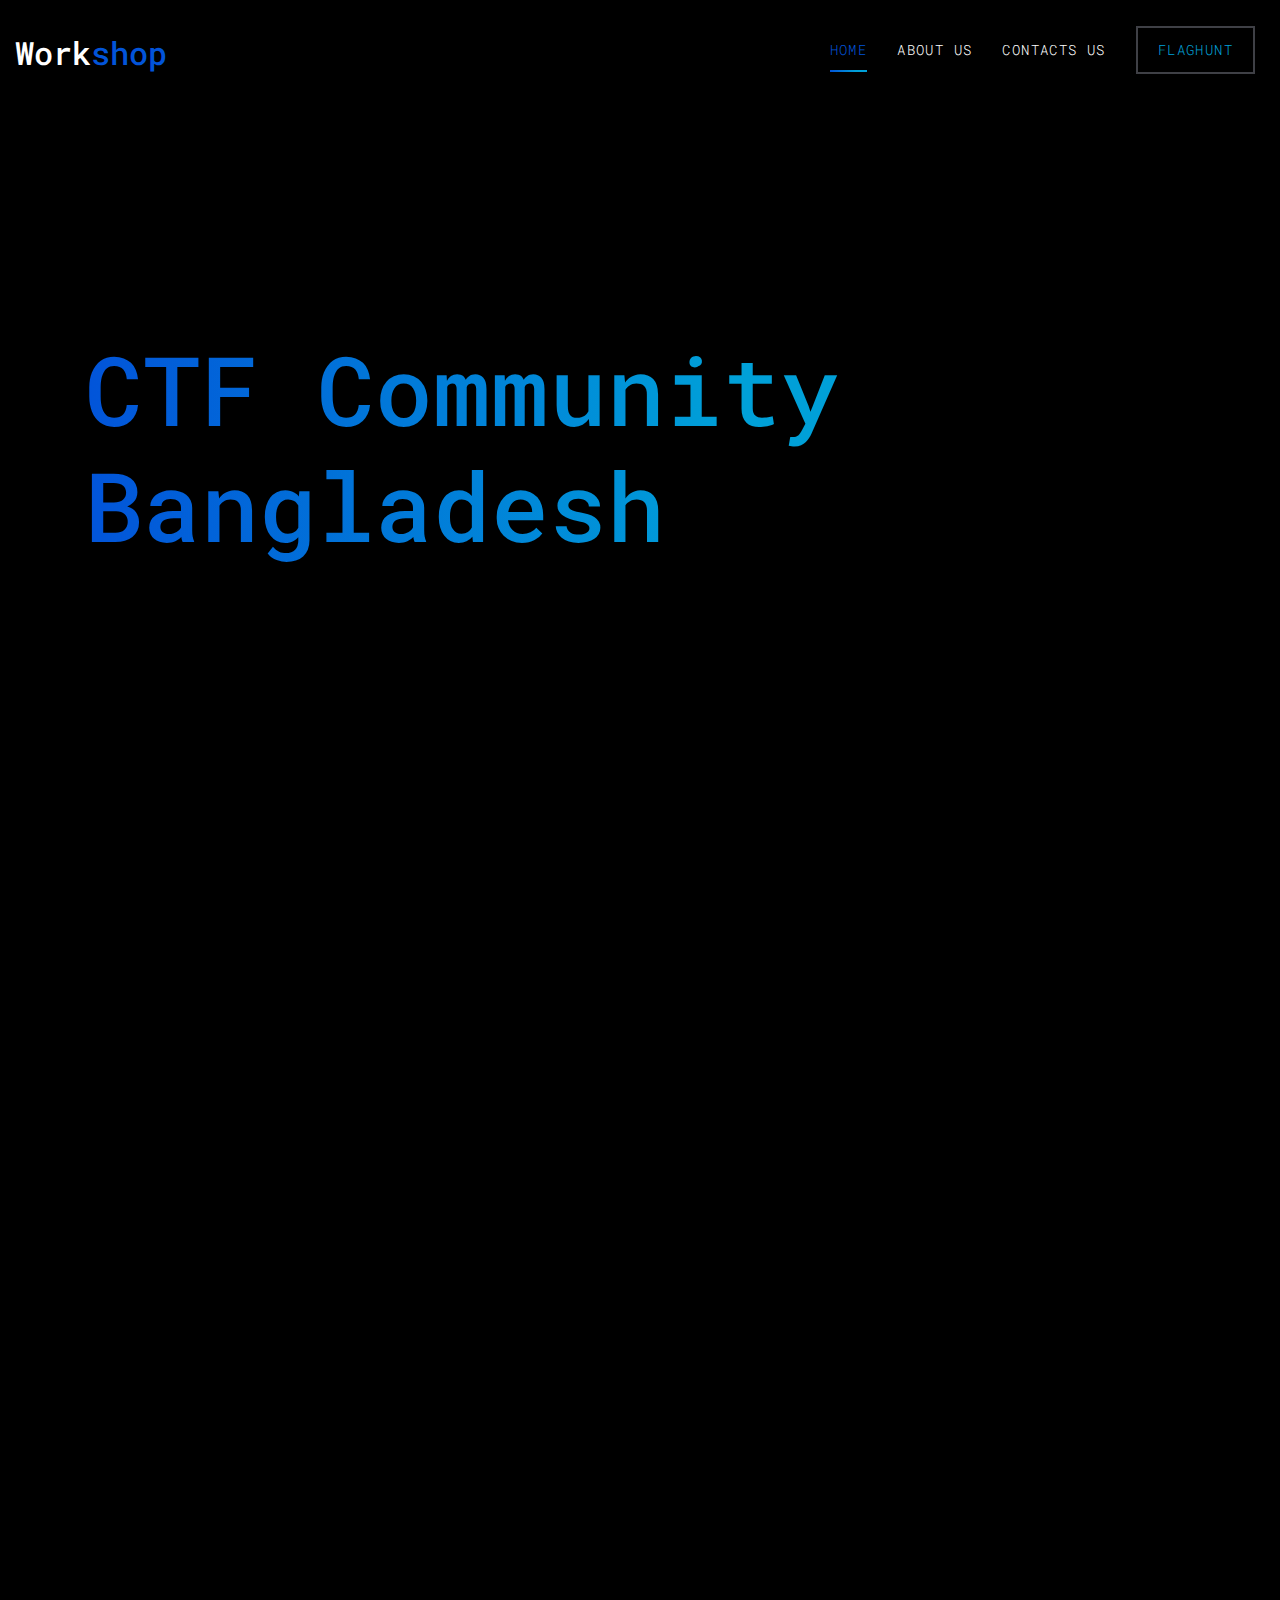
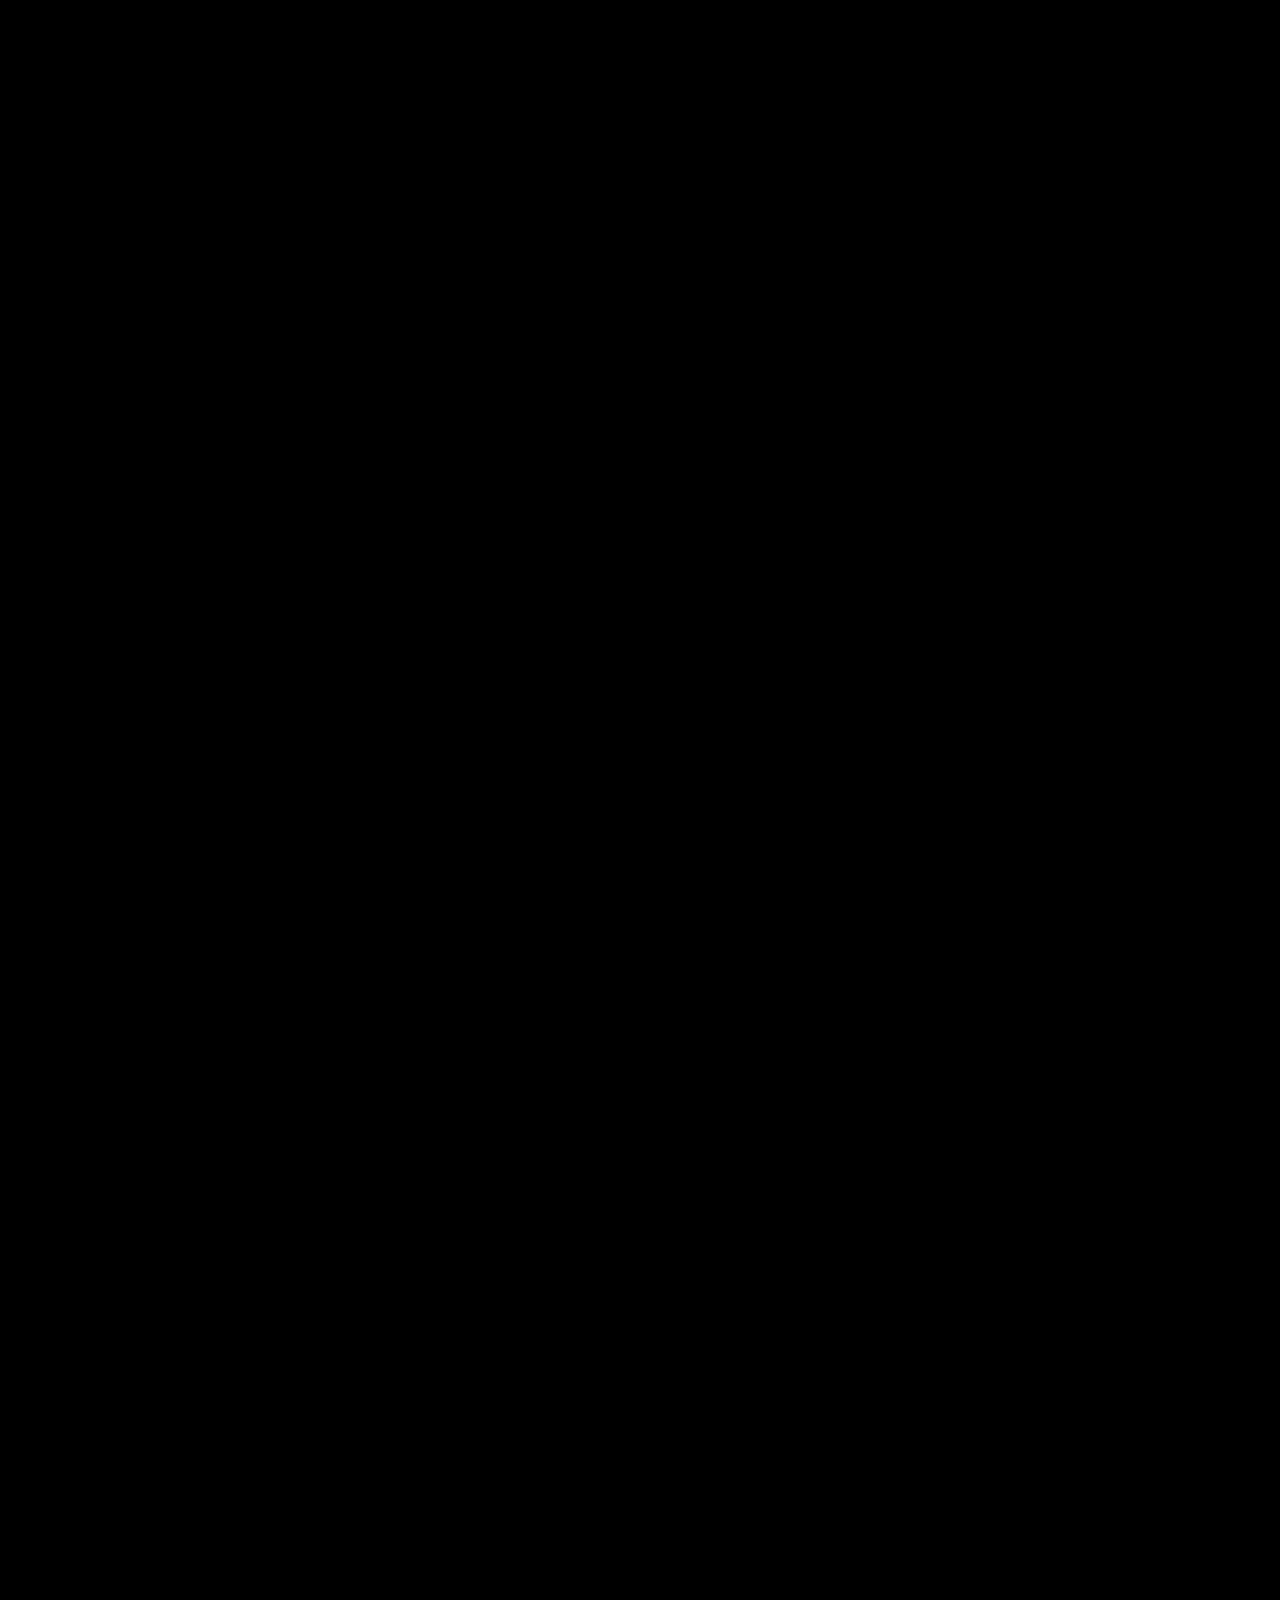
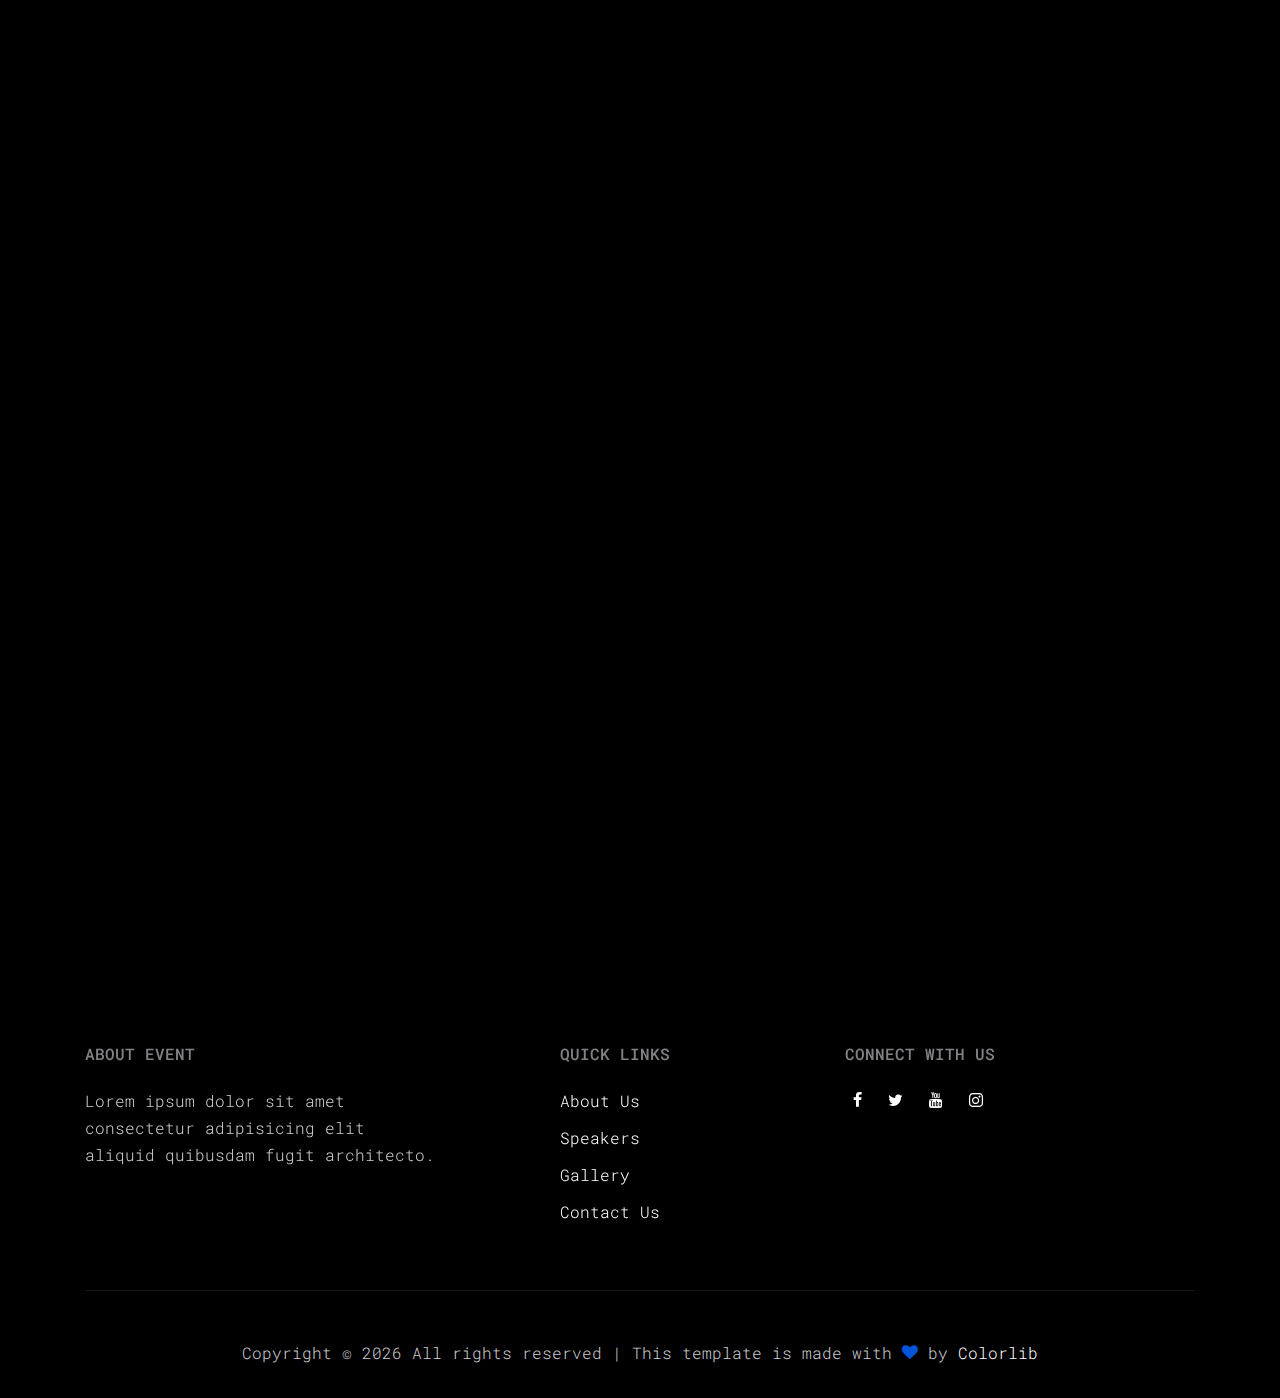
<file: index.html>
<!DOCTYPE html>
<html lang="en">
  <head>
    <title>Workshop &mdash; Colorlib Website Template</title>
    <meta charset="utf-8">
    <meta name="viewport" content="width=device-width, initial-scale=1, shrink-to-fit=no">

    <link href="https://fonts.googleapis.com/css?family=Roboto+Mono" rel="stylesheet">
    <link rel="stylesheet" href="fonts/icomoon/style.css">
    <link rel="stylesheet" href="css/bootstrap.min.css">
    <link rel="stylesheet" href="css/magnific-popup.css">
    <link rel="stylesheet" href="css/jquery-ui.css">
    <link rel="stylesheet" href="css/owl.carousel.min.css">
    <link rel="stylesheet" href="css/owl.theme.default.min.css">
    <link rel="stylesheet" href="css/bootstrap-datepicker.css">
    <link rel="stylesheet" href="fonts/flaticon/font/flaticon.css">
    <link rel="stylesheet" href="css/aos.css">

    <link rel="stylesheet" href="css/style.css">
  </head>
  <body>
  
  <div class="site-wrap">

    <div class="site-mobile-menu">
      <div class="site-mobile-menu-header">
        <div class="site-mobile-menu-close mt-3">
          <span class="icon-close2 js-menu-toggle"></span>
        </div>
      </div>
      <div class="site-mobile-menu-body"></div>
    </div>
    
    <header class="site-navbar py-3" role="banner">
      <div class="container-fluid">
        <div class="row align-items-center">
          <div class="col-11 col-xl-2">
            <h1 class="mb-0"><a href="index.html" class="text-white h2 mb-0">Work<span class="text-primary">shop</span> </a></h1>
          </div>
          <div class="col-12 col-md-10 d-none d-xl-block">
            <nav class="site-navigation position-relative text-right" role="navigation">
              <ul class="site-menu js-clone-nav mx-auto d-none d-lg-block">
                <li class="active"><a href="index.html">Home</a></li>
                <li><a href="about.html">About Us</a></li>
                <li><a href="contact.html">Contacts us</a></li>
                <li class="cta"><a href="#">FLAGHUNT</a></li>
              </ul>
            </nav>
          </div>
          <div class="d-inline-block d-xl-none ml-md-0 mr-auto py-3" style="position: relative; top: 3px;"><a href="#" class="site-menu-toggle js-menu-toggle text-white"><span class="icon-menu h3"></span></a></div>
          </div>
        </div>
      </div>
    </header>

    <div class="site-section site-hero">
      <div class="container">
        <div class="row align-items-center">
          <div class="col-md-10">
            <span class="d-block mb-3 caption" data-aos="fade-up" data-aos-delay="100"></span>
            <h1 class="d-block mb-4" data-aos="fade-up" data-aos-delay="200">CTF Community Bangladesh</h1>
            <!-- <span class="d-block mb-5 caption" data-aos="fade-up" data-aos-delay="300">September 6th-7th, Minnesota, United States</span>
            <a href="#" class="btn-custom" data-aos="fade-up" data-aos-delay="400"><span>Buy Tickets</span></a> -->
          </div>
        </div>
      </div>
    </div>

    


    <div class="site-section">
      <div class="container">
        <div class="row mb-5">
          <div class="col-lg-4" data-aos="fade-up" data-aos-delay="100">
            <div class="site-section-heading">
              <h2>Speakers</h2>
            </div>
          </div>
          <div class="col-lg-5 mt-5 pl-lg-5" data-aos="fade-up" data-aos-delay="200">
            <p>Lorem ipsum dolor sit amet consectetur adipisicing elit. Natus error deleniti dolores necessitatibus eligendi. Nesciunt repellendus ab voluptatibus. Minima architecto impedit eaque molestiae dicta quam. Cum ducimus. Culpa distinctio aperiam</p>
          </div>
        </div>

        <div class="row align-items-center speaker">
          <div class="col-lg-6 mb-5 mb-lg-0" data-aos="fade" data-aos-delay="100">
            <img src="images/person_1.jpg" alt="Image" class="img-fluid">
          </div>
          <div class="col-lg-6 ml-auto">
            <h2 class="text-white mb-4 name" data-aos="fade-right" data-aos-delay="200">Emely Peters</h2>
            <div class="bio pl-lg-5">
              <span class="text-uppercase text-primary d-block mb-3" data-aos="fade-right" data-aos-delay="300">Web Designer</span>
              <p class="mb-4" data-aos="fade-right" data-aos-delay="400">Lorem ipsum dolor sit amet consectetur adipisicing elit. Natus error deleniti dolores necessitatibus eligendi. Nesciunt repellendus ab voluptatibus. Minima architecto impedit eaque molestiae dicta quam. Cum ducimus. Culpa distinctio aperiam</p>
              <p data-aos="fade-right" data-aos-delay="500">
                Follow Emely &mdash;
                <a href="#" class="p-2"><span class="icon-facebook"></span></a>
                <a href="#" class="p-2"><span class="icon-twitter"></span></a>
                <a href="#" class="p-2"><span class="icon-github"></span></a>
              </p>
            </div>
          </div>
        </div>

        <div class="row align-items-center speaker">
          <div class="col-lg-6 mb-5 mb-lg-0 order-lg-2" data-aos="fade" data-aos-delay="100">
            <img src="images/person_2.jpg" alt="Image" class="img-fluid">
          </div>
          <div class="col-lg-6 ml-auto order-lg-1">
            <h2 class="text-white mb-4 name" data-aos="fade-left" data-aos-delay="200">Alex Anchor</h2>
            <div class="bio pr-lg-5">
              <span class="text-uppercase text-primary d-block mb-3" data-aos="fade-left" data-aos-delay="300">Web Designer</span>
              <p class="mb-4" data-aos="fade-left" data-aos-delay="400">Lorem ipsum dolor sit amet consectetur adipisicing elit. Natus error deleniti dolores necessitatibus eligendi. Nesciunt repellendus ab voluptatibus. Minima architecto impedit eaque molestiae dicta quam. Cum ducimus. Culpa distinctio aperiam</p>
              <p data-aos="fade-left" data-aos-delay="500">
                Follow Alex &mdash;
                <a href="#" class="p-2"><span class="icon-facebook"></span></a>
                <a href="#" class="p-2"><span class="icon-twitter"></span></a>
                <a href="#" class="p-2"><span class="icon-github"></span></a>
              </p>
            </div>
          </div>
        </div>
        
      </div>
    </div>


    <div class="site-section" data-aos="fade">
      <div class="container">
        <div class="row mb-5 justify-content-center">
          <div class="col-lg-4 mb-5">
            <div class="site-section-heading">
              <h2 class="text-center">Testimonials</h2>
            </div>
          </div>
        </div>

        <div class="slide-one-item home-slider owl-carousel">
          
          <div class="row justify-content-center">

            <div class="testimony text-center col-md-5">
              <figure>
                <img src="images/person_1.jpg" alt="Image" class="img-fluid">
              </figure>
              <blockquote>
                <p>&ldquo;Lorem ipsum dolor sit amet, consectetur adipisicing elit. Maxime exercitationem alias reprehenderit error quidem aliquam ad minus, veritatis modi.&rdquo;</p>
                <p class="author">&mdash; Emely Peters</p>
              </blockquote>
            </div>
          </div>

          <div class="row justify-content-center">
           <div class="testimony text-center col-md-5">
              <figure>
                <img src="images/person_2.jpg" alt="Image" class="img-fluid">
              </figure>
              <blockquote>
                <p>&ldquo;Lorem ipsum dolor sit amet, consectetur adipisicing elit. Maxime exercitationem alias reprehenderit error quidem aliquam ad minus, veritatis modi.&rdquo;</p>
                <p class="author">&mdash; Alex Anchors</p>
              </blockquote>
            </div>
          </div>

          <div class="row justify-content-center">
            <div class="testimony text-center col-md-5">
              <figure>
                <img src="images/person_3.jpg" alt="Image" class="img-fluid">
              </figure>
              <blockquote>
                <p>&ldquo;Lorem ipsum dolor sit amet, consectetur adipisicing elit. Maxime exercitationem alias reprehenderit error quidem aliquam ad minus, veritatis modi.&rdquo;</p>
                <p class="author">&mdash; Aaron Thomas</p>
              </blockquote>
            </div>
          </div>

          <div class="row justify-content-center">
            <div class="testimony text-center col-md-5">
              <figure>
                <img src="images/person_1.jpg" alt="Image" class="img-fluid">
              </figure>
              <blockquote>
                <p>&ldquo;Lorem ipsum dolor sit amet, consectetur adipisicing elit. Maxime exercitationem alias reprehenderit error quidem aliquam ad minus, veritatis modi.&rdquo;</p>
                <p class="author">&mdash; Emely Peters</p>
              </blockquote>
            </div>
          </div>

          <div class="row justify-content-center">
           <div class="testimony text-center col-md-5">
              <figure>
                <img src="images/person_2.jpg" alt="Image" class="img-fluid">
              </figure>
              <blockquote>
                <p>&ldquo;Lorem ipsum dolor sit amet, consectetur adipisicing elit. Maxime exercitationem alias reprehenderit error quidem aliquam ad minus, veritatis modi.&rdquo;</p>
                <p class="author">&mdash; Alex Anchors</p>
              </blockquote>
            </div>
          </div>

          <div class="row justify-content-center">
            <div class="testimony text-center col-md-5">
              <figure>
                <img src="images/person_3.jpg" alt="Image" class="img-fluid">
              </figure>
              <blockquote>
                <p>&ldquo;Lorem ipsum dolor sit amet, consectetur adipisicing elit. Maxime exercitationem alias reprehenderit error quidem aliquam ad minus, veritatis modi.&rdquo;</p>
                <p class="author">&mdash; Aaron Thomas</p>
              </blockquote>
            </div>
          </div>
        </div>
      </div>
    </div>
    
    <!-- <div class="site-section">
      <div class="container">
        <div class="row mb-5">
          <div class="col-lg-4" data-aos="fade-up">
            <div class="site-section-heading">
              <h2>Programs</h2>
            </div>
          </div>
          <div class="col-lg-6 mt-5 pl-lg-5" data-aos="fade-up" data-aos-delay="100">
            <p>Lorem ipsum dolor sit amet consectetur adipisicing elit. Natus error deleniti dolores necessitatibus eligendi. Nesciunt repellendus ab voluptatibus.</p>
          </div>
        </div>

        <div class="row align-items-stretch program">
          <div class="col-12 border-top border-bottom py-5" data-aos="fade" data-aos-delay="200">
            <div class="row align-items-stretch">
              <div class="col-md-3 text-white mb-3 mb-md-0"><span class="h4">8:00</span> <span>AM</span></div>
              <div class="col-md-9">
                <h2 class="text-white">Design your open source strategy</h2>
                <span>Chris Mathews</span>
              </div>
            </div>
          </div>

          <div class="col-12 border-bottom py-5" data-aos="fade" data-aos-delay="300">
            <div class="row align-items-stretch">
              <div class="col-md-3 text-white mb-3 mb-md-0"><span class="h4">9:30</span> <span>AM</span></div>
              <div class="col-md-9">
                <h2 class="text-white">Design your open source strategy</h2>
                <span>Chris Mathews</span>
              </div>
            </div>
          </div>

          <div class="col-12 border-bottom py-5" data-aos="fade" data-aos-delay="400">
            <div class="row align-items-stretch">
              <div class="col-md-3 text-white mb-3 mb-md-0"><span class="h4">10:30</span> <span>AM</span></div>
              <div class="col-md-9">
                <h2 class="text-white">Design your open source strategy</h2>
                <span>Chris Mathews</span>
              </div>
            </div>
          </div>

          <div class="col-12 border-bottom py-5" data-aos="fade" data-aos-delay="500">
            <div class="row align-items-stretch">
              <div class="col-md-3 text-white mb-3 mb-md-0"><span class="h4">10:45</span> <span>NOON</span></div>
              <div class="col-md-9">
                <h2 class="text-white">Break With Snacks</h2>
              </div>
            </div>
          </div>

          <div class="col-12 border-bottom py-5" data-aos="fade" data-aos-delay="600">
            <div class="row align-items-stretch">
              <div class="col-md-3 text-white mb-3 mb-md-0"><span class="h4">11:30</span> <span>AM</span></div>
              <div class="col-md-9">
                <h2 class="text-white">Design your open source strategy</h2>
                <span>Chris Mathews</span>
              </div>
            </div>
          </div>

          <div class="col-12 border-bottom py-5" data-aos="fade" data-aos-delay="700">
            <div class="row align-items-stretch">
              <div class="col-md-3 text-white mb-3 mb-md-0"><span class="h4">12:00</span> <span>NOON</span></div>
              <div class="col-md-9">
                <h2 class="text-white">Break For Lunch</h2>
              </div>
            </div>
          </div>


        </div>
      </div>
    </div> -->

    <div class="site-section">
      <div class="container">
        <div class="row mb-5">
          <div class="col-lg-4 ">
            <div class="site-section-heading" data-aos="fade-up">
              <h2>Sponsors</h2>
            </div>
          </div>
          <div class="col-lg-6 mt-5 pl-lg-5" data-aos="fade-up" data-aos-delay="100">
            <p>Lorem ipsum dolor sit amet consectetur adipisicing elit. Natus error deleniti dolores necessitatibus eligendi. Nesciunt repellendus ab voluptatibus.</p>
          </div>
        </div>
        <div class="row mb-5">
          <div class="col-md-6 col-lg-4 mb-5 mb-lg-0" data-aos="fade" data-aos-delay="200">
            <img src="images/logo_1.png" alt="Image" class="img-fluid">
          </div>
          <div class="col-md-6 col-lg-4 mb-5 mb-lg-0" data-aos="fade" data-aos-delay="300">
            <img src="images/logo_2.png" alt="Image" class="img-fluid">
          </div>
          <div class="col-md-6 col-lg-4 mb-5 mb-lg-0" data-aos="fade" data-aos-delay="400">
            <img src="images/logo_3.png" alt="Image" class="img-fluid">
          </div>

          <div class="col-md-6 col-lg-4 mb-5 mb-lg-0" data-aos="fade" data-aos-delay="500">
            <img src="images/logo_4.png" alt="Image" class="img-fluid">
          </div>
          <div class="col-md-6 col-lg-4 mb-5 mb-lg-0" data-aos="fade" data-aos-delay="600">
            <img src="images/logo_5.png" alt="Image" class="img-fluid">
          </div>
          <div class="col-md-6 col-lg-4 mb-5 mb-lg-0" data-aos="fade" data-aos-delay="700">
            <img src="images/logo_6.png" alt="Image" class="img-fluid">
          </div>

        </div>

        <div class="row" data-aos="fade-up" data-aos-delay="500">
          <div class="col-12 text-center pt-5">
            <a href="#" class="btn-custom" data-aos="fade-up" data-aos-delay="800"><span>Be a Sponsor</span></a>
          </div>
        </div>
      </div>
    </div>

    <!--<div class="site-section">
      <div class="container">
        <div class="row mb-5">
          <div class="col-md-12 mx-auto col-lg-8 mb-lg-0 blog-entry" data-aos="fade-up" data-aos-delay="300">
            <a href="#" class="d-block ">
              <img src="images/pingmap.webp" alt="Image" class="img-fluid" style="width: 100%;">
            </a>
          </div>
        </div>
      </div>
    </div> -->
      
    <footer class="site-footer">
      <div class="container">
        <div class="row mb-5">
          <div class="col-md-4">
            <h2 class="footer-heading text-uppercase mb-4">About Event</h2>
            <p>Lorem ipsum dolor sit amet consectetur adipisicing elit aliquid quibusdam fugit architecto.</p>
          </div>
          <div class="col-md-3 ml-auto">
            <h2 class="footer-heading text-uppercase mb-4">Quick Links</h2>
            <ul class="list-unstyled">
              <li><a href="#">About Us</a></li>
              <li><a href="#">Speakers</a></li>
              <li><a href="#">Gallery</a></li>
              <li><a href="#">Contact Us</a></li>
            </ul>
          </div>
          <div class="col-md-4">
            <h2 class="footer-heading text-uppercase mb-4">Connect with Us</h2>
            <p>
              <a href="#" class="p-2 pl-0"><span class="icon-facebook"></span></a>
              <a href="#" class="p-2"><span class="icon-twitter"></span></a>
              <a href="#" class="p-2"><span class="icon-youtube"></span></a>
              <a href="#" class="p-2"><span class="icon-instagram"></span></a>
            </p>
          </div>
        </div>
        <div class="row">
          
            <div class="col-md-12 text-center">
              <div class="border-top pt-5 pb mb- -5">
              <p>
              <!-- Link back to Colorlib can't be removed. Template is licensed under CC BY 3.0. -->
              Copyright &copy; <script>document.write(new Date().getFullYear());</script> All rights reserved | This template is made with <i class="icon-heart text-primary" aria-hidden="true"></i> by <a href="https://colorlib.com" target="_blank" >Colorlib</a>
              <!-- Link back to Colorlib can't be removed. Template is licensed under CC BY 3.0. -->
              </p>
            </div>
          </div>
        </div>
      </div>
    </footer>
    
  </div>

  <script src="js/jquery-3.3.1.min.js"></script>
  <script src="js/jquery-migrate-3.0.1.min.js"></script>
  <script src="js/jquery-ui.js"></script>
  <script src="js/popper.min.js"></script>
  <script src="js/bootstrap.min.js"></script>
  <script src="js/owl.carousel.min.js"></script>
  <script src="js/jquery.stellar.min.js"></script>
  <script src="js/jquery.countdown.min.js"></script>
  <script src="js/jquery.magnific-popup.min.js"></script>
  <script src="js/bootstrap-datepicker.min.js"></script>
  <script src="js/aos.js"></script>

  <script src="js/main.js"></script>
    
  </body>
</html>
</file>
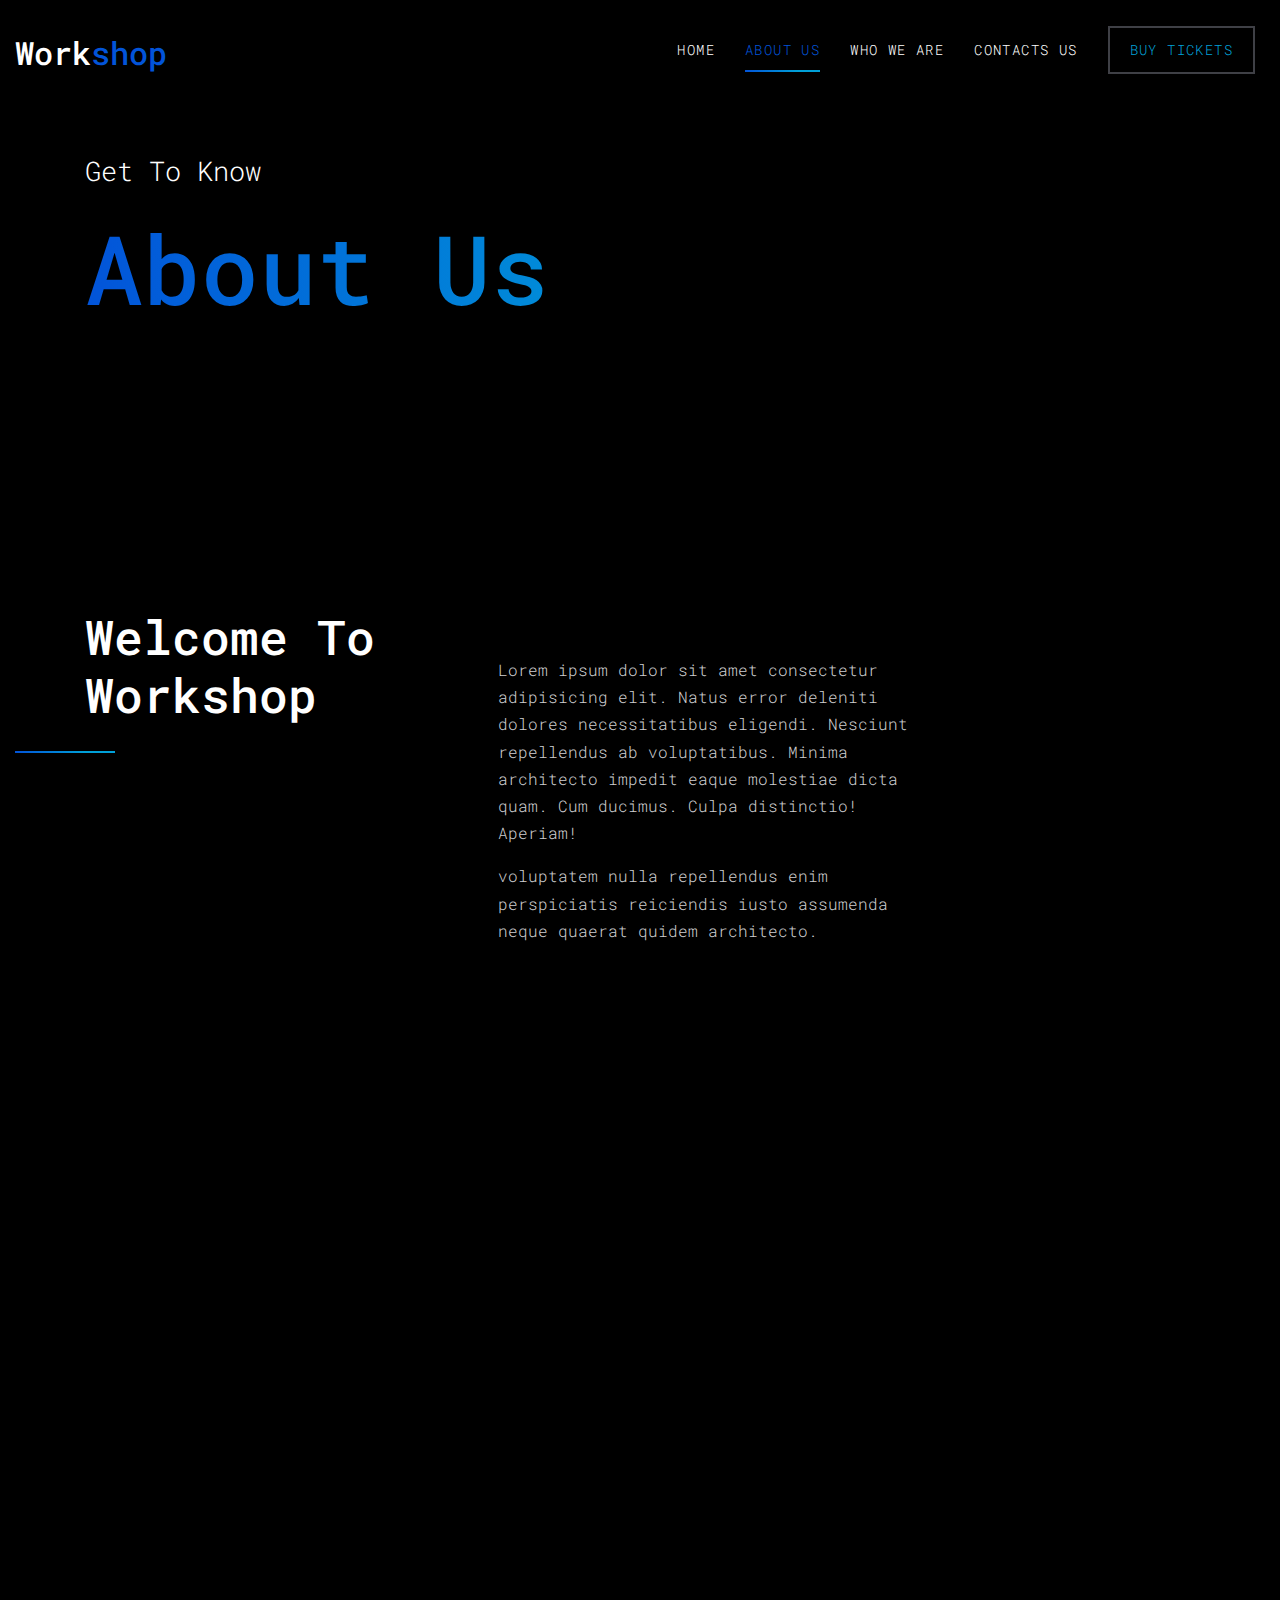
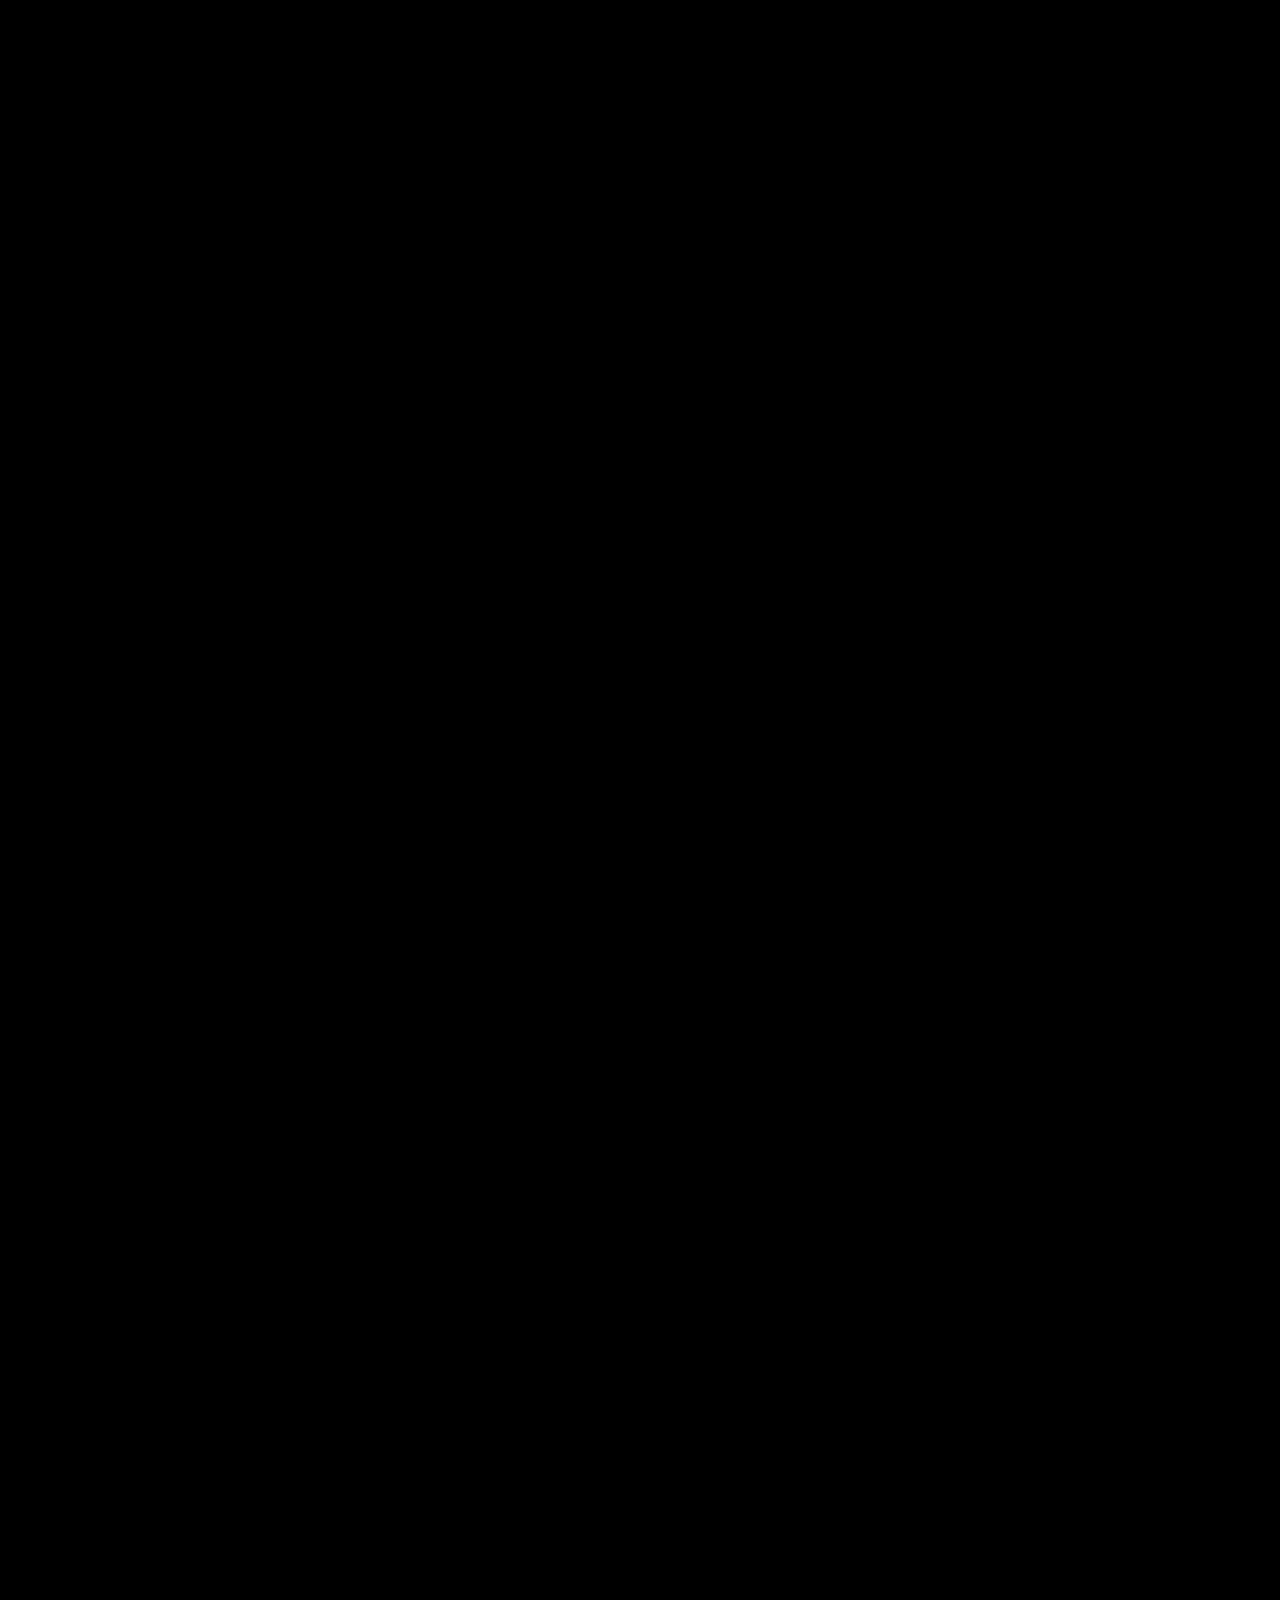
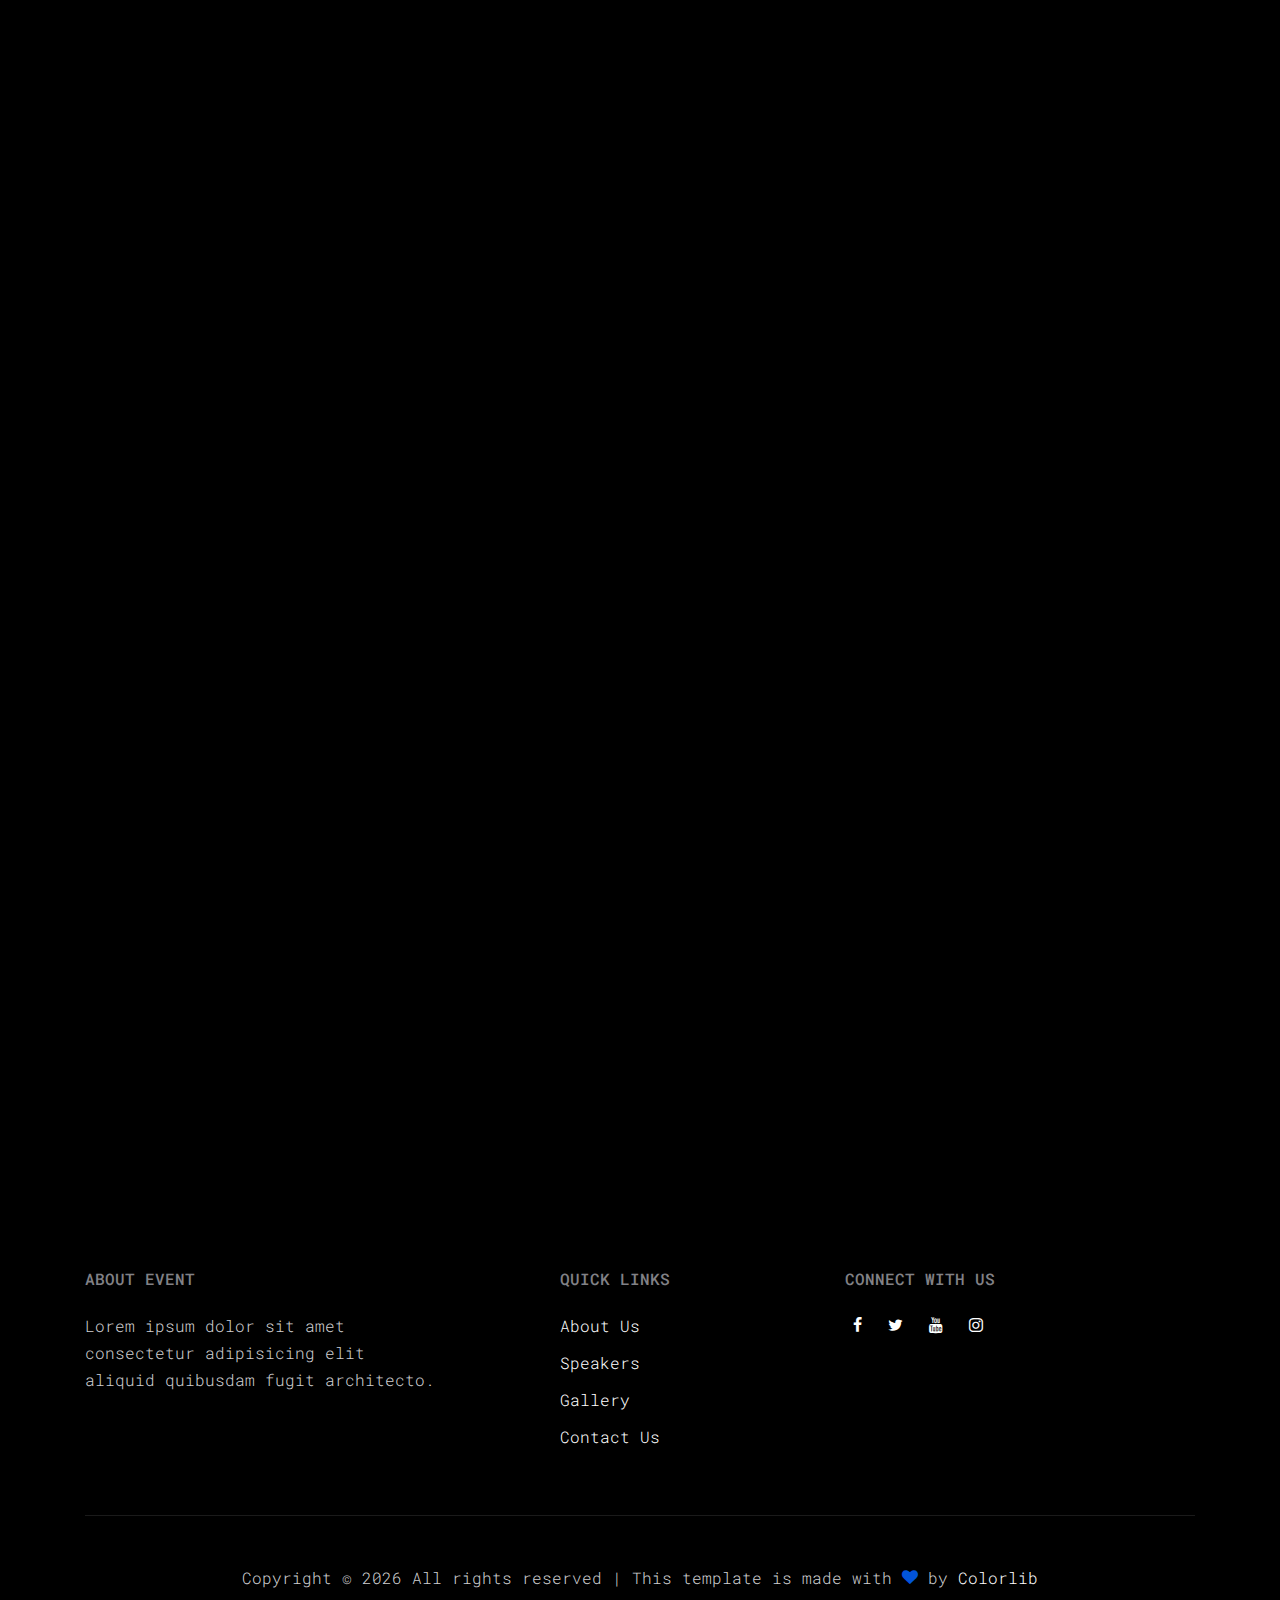
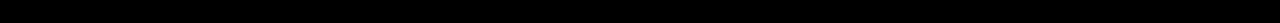
<file: about.html>
<!DOCTYPE html>
<html lang="en">
  <head>
    <title>Workshop &mdash; Colorlib Website Template</title>
    <meta charset="utf-8">
    <meta name="viewport" content="width=device-width, initial-scale=1, shrink-to-fit=no">

    <link href="https://fonts.googleapis.com/css?family=Roboto+Mono" rel="stylesheet">
    <link rel="stylesheet" href="fonts/icomoon/style.css">
    <link rel="stylesheet" href="css/bootstrap.min.css">
    <link rel="stylesheet" href="css/magnific-popup.css">
    <link rel="stylesheet" href="css/jquery-ui.css">
    <link rel="stylesheet" href="css/owl.carousel.min.css">
    <link rel="stylesheet" href="css/owl.theme.default.min.css">
    <link rel="stylesheet" href="css/bootstrap-datepicker.css">
    <link rel="stylesheet" href="fonts/flaticon/font/flaticon.css">
    <link rel="stylesheet" href="css/aos.css">

    <link rel="stylesheet" href="css/style.css">
  </head>
  <body>
  
  <div class="site-wrap">

    <div class="site-mobile-menu">
      <div class="site-mobile-menu-header">
        <div class="site-mobile-menu-close mt-3">
          <span class="icon-close2 js-menu-toggle"></span>
        </div>
      </div>
      <div class="site-mobile-menu-body"></div>
    </div>
    
    <header class="site-navbar py-3" role="banner">
      <div class="container-fluid">
        <div class="row align-items-center">
          <div class="col-11 col-xl-2">
            <h1 class="mb-0"><a href="index.html" class="text-white h2 mb-0">Work<span class="text-primary">shop</span> </a></h1>
          </div>
          <div class="col-12 col-md-10 d-none d-xl-block">
            <nav class="site-navigation position-relative text-right" role="navigation">
              <ul class="site-menu js-clone-nav mx-auto d-none d-lg-block">
                <li><a href="index.html">Home</a></li>
                <li class="active"><a href="about.html">About Us</a></li>
                <li><a href="speakers.html">Who We Are</a></li>
                <li><a href="contact.html">Contacts us</a></li>
                <li class="cta"><a href="buy-tickets.html">Buy Tickets</a></li>
              </ul>
            </nav>
          </div>
          <div class="d-inline-block d-xl-none ml-md-0 mr-auto py-3" style="position: relative; top: 3px;"><a href="#" class="site-menu-toggle js-menu-toggle text-white"><span class="icon-menu h3"></span></a></div>
          </div>
        </div>
      </div>
    </header>

    <div class="site-section site-hero inner">
      <div class="container">
        <div class="row align-items-center">
          <div class="col-md-10">
            <span class="d-block mb-3 caption" data-aos="fade-up">Get To Know</span>
            <h1 class="d-block mb-4" data-aos="fade-up" data-aos-delay="100">About Us</h1>
          </div>
        </div>
      </div>
    </div>

    <div class="site-section">
      <div class="container">
        <div class="row mb-5">
          <div class="col-lg-4 ">
            <div class="site-section-heading" data-aos="fade-up" data-aos-delay="100">
              <h2>Welcome To Workshop</h2>
            </div>
          </div>
          <div class="col-lg-5 mt-5 pl-lg-5" data-aos="fade-up" data-aos-delay="200">
            <p>Lorem ipsum dolor sit amet consectetur adipisicing elit. Natus error deleniti dolores necessitatibus eligendi. Nesciunt repellendus ab voluptatibus. Minima architecto impedit eaque molestiae dicta quam. Cum ducimus. Culpa distinctio! Aperiam!</p>
            <p>voluptatem nulla repellendus enim perspiciatis reiciendis iusto assumenda neque quaerat quidem architecto.</p>
          </div>
        </div>
        <div class="row mb-5">
          <div class="col-12" data-aos="fade-up" data-aos-delay="300">
            <img src="images/hero_1.jpg" alt="Image" class="img-fluid">
          </div>
        </div>
        <div class="row">
          <div class="col-md-4" data-aos="fade-up" data-aos-delay="400"><span class="text-primary">The Conference</span></div>
          <div class="col-md-6" data-aos="fade-up" data-aos-delay="500">
            <p>Lorem ipsum dolor sit amet, consectetur adipisicing elit. Ex et rem ea, voluptatem harum autem reprehenderit dolor, asperiores voluptate, odio expedita modi quam eum suscipit, ut illum consequuntur atque. Nisi.</p>
            <p>Cupiditate nostrum aliquam rem et, blanditiis iusto ipsa ab aspernatur tenetur ad! Dicta perspiciatis, laborum at natus hic nulla laboriosam, suscipit iusto quas animi, numquam sunt. Vel nemo aliquam asperiores.</p>
            <p class="mb-5">Aspernatur sequi eum debitis illum inventore. Labore libero, minus tenetur, mollitia eaque officiis molestiae necessitatibus fugit at architecto eum recusandae nam, saepe aspernatur unde alias tempora ipsum. Neque, delectus tenetur.</p>

            <div class="d-flex coordinator align-items-center">
              <div class="mr-4">
                <img src="images/person_2.jpg" alt="Image" class="img-fluid">
              </div>
              <span>By <span class="text-white">Luke Jones</span> <br> Conference Coordinator</span>
            </div>
          </div>
        </div>
      </div>
    </div>



    <div class="site-section">
      <div class="container">
        <div class="row mb-5 justify-content-center">
          <div class="col-lg-4 mb-5">
            <div class="site-section-heading" data-aos="fade-up">
              <h2 class="text-center">Our Team</h2>
            </div>
          </div>
        </div>

        <div class="row">

          <div class="col-md-6 col-lg-4 mb-5 mb-lg-5" data-aos="fade-up" data-aos-delay="100">
            <div class="testimony text-center"> 
              <figure>
                <img src="images/person_1.jpg" alt="Image" class="img-fluid">
              </figure>
              <blockquote>
                <p class="author mb-0">Emely Peters</p>
                <p class="text-muted mb-4">Coordinator</p>
                <p>Lorem ipsum dolor sit amet, consectetur adipisicing elit. Maxime exercitationem alias reprehenderit error quidem aliquam ad minus, veritatis modi.&</p>
                
              </blockquote>
            </div>
          </div>

          <div class="col-md-6 col-lg-4 mb-5 mb-lg-5" data-aos="fade-up" data-aos-delay="200">
            <div class="testimony text-center">
              <figure>
                <img src="images/person_2.jpg" alt="Image" class="img-fluid">
              </figure>
              <blockquote>
                <p class="author mb-0">Alex Anchors</p>
                <p class="text-muted mb-4">Coordinator</p>
                <p>Lorem ipsum dolor sit amet, consectetur adipisicing elit. Maxime exercitationem alias reprehenderit error quidem aliquam ad minus, veritatis modi.&</p>
                
              </blockquote>
            </div>
          </div>

          <div class="col-md-6 col-lg-4 mb-5 mb-lg-5" data-aos="fade-up" data-aos-delay="300">
            <div class="testimony text-center">
              <figure>
                <img src="images/person_3.jpg" alt="Image" class="img-fluid">
              </figure>
              <blockquote>
                <p class="author mb-0">Aaron Thomas</p>
                <p class="text-muted mb-4">Coordinator</p>
                <p>Lorem ipsum dolor sit amet, consectetur adipisicing elit. Maxime exercitationem alias reprehenderit error quidem aliquam ad minus, veritatis modi.&</p>
                
              </blockquote>
            </div>
          </div>

          <div class="col-md-6 col-lg-4 mb-5 mb-lg-5" data-aos="fade-up" data-aos-delay="400">
            <div class="testimony text-center">
              <figure>
                <img src="images/person_1.jpg" alt="Image" class="img-fluid">
              </figure>
              <blockquote>
                <p class="author mb-0">Emely Peters</p>
                <p class="text-muted mb-4">Coordinator</p>
                <p>Lorem ipsum dolor sit amet, consectetur adipisicing elit. Maxime exercitationem alias reprehenderit error quidem aliquam ad minus, veritatis modi.&</p>
                
              </blockquote>
            </div>
          </div>

          <div class="col-md-6 col-lg-4 mb-5 mb-lg-5" data-aos="fade-up" data-aos-delay="500">
            <div class="testimony text-center">
              <figure>
                <img src="images/person_2.jpg" alt="Image" class="img-fluid">
              </figure>
              <blockquote>
                <p class="author mb-0">Alex Anchors</p>
                <p class="text-muted mb-4">Coordinator</p>
                <p>Lorem ipsum dolor sit amet, consectetur adipisicing elit. Maxime exercitationem alias reprehenderit error quidem aliquam ad minus, veritatis modi.&</p>
                
              </blockquote>
            </div>
          </div>

          <div class="col-md-6 col-lg-4 mb-5 mb-lg-5" data-aos="fade-up" data-aos-delay="600">
            <div class="testimony text-center">
              <figure>
                <img src="images/person_3.jpg" alt="Image" class="img-fluid">
              </figure>
              <blockquote>
                <p class="author mb-0">Aaron Thomas</p>
                <p class="text-muted mb-4">Coordinator</p>
                <p>Lorem ipsum dolor sit amet, consectetur adipisicing elit. Maxime exercitationem alias reprehenderit error quidem aliquam ad minus, veritatis modi.&</p>
                
              </blockquote>
            </div>
          </div>
        </div>



        

      </div>
    </div>

    <div class="site-section">
      <div class="container">
        <div class="row mb-5">
          <div class="col-lg-4 ">
            <div class="site-section-heading" data-aos="fade-up">
              <h2>Sponsors</h2>
            </div>
          </div>
          <div class="col-lg-6 mt-5 pl-lg-5" data-aos="fade-up" data-aos-delay="100">
            <p>Lorem ipsum dolor sit amet consectetur adipisicing elit. Natus error deleniti dolores necessitatibus eligendi. Nesciunt repellendus ab voluptatibus.</p>
          </div>
        </div>
        <div class="row">
          <div class="col-md-6 col-lg-4 mb-5 mb-lg-0" data-aos="fade" data-aos-delay="200">
            <img src="images/logo_1.png" alt="Image" class="img-fluid">
          </div>
          <div class="col-md-6 col-lg-4 mb-5 mb-lg-0" data-aos="fade" data-aos-delay="300">
            <img src="images/logo_2.png" alt="Image" class="img-fluid">
          </div>
          <div class="col-md-6 col-lg-4 mb-5 mb-lg-0" data-aos="fade" data-aos-delay="400">
            <img src="images/logo_3.png" alt="Image" class="img-fluid">
          </div>

          <div class="col-md-6 col-lg-4 mb-5 mb-lg-0" data-aos="fade" data-aos-delay="500">
            <img src="images/logo_4.png" alt="Image" class="img-fluid">
          </div>
          <div class="col-md-6 col-lg-4 mb-5 mb-lg-0" data-aos="fade" data-aos-delay="600">
            <img src="images/logo_5.png" alt="Image" class="img-fluid">
          </div>
          <div class="col-md-6 col-lg-4 mb-5 mb-lg-0" data-aos="fade" data-aos-delay="700">
            <img src="images/logo_6.png" alt="Image" class="img-fluid">
          </div>

        </div>
      </div>
    </div>


    
      
    <footer class="site-footer">
      <div class="container">
        <div class="row mb-5">
          <div class="col-md-4">
            <h2 class="footer-heading text-uppercase mb-4">About Event</h2>
            <p>Lorem ipsum dolor sit amet consectetur adipisicing elit aliquid quibusdam fugit architecto.</p>
          </div>
          <div class="col-md-3 ml-auto">
            <h2 class="footer-heading text-uppercase mb-4">Quick Links</h2>
            <ul class="list-unstyled">
              <li><a href="#">About Us</a></li>
              <li><a href="#">Speakers</a></li>
              <li><a href="#">Gallery</a></li>
              <li><a href="#">Contact Us</a></li>
            </ul>
          </div>
          <div class="col-md-4">
            <h2 class="footer-heading text-uppercase mb-4">Connect with Us</h2>
            <p>
              <a href="#" class="p-2 pl-0"><span class="icon-facebook"></span></a>
              <a href="#" class="p-2"><span class="icon-twitter"></span></a>
              <a href="#" class="p-2"><span class="icon-youtube"></span></a>
              <a href="#" class="p-2"><span class="icon-instagram"></span></a>
            </p>
          </div>
        </div>
        <div class="row">
          
            <div class="col-md-12 text-center">
              <div class="border-top pt-5">
              <p>
              <!-- Link back to Colorlib can't be removed. Template is licensed under CC BY 3.0. -->
              Copyright &copy; <script>document.write(new Date().getFullYear());</script> All rights reserved | This template is made with <i class="icon-heart text-primary" aria-hidden="true"></i> by <a href="https://colorlib.com" target="_blank" >Colorlib</a>
              <!-- Link back to Colorlib can't be removed. Template is licensed under CC BY 3.0. -->
              </p>
            </div>
          </div>
        </div>
      </div>
    </footer>
    
  </div>

  <script src="js/jquery-3.3.1.min.js"></script>
  <script src="js/jquery-migrate-3.0.1.min.js"></script>
  <script src="js/jquery-ui.js"></script>
  <script src="js/popper.min.js"></script>
  <script src="js/bootstrap.min.js"></script>
  <script src="js/owl.carousel.min.js"></script>
  <script src="js/jquery.stellar.min.js"></script>
  <script src="js/jquery.countdown.min.js"></script>
  <script src="js/jquery.magnific-popup.min.js"></script>
  <script src="js/bootstrap-datepicker.min.js"></script>
  <script src="js/aos.js"></script>

  <script src="js/main.js"></script>
    
  </body>
</html>
</file>
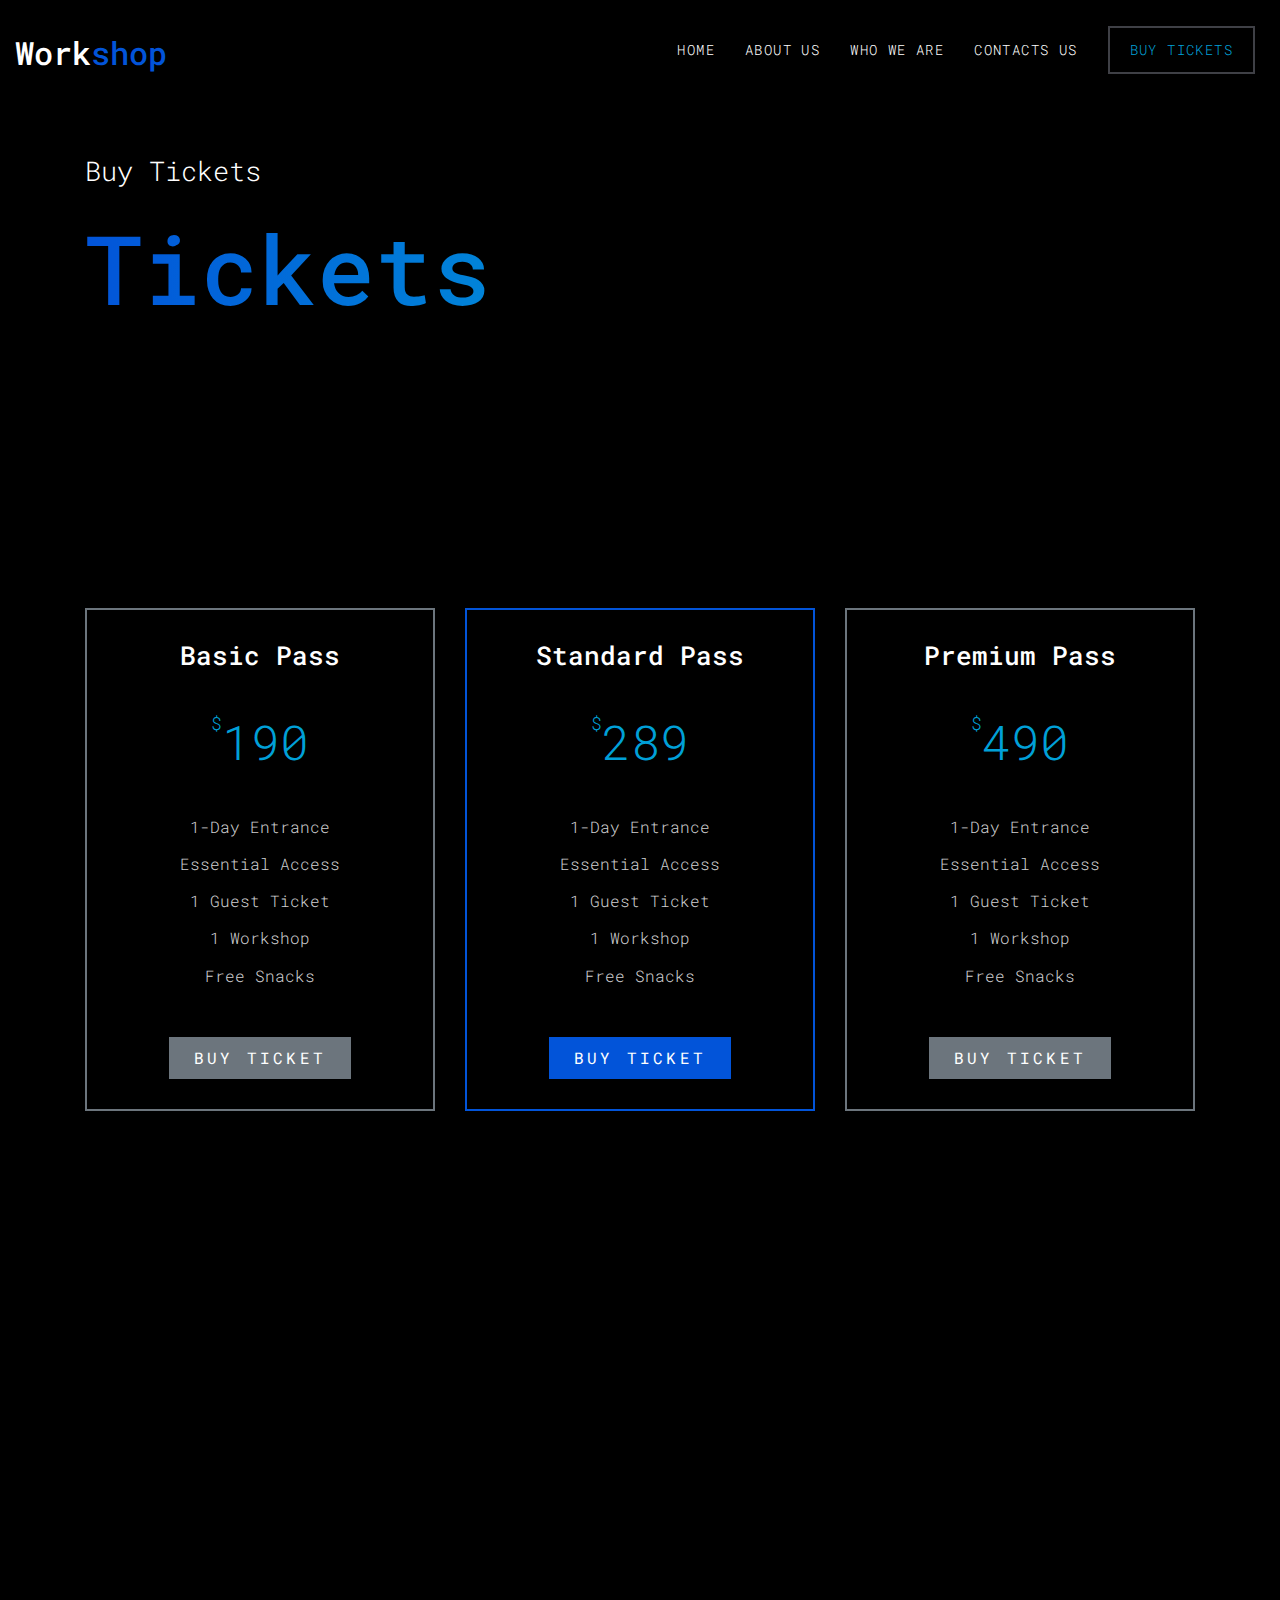
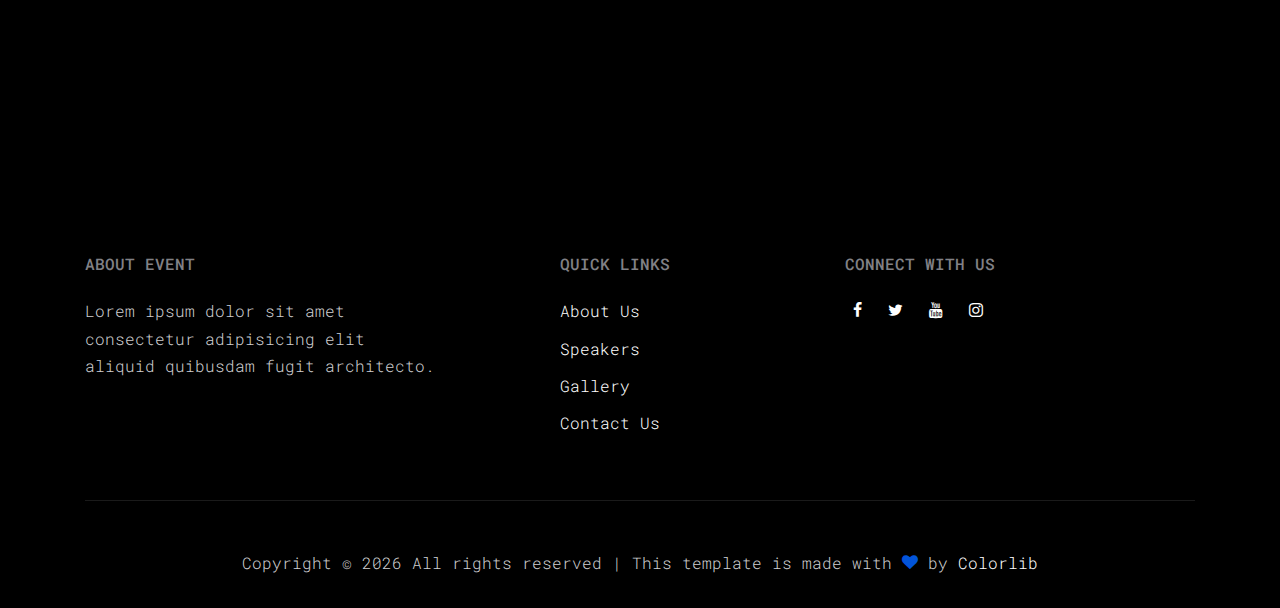
<file: buy-tickets.html>
<!DOCTYPE html>
<html lang="en">
  <head>
    <title>Workshop &mdash; Colorlib Website Template</title>
    <meta charset="utf-8">
    <meta name="viewport" content="width=device-width, initial-scale=1, shrink-to-fit=no">

    <link href="https://fonts.googleapis.com/css?family=Roboto+Mono" rel="stylesheet">
    <link rel="stylesheet" href="fonts/icomoon/style.css">
    <link rel="stylesheet" href="css/bootstrap.min.css">
    <link rel="stylesheet" href="css/magnific-popup.css">
    <link rel="stylesheet" href="css/jquery-ui.css">
    <link rel="stylesheet" href="css/owl.carousel.min.css">
    <link rel="stylesheet" href="css/owl.theme.default.min.css">
    <link rel="stylesheet" href="css/bootstrap-datepicker.css">
    <link rel="stylesheet" href="fonts/flaticon/font/flaticon.css">
    <link rel="stylesheet" href="css/aos.css">

    <link rel="stylesheet" href="css/style.css">
  </head>
  <body>
  
  <div class="site-wrap">

    <div class="site-mobile-menu">
      <div class="site-mobile-menu-header">
        <div class="site-mobile-menu-close mt-3">
          <span class="icon-close2 js-menu-toggle"></span>
        </div>
      </div>
      <div class="site-mobile-menu-body"></div>
    </div>
    
    <header class="site-navbar py-3" role="banner">
      <div class="container-fluid">
        <div class="row align-items-center">
          <div class="col-11 col-xl-2">
            <h1 class="mb-0"><a href="index.html" class="text-white h2 mb-0">Work<span class="text-primary">shop</span> </a></h1>
          </div>
          <div class="col-12 col-md-10 d-none d-xl-block">
            <nav class="site-navigation position-relative text-right" role="navigation">
              <ul class="site-menu js-clone-nav mx-auto d-none d-lg-block">
                <li><a href="index.html">Home</a></li>
                <li><a href="about.html">About Us</a></li>
                <li><a href="speakers.html">Who we are</a></li>
                <li class=""><a href="contact.html">Contacts us</a></li>
                <li class="cta"><a href="buy-tickets.html">Buy Tickets</a></li>
              </ul>
            </nav>
          </div>
          <div class="d-inline-block d-xl-none ml-md-0 mr-auto py-3" style="position: relative; top: 3px;"><a href="#" class="site-menu-toggle js-menu-toggle text-white"><span class="icon-menu h3"></span></a></div>
          </div>
        </div>
      </div>
    </header>

    <div class="site-section site-hero inner">
      <div class="container">
        <div class="row align-items-center">
          <div class="col-md-10">
            <span class="d-block mb-3 caption">Buy Tickets</span>
            <h1 class="d-block mb-4">Tickets</h1>
          </div>
        </div>
      </div>
    </div>

    <div class="site-section">
      <div class="container">
        

        <div class="row">
          <div class="col-md-6 col-lg-4 mb-5 mb-lg-0"  data-aos="fade-up" data-aos-delay="200">
            <div class="pricing border-secondary text-center">
              <h2>Basic Pass</h2>
              <div class="amount"><sup>$</sup><span class="number">190</span> </div>
              <ul class="list-unstyled mb-5">
                <li>1-Day Entrance</li>
                <li>Essential Access</li>
                <li>1 Guest Ticket</li>
                <li>1 Workshop</li>
                <li>Free Snacks</li>
              </ul>
              <div><a href="#" class="btn btn-secondary px-4 py-2">Buy Ticket</a></div>
            </div>
          </div>

          <div class="col-md-6 col-lg-4 mb-5 mb-lg-0" data-aos="fade-up" data-aos-delay="300">
            <div class="pricing border-primary text-center">
              <h2>Standard Pass</h2>
              <div class="amount"><sup>$</sup><span class="number">289</span> </div>
              <ul class="list-unstyled mb-5">
                <li>1-Day Entrance</li>
                <li>Essential Access</li>
                <li>1 Guest Ticket</li>
                <li>1 Workshop</li>
                <li>Free Snacks</li>
              </ul>
              <div><a href="#" class="btn btn-primary px-4 py-2">Buy Ticket</a></div>
            </div>
          </div>

          <div class="col-md-6 col-lg-4 mb-5 mb-lg-0" data-aos="fade-up" data-aos-delay="400">
            <div class="pricing border-secondary text-center">
              <h2>Premium Pass</h2>
              <div class="amount"><sup>$</sup><span class="number">490</span> </div>
              <ul class="list-unstyled mb-5">
                <li>1-Day Entrance</li>
                <li>Essential Access</li>
                <li>1 Guest Ticket</li>
                <li>1 Workshop</li>
                <li>Free Snacks</li>
              </ul>
              <div><a href="#" class="btn btn-secondary px-4 py-2">Buy Ticket</a></div>
            </div>
          </div>
        </div>
      </div>
    </div>
    

    <div class="site-section" data-aos="fade">
      <div class="container">
        <div class="row mb-5 justify-content-center">
          <div class="col-lg-4 mb-5">
            <div class="site-section-heading">
              <h2 class="text-center">Testimonials</h2>
            </div>
          </div>
        </div>

        <div class="slide-one-item home-slider owl-carousel">
          
          <div class="row justify-content-center">

            <div class="testimony text-center col-md-5">
              <figure>
                <img src="images/person_1.jpg" alt="Image" class="img-fluid">
              </figure>
              <blockquote>
                <p>&ldquo;Lorem ipsum dolor sit amet, consectetur adipisicing elit. Maxime exercitationem alias reprehenderit error quidem aliquam ad minus, veritatis modi.&rdquo;</p>
                <p class="author">&mdash; Emely Peters</p>
              </blockquote>
            </div>
          </div>

          <div class="row justify-content-center">
           <div class="testimony text-center col-md-5">
              <figure>
                <img src="images/person_2.jpg" alt="Image" class="img-fluid">
              </figure>
              <blockquote>
                <p>&ldquo;Lorem ipsum dolor sit amet, consectetur adipisicing elit. Maxime exercitationem alias reprehenderit error quidem aliquam ad minus, veritatis modi.&rdquo;</p>
                <p class="author">&mdash; Alex Anchors</p>
              </blockquote>
            </div>
          </div>

          <div class="row justify-content-center">
            <div class="testimony text-center col-md-5">
              <figure>
                <img src="images/person_3.jpg" alt="Image" class="img-fluid">
              </figure>
              <blockquote>
                <p>&ldquo;Lorem ipsum dolor sit amet, consectetur adipisicing elit. Maxime exercitationem alias reprehenderit error quidem aliquam ad minus, veritatis modi.&rdquo;</p>
                <p class="author">&mdash; Aaron Thomas</p>
              </blockquote>
            </div>
          </div>

          <div class="row justify-content-center">
            <div class="testimony text-center col-md-5">
              <figure>
                <img src="images/person_1.jpg" alt="Image" class="img-fluid">
              </figure>
              <blockquote>
                <p>&ldquo;Lorem ipsum dolor sit amet, consectetur adipisicing elit. Maxime exercitationem alias reprehenderit error quidem aliquam ad minus, veritatis modi.&rdquo;</p>
                <p class="author">&mdash; Emely Peters</p>
              </blockquote>
            </div>
          </div>

          <div class="row justify-content-center">
           <div class="testimony text-center col-md-5">
              <figure>
                <img src="images/person_2.jpg" alt="Image" class="img-fluid">
              </figure>
              <blockquote>
                <p>&ldquo;Lorem ipsum dolor sit amet, consectetur adipisicing elit. Maxime exercitationem alias reprehenderit error quidem aliquam ad minus, veritatis modi.&rdquo;</p>
                <p class="author">&mdash; Alex Anchors</p>
              </blockquote>
            </div>
          </div>

          <div class="row justify-content-center">
            <div class="testimony text-center col-md-5">
              <figure>
                <img src="images/person_3.jpg" alt="Image" class="img-fluid">
              </figure>
              <blockquote>
                <p>&ldquo;Lorem ipsum dolor sit amet, consectetur adipisicing elit. Maxime exercitationem alias reprehenderit error quidem aliquam ad minus, veritatis modi.&rdquo;</p>
                <p class="author">&mdash; Aaron Thomas</p>
              </blockquote>
            </div>
          </div>
        </div>  
      </div>
    </div>
    
      
    <footer class="site-footer">
      <div class="container">
        <div class="row mb-5">
          <div class="col-md-4">
            <h2 class="footer-heading text-uppercase mb-4">About Event</h2>
            <p>Lorem ipsum dolor sit amet consectetur adipisicing elit aliquid quibusdam fugit architecto.</p>
          </div>
          <div class="col-md-3 ml-auto">
            <h2 class="footer-heading text-uppercase mb-4">Quick Links</h2>
            <ul class="list-unstyled">
              <li><a href="#">About Us</a></li>
              <li><a href="#">Speakers</a></li>
              <li><a href="#">Gallery</a></li>
              <li><a href="#">Contact Us</a></li>
            </ul>
          </div>
          <div class="col-md-4">
            <h2 class="footer-heading text-uppercase mb-4">Connect with Us</h2>
            <p>
              <a href="#" class="p-2 pl-0"><span class="icon-facebook"></span></a>
              <a href="#" class="p-2"><span class="icon-twitter"></span></a>
              <a href="#" class="p-2"><span class="icon-youtube"></span></a>
              <a href="#" class="p-2"><span class="icon-instagram"></span></a>
            </p>
          </div>
        </div>
        <div class="row">
          
            <div class="col-md-12 text-center">
              <div class="border-top pt-5">
              <p>
              <!-- Link back to Colorlib can't be removed. Template is licensed under CC BY 3.0. -->
              Copyright &copy; <script>document.write(new Date().getFullYear());</script> All rights reserved | This template is made with <i class="icon-heart text-primary" aria-hidden="true"></i> by <a href="https://colorlib.com" target="_blank" >Colorlib</a>
              <!-- Link back to Colorlib can't be removed. Template is licensed under CC BY 3.0. -->
              </p>
            </div>
          </div>
        </div>
      </div>
    </footer>
    
  </div>

  <script src="js/jquery-3.3.1.min.js"></script>
  <script src="js/jquery-migrate-3.0.1.min.js"></script>
  <script src="js/jquery-ui.js"></script>
  <script src="js/popper.min.js"></script>
  <script src="js/bootstrap.min.js"></script>
  <script src="js/owl.carousel.min.js"></script>
  <script src="js/jquery.stellar.min.js"></script>
  <script src="js/jquery.countdown.min.js"></script>
  <script src="js/jquery.magnific-popup.min.js"></script>
  <script src="js/bootstrap-datepicker.min.js"></script>
  <script src="js/aos.js"></script>

  <script src="js/main.js"></script>
    
  </body>
</html>
</file>
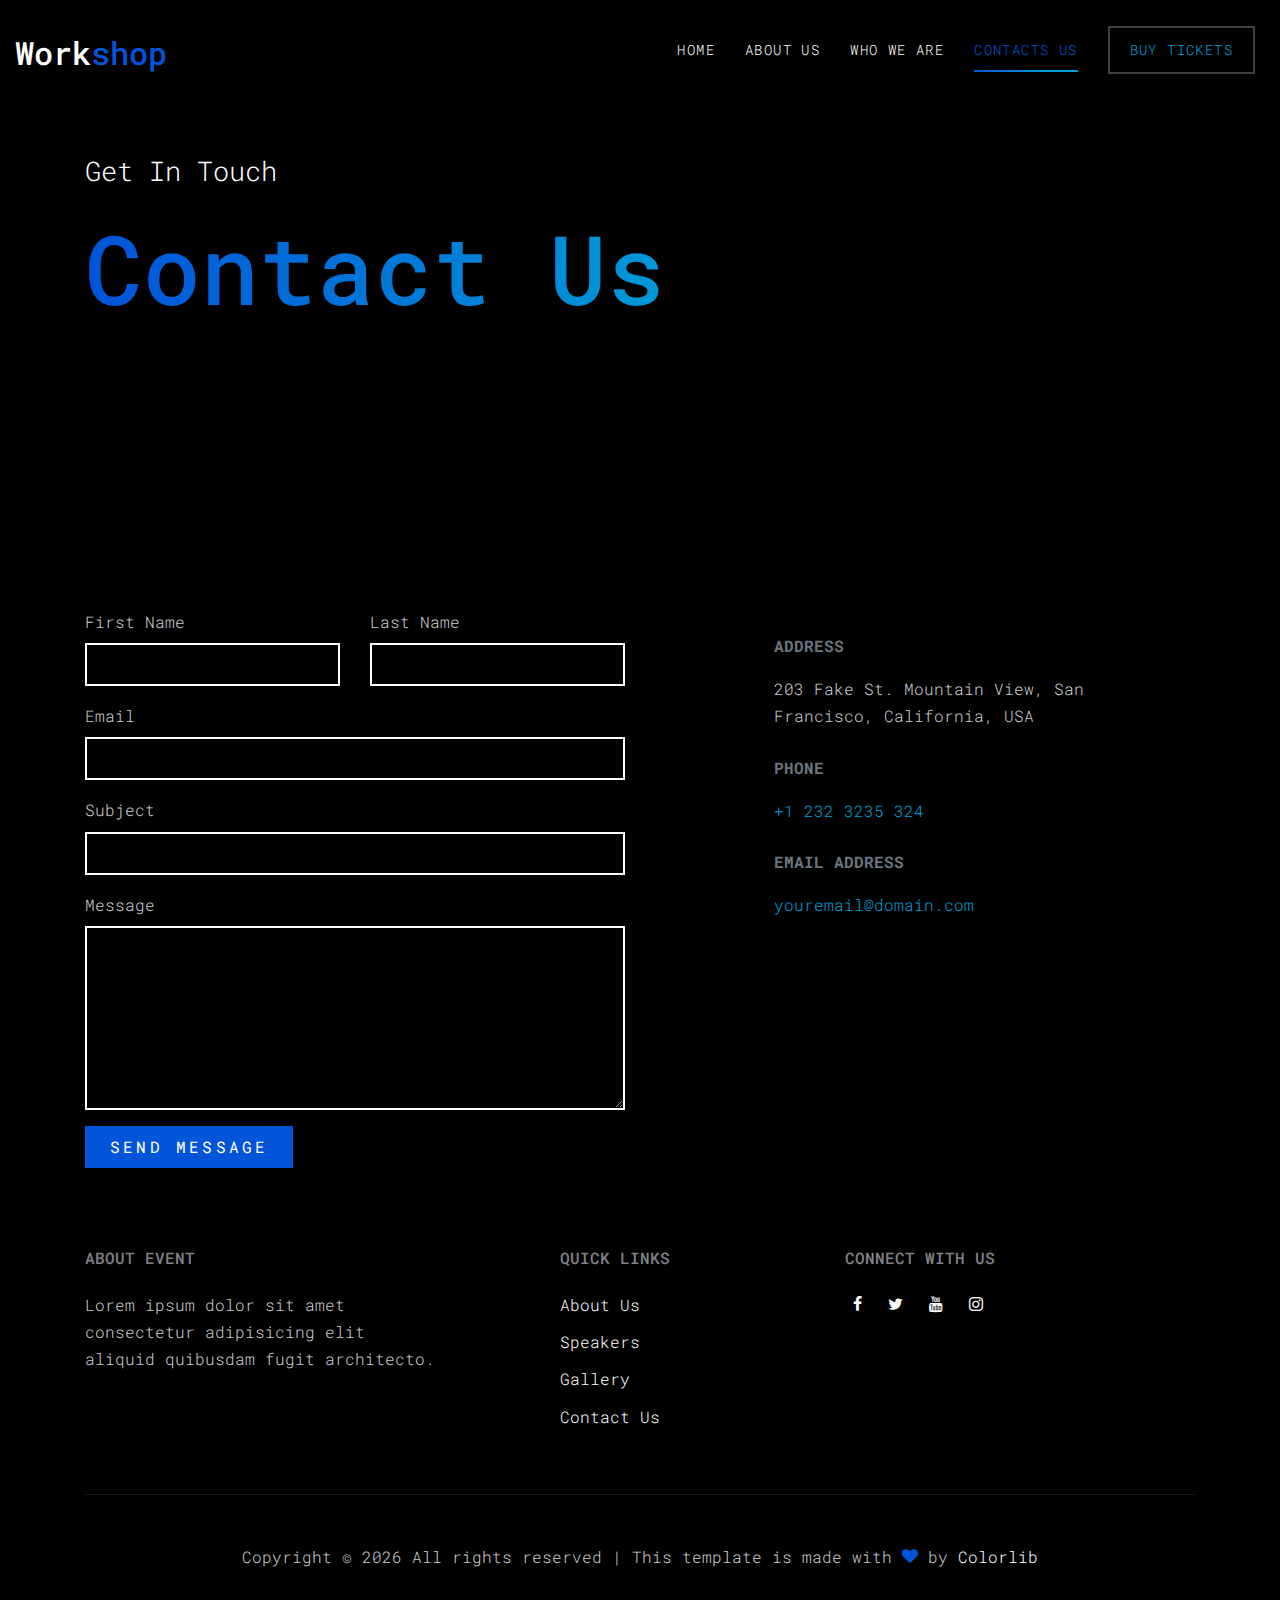
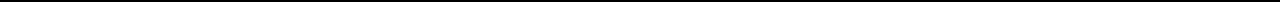
<file: contact.html>
<!DOCTYPE html>
<html lang="en">
  <head>
    <title>Workshop &mdash; Colorlib Website Template</title>
    <meta charset="utf-8">
    <meta name="viewport" content="width=device-width, initial-scale=1, shrink-to-fit=no">

    <link href="https://fonts.googleapis.com/css?family=Roboto+Mono" rel="stylesheet">
    <link rel="stylesheet" href="fonts/icomoon/style.css">
    <link rel="stylesheet" href="css/bootstrap.min.css">
    <link rel="stylesheet" href="css/magnific-popup.css">
    <link rel="stylesheet" href="css/jquery-ui.css">
    <link rel="stylesheet" href="css/owl.carousel.min.css">
    <link rel="stylesheet" href="css/owl.theme.default.min.css">
    <link rel="stylesheet" href="css/bootstrap-datepicker.css">
    <link rel="stylesheet" href="fonts/flaticon/font/flaticon.css">
    <link rel="stylesheet" href="css/aos.css">

    <link rel="stylesheet" href="css/style.css">
  </head>
  <body>
  
  <div class="site-wrap">

    <div class="site-mobile-menu">
      <div class="site-mobile-menu-header">
        <div class="site-mobile-menu-close mt-3">
          <span class="icon-close2 js-menu-toggle"></span>
        </div>
      </div>
      <div class="site-mobile-menu-body"></div>
    </div>
    
    <header class="site-navbar py-3" role="banner">
      <div class="container-fluid">
        <div class="row align-items-center">
          <div class="col-11 col-xl-2">
            <h1 class="mb-0"><a href="index.html" class="text-white h2 mb-0">Work<span class="text-primary">shop</span> </a></h1>
          </div>
          <div class="col-12 col-md-10 d-none d-xl-block">
            <nav class="site-navigation position-relative text-right" role="navigation">
              <ul class="site-menu js-clone-nav mx-auto d-none d-lg-block">
                <li><a href="index.html">Home</a></li>
                <li><a href="about.html">About Us</a></li>
                <li><a href="speakers.html">Who We Are</a></li>
                <li class="active"><a href="contact us.html">Contacts us</a></li>
                <li class="cta"><a href="buy-tickets.html">Buy Tickets</a></li>
              </ul>
            </nav>
          </div>
          <div class="d-inline-block d-xl-none ml-md-0 mr-auto py-3" style="position: relative; top: 3px;"><a href="#" class="site-menu-toggle js-menu-toggle text-white"><span class="icon-menu h3"></span></a></div>
          </div>
        </div>
      </div>
    </header>

    <div class="site-section site-hero inner">
      <div class="container">
        <div class="row align-items-center">
          <div class="col-md-10">
            <span class="d-block mb-3 caption" data-aos="fade-up">Get In Touch</span>
            <h1 class="d-block mb-4" data-aos="fade-up" data-aos-delay="100">Contact Us</h1>
          </div>
        </div>
      </div>
    </div>

    <div class="site-section">
      <div class="container">
        <div class="row">
          <div class="col-md-6" data-aos="fade-up">
            <form action="#">
             

              <div class="row form-group">
                <div class="col-md-6 mb-3 mb-md-0">
                  <label class="" for="fname">First Name</label>
                  <input type="text" id="fname" class="form-control">
                </div>
                <div class="col-md-6">
                  <label class="" for="lname">Last Name</label>
                  <input type="text" id="lname" class="form-control">
                </div>
              </div>

              <div class="row form-group">
                
                <div class="col-md-12">
                  <label class="" for="email">Email</label> 
                  <input type="email" id="email" class="form-control">
                </div>
              </div>

              <div class="row form-group">
                
                <div class="col-md-12">
                  <label class="" for="subject">Subject</label> 
                  <input type="subject" id="subject" class="form-control">
                </div>
              </div>

              <div class="row form-group">
                <div class="col-md-12">
                  <label class="" for="message">Message</label> 
                  <textarea name="message" id="message" cols="30" rows="7" class="form-control"></textarea>
                </div>
              </div>

              <div class="row form-group">
                <div class="col-md-12">
                  <input type="submit" value="Send Message" class="btn btn-primary py-2 px-4 text-white">
                </div>
              </div>

  
            </form>
          </div>
          <div class="col-md-5 ml-auto" data-aos="fade-up" data-aos-delay="100">
            <div class="p-4 mb-3">
              <p class="mb-0 font-weight-bold text-secondary text-uppercase mb-3">Address</p>
              <p class="mb-4">203 Fake St. Mountain View, San Francisco, California, USA</p>

              <p class="mb-0 font-weight-bold text-secondary text-uppercase mb-3">Phone</p>
              <p class="mb-4"><a href="#">+1 232 3235 324</a></p>

              <p class="mb-0 font-weight-bold text-secondary text-uppercase mb-3">Email Address</p>
              <p class="mb-0"><a href="#">youremail@domain.com</a></p>

            </div>
          </div>
        </div>
      </div>
    </div>
    

    <!--<div class="site-section" data-aos="fade">
      <div class="container">
        <div class="row mb-5 justify-content-center">
          <div class="col-lg-4 mb-5">
            <div class="site-section-heading">
              <h2 class="text-center">Testimonials</h2>
            </div>
          </div>
        </div>

        <div class="slide-one-item home-slider owl-carousel">
          
          <div class="row justify-content-center">

            <div class="testimony text-center col-md-5">
              <figure>
                <img src="images/person_1.jpg" alt="Image" class="img-fluid">
              </figure>
              <blockquote>
                <p>&ldquo;Lorem ipsum dolor sit amet, consectetur adipisicing elit. Maxime exercitationem alias reprehenderit error quidem aliquam ad minus, veritatis modi.&rdquo;</p>
                <p class="author">&mdash; Emely Peters</p>
              </blockquote>
            </div>
          </div>

          <div class="row justify-content-center">
           <div class="testimony text-center col-md-5">
              <figure>
                <img src="images/person_2.jpg" alt="Image" class="img-fluid">
              </figure>
              <blockquote>
                <p>&ldquo;Lorem ipsum dolor sit amet, consectetur adipisicing elit. Maxime exercitationem alias reprehenderit error quidem aliquam ad minus, veritatis modi.&rdquo;</p>
                <p class="author">&mdash; Alex Anchors</p>
              </blockquote>
            </div>
          </div>

          <div class="row justify-content-center">
            <div class="testimony text-center col-md-5">
              <figure>
                <img src="images/person_3.jpg" alt="Image" class="img-fluid">
              </figure>
              <blockquote>
                <p>&ldquo;Lorem ipsum dolor sit amet, consectetur adipisicing elit. Maxime exercitationem alias reprehenderit error quidem aliquam ad minus, veritatis modi.&rdquo;</p>
                <p class="author">&mdash; Aaron Thomas</p>
              </blockquote>
            </div>
          </div>

          <div class="row justify-content-center">
            <div class="testimony text-center col-md-5">
              <figure>
                <img src="images/person_1.jpg" alt="Image" class="img-fluid">
              </figure>
              <blockquote>
                <p>&ldquo;Lorem ipsum dolor sit amet, consectetur adipisicing elit. Maxime exercitationem alias reprehenderit error quidem aliquam ad minus, veritatis modi.&rdquo;</p>
                <p class="author">&mdash; Emely Peters</p>
              </blockquote>
            </div>
          </div>

          <div class="row justify-content-center">
           <div class="testimony text-center col-md-5">
              <figure>
                <img src="images/person_2.jpg" alt="Image" class="img-fluid">
              </figure>
              <blockquote>
                <p>&ldquo;Lorem ipsum dolor sit amet, consectetur adipisicing elit. Maxime exercitationem alias reprehenderit error quidem aliquam ad minus, veritatis modi.&rdquo;</p>
                <p class="author">&mdash; Alex Anchors</p>
              </blockquote>
            </div>
          </div>

          <div class="row justify-content-center">
            <div class="testimony text-center col-md-5">
              <figure>
                <img src="images/person_3.jpg" alt="Image" class="img-fluid">
              </figure>
              <blockquote>
                <p>&ldquo;Lorem ipsum dolor sit amet, consectetur adipisicing elit. Maxime exercitationem alias reprehenderit error quidem aliquam ad minus, veritatis modi.&rdquo;</p>
                <p class="author">&mdash; Aaron Thomas</p>
              </blockquote>
            </div>
          </div>
        </div> 
      </div>
    </div> -->
    
      
    <footer class="site-footer">
      <div class="container">
        <div class="row mb-5">
          <div class="col-md-4">
            <h2 class="footer-heading text-uppercase mb-4">About Event</h2>
            <p>Lorem ipsum dolor sit amet consectetur adipisicing elit aliquid quibusdam fugit architecto.</p>
          </div>
          <div class="col-md-3 ml-auto">
            <h2 class="footer-heading text-uppercase mb-4">Quick Links</h2>
            <ul class="list-unstyled">
              <li><a href="#">About Us</a></li>
              <li><a href="#">Speakers</a></li>
              <li><a href="#">Gallery</a></li>
              <li><a href="#">Contact Us</a></li>
            </ul>
          </div>
          <div class="col-md-4">
            <h2 class="footer-heading text-uppercase mb-4">Connect with Us</h2>
            <p>
              <a href="#" class="p-2 pl-0"><span class="icon-facebook"></span></a>
              <a href="#" class="p-2"><span class="icon-twitter"></span></a>
              <a href="#" class="p-2"><span class="icon-youtube"></span></a>
              <a href="#" class="p-2"><span class="icon-instagram"></span></a>
            </p>
          </div>
        </div>
        <div class="row">
          
            <div class="col-md-12 text-center">
              <div class="border-top pt-5">
              <p>
              <!-- Link back to Colorlib can't be removed. Template is licensed under CC BY 3.0. -->
              Copyright &copy; <script>document.write(new Date().getFullYear());</script> All rights reserved | This template is made with <i class="icon-heart text-primary" aria-hidden="true"></i> by <a href="https://colorlib.com" target="_blank" >Colorlib</a>
              <!-- Link back to Colorlib can't be removed. Template is licensed under CC BY 3.0. -->
              </p>
            </div>
          </div>
        </div>
      </div>
    </footer>
    
  </div>

  <script src="js/jquery-3.3.1.min.js"></script>
  <script src="js/jquery-migrate-3.0.1.min.js"></script>
  <script src="js/jquery-ui.js"></script>
  <script src="js/popper.min.js"></script>
  <script src="js/bootstrap.min.js"></script>
  <script src="js/owl.carousel.min.js"></script>
  <script src="js/jquery.stellar.min.js"></script>
  <script src="js/jquery.countdown.min.js"></script>
  <script src="js/jquery.magnific-popup.min.js"></script>
  <script src="js/bootstrap-datepicker.min.js"></script>
  <script src="js/aos.js"></script>

  <script src="js/main.js"></script>
    
  </body>
</html>
</file>
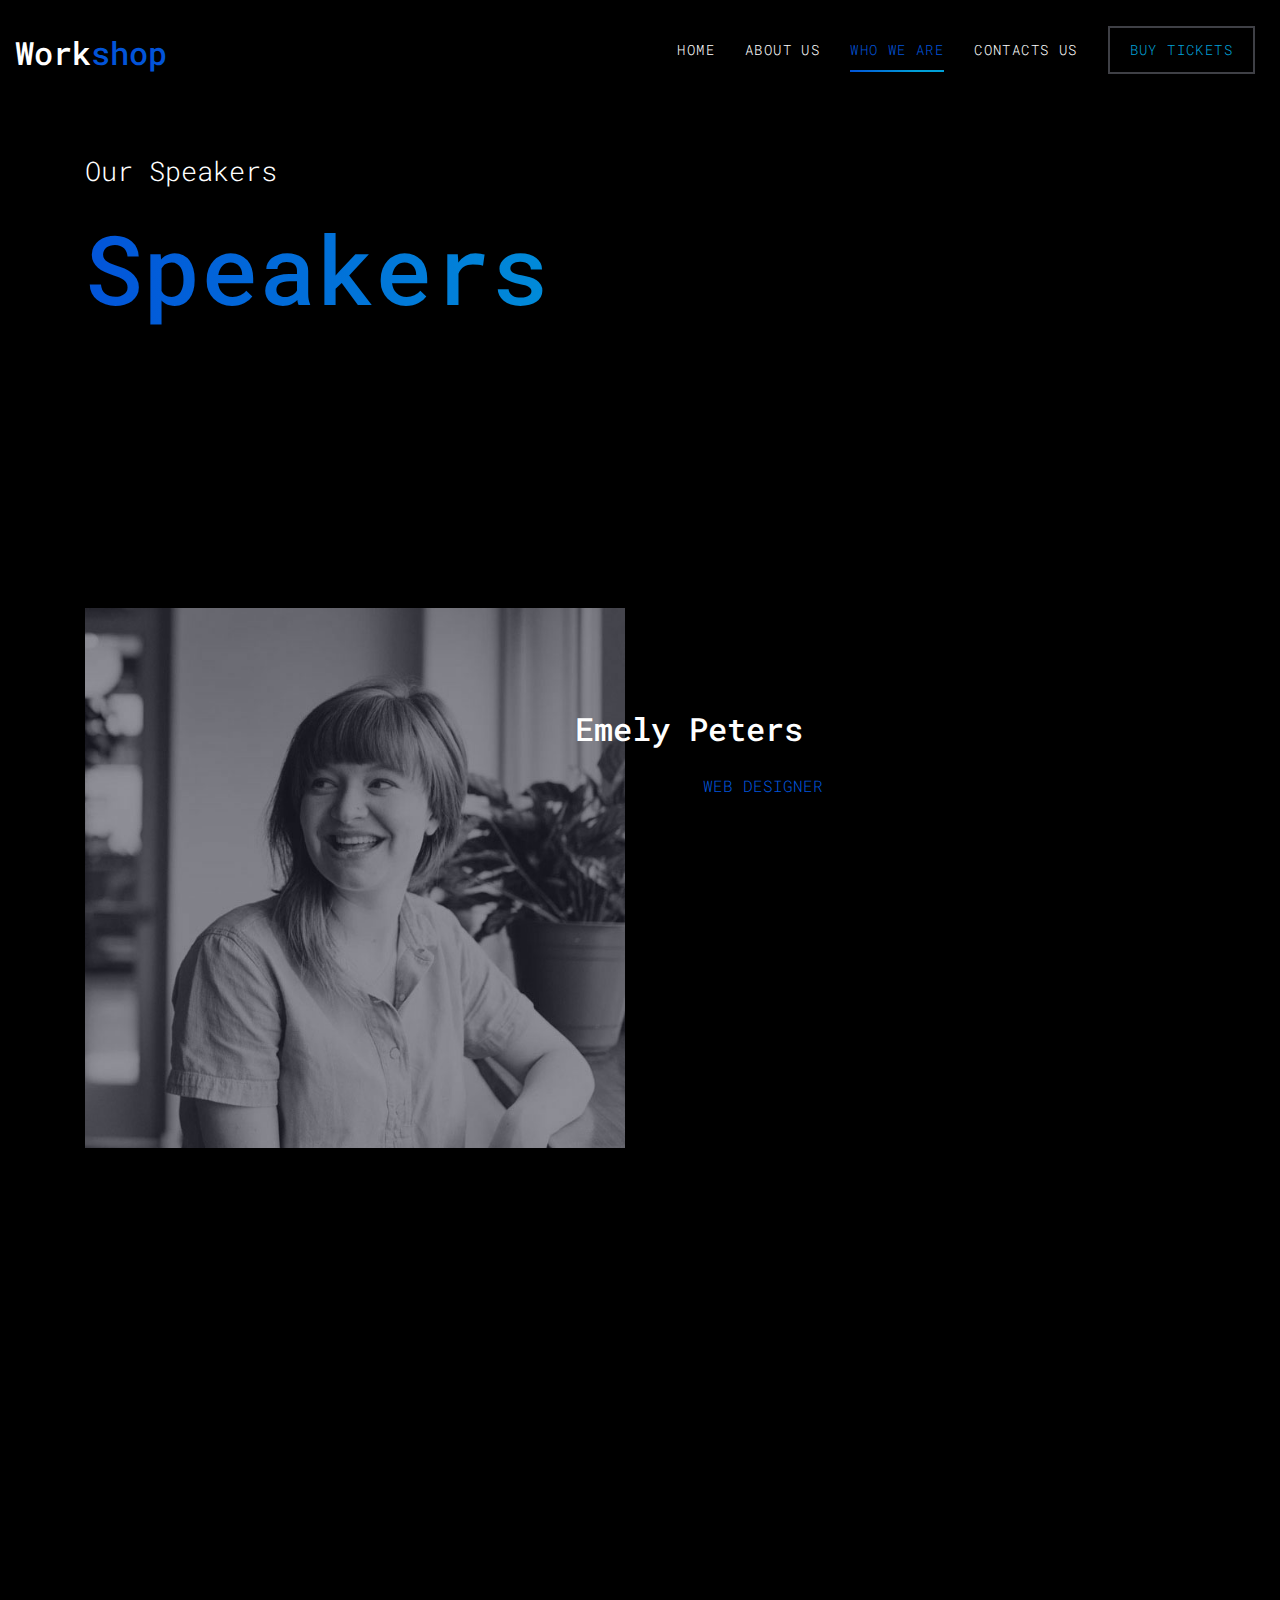
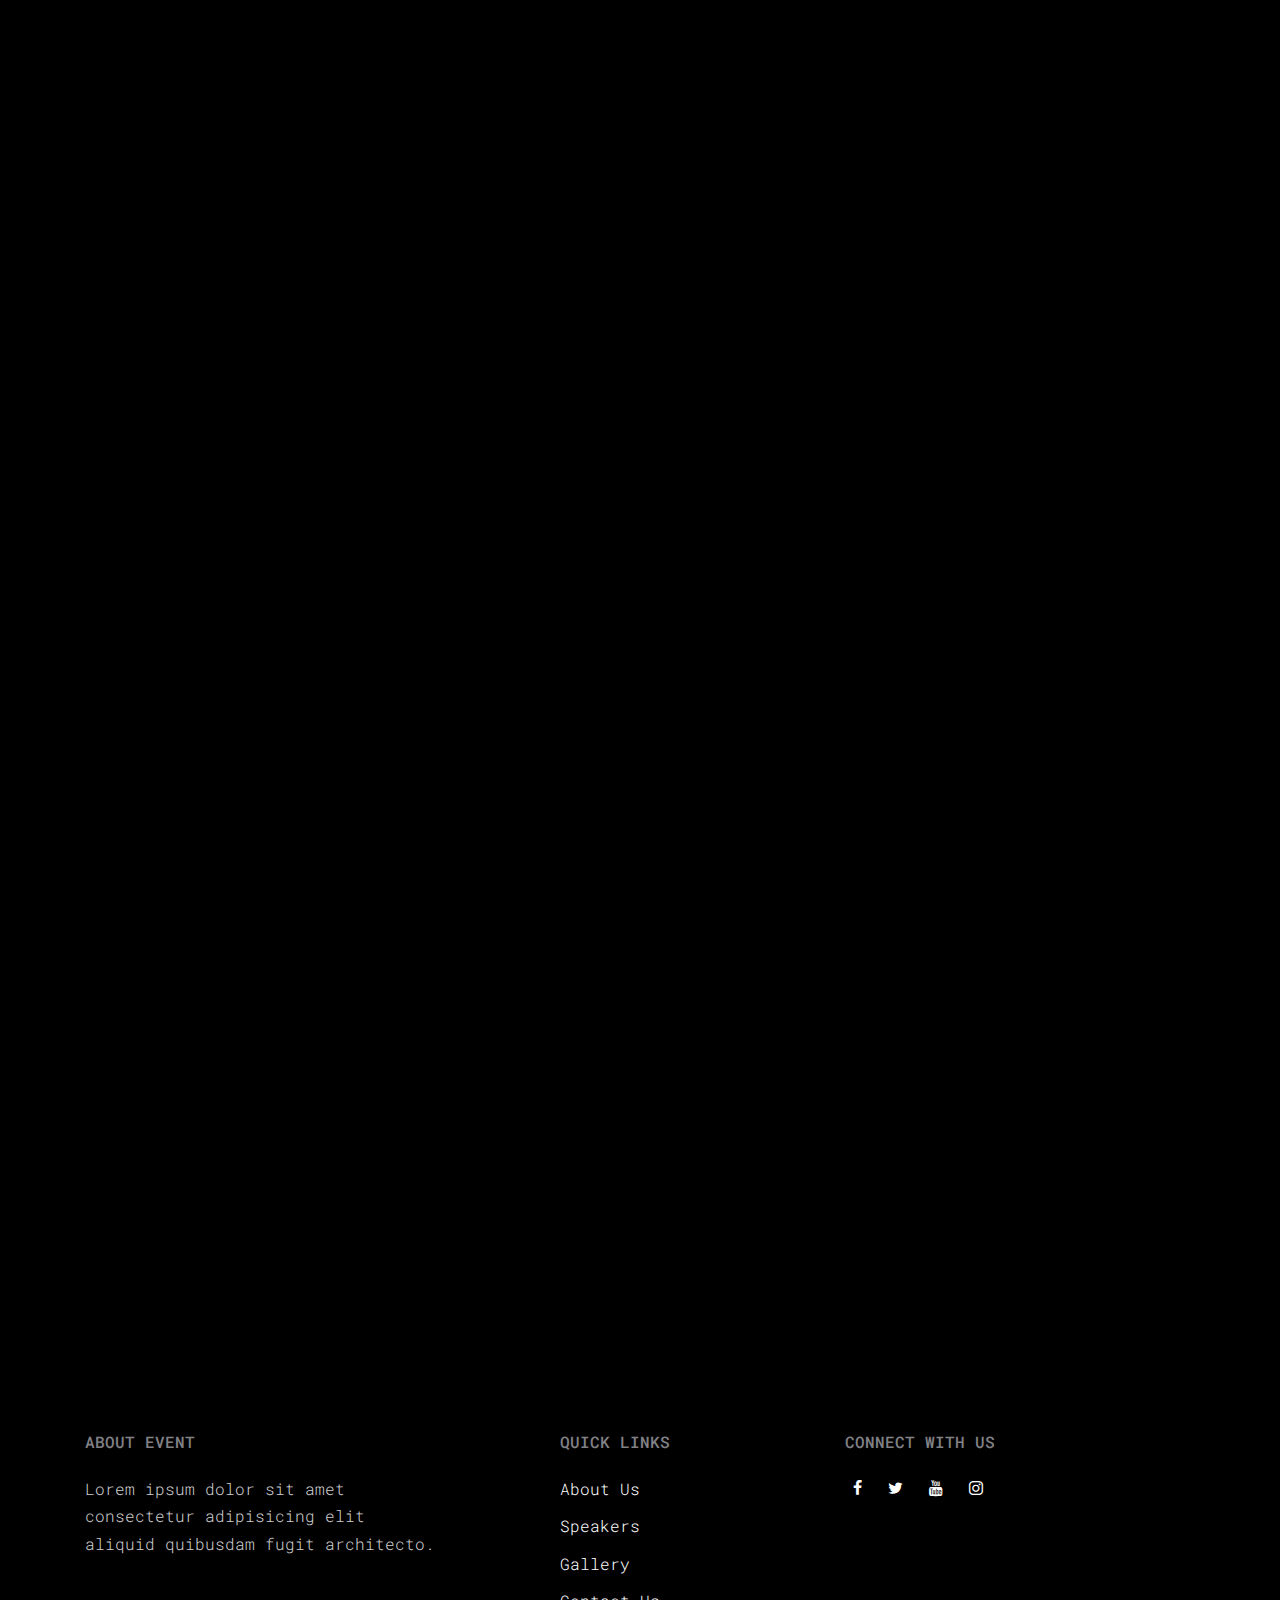
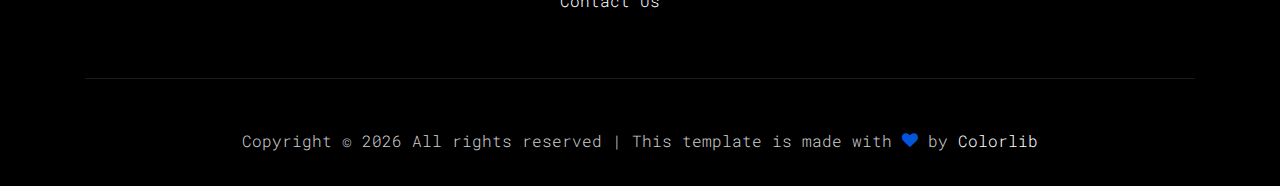
<file: speakers.html>
<!DOCTYPE html>
<html lang="en">
  <head>
    <title>Workshop &mdash; Colorlib Website Template</title>
    <meta charset="utf-8">
    <meta name="viewport" content="width=device-width, initial-scale=1, shrink-to-fit=no">

    <link href="https://fonts.googleapis.com/css?family=Roboto+Mono" rel="stylesheet">
    <link rel="stylesheet" href="fonts/icomoon/style.css">
    <link rel="stylesheet" href="css/bootstrap.min.css">
    <link rel="stylesheet" href="css/magnific-popup.css">
    <link rel="stylesheet" href="css/jquery-ui.css">
    <link rel="stylesheet" href="css/owl.carousel.min.css">
    <link rel="stylesheet" href="css/owl.theme.default.min.css">
    <link rel="stylesheet" href="css/bootstrap-datepicker.css">
    <link rel="stylesheet" href="fonts/flaticon/font/flaticon.css">
    <link rel="stylesheet" href="css/aos.css">

    <link rel="stylesheet" href="css/style.css">
  </head>
  <body>
  
  <div class="site-wrap">

    <div class="site-mobile-menu">
      <div class="site-mobile-menu-header">
        <div class="site-mobile-menu-close mt-3">
          <span class="icon-close2 js-menu-toggle"></span>
        </div>
      </div>
      <div class="site-mobile-menu-body"></div>
    </div>
    
    <header class="site-navbar py-3" role="banner">
      <div class="container-fluid">
        <div class="row align-items-center">
          <div class="col-11 col-xl-2">
            <h1 class="mb-0"><a href="index.html" class="text-white h2 mb-0">Work<span class="text-primary">shop</span> </a></h1>
          </div>
          <div class="col-12 col-md-10 d-none d-xl-block">
            <nav class="site-navigation position-relative text-right" role="navigation">
              <ul class="site-menu js-clone-nav mx-auto d-none d-lg-block">
                <li><a href="index.html">Home</a></li>
                <li><a href="about.html">About Us</a></li>
                <li class="active"><a href="speakers.html">Who we are</a></li>
                <li><a href="contact.html">Contacts us</a></li>
                <li class="cta"><a href="buy-tickets.html">Buy Tickets</a></li>
              </ul>
            </nav>
          </div>
          <div class="d-inline-block d-xl-none ml-md-0 mr-auto py-3" style="position: relative; top: 3px;"><a href="#" class="site-menu-toggle js-menu-toggle text-white"><span class="icon-menu h3"></span></a></div>
          </div>
        </div>
      </div>
    </header>

    <div class="site-section site-hero inner">
      <div class="container">
        <div class="row align-items-center">
          <div class="col-md-10">
            <span class="d-block mb-3 caption" data-aos="fade-up">Our Speakers</span>
            <h1 class="d-block mb-4" data-aos="fade-up" data-aos-delay="100">Speakers</h1>
          </div>
        </div>
      </div>
    </div>

    <div class="site-section">
      <div class="container">
        

        <div class="row align-items-center speaker">
          <div class="col-lg-6 mb-5 mb-lg-0" data-aos="fade" data-aos-delay="100">
            <img src="images/person_1.jpg" alt="Image" class="img-fluid">
          </div>
          <div class="col-lg-6 ml-auto">
            <h2 class="text-white mb-4 name" data-aos="fade-right" data-aos-delay="200">Emely Peters</h2>
            <div class="bio pl-lg-5">
              <span class="text-uppercase text-primary d-block mb-3" data-aos="fade-right" data-aos-delay="300">Web Designer</span>
              <p class="mb-4" data-aos="fade-right" data-aos-delay="400">Lorem ipsum dolor sit amet consectetur adipisicing elit. Natus error deleniti dolores necessitatibus eligendi. Nesciunt repellendus ab voluptatibus. Minima architecto impedit eaque molestiae dicta quam. Cum ducimus. Culpa distinctio aperiam</p>
              <p data-aos="fade-right" data-aos-delay="500">
                Follow Emely &mdash;
                <a href="#" class="p-2"><span class="icon-facebook"></span></a>
                <a href="#" class="p-2"><span class="icon-twitter"></span></a>
                <a href="#" class="p-2"><span class="icon-github"></span></a>
              </p>
            </div>
          </div>
        </div>

        <div class="row align-items-center speaker">
          <div class="col-lg-6 mb-5 mb-lg-0 order-lg-2" data-aos="fade" data-aos-delay="100">
            <img src="images/person_2.jpg" alt="Image" class="img-fluid">
          </div>
          <div class="col-lg-6 ml-auto order-lg-1">
            <h2 class="text-white mb-4 name" data-aos="fade-left" data-aos-delay="200">Alex Anchor</h2>
            <div class="bio pr-lg-5">
              <span class="text-uppercase text-primary d-block mb-3" data-aos="fade-left" data-aos-delay="300">Web Designer</span>
              <p class="mb-4" data-aos="fade-left" data-aos-delay="400">Lorem ipsum dolor sit amet consectetur adipisicing elit. Natus error deleniti dolores necessitatibus eligendi. Nesciunt repellendus ab voluptatibus. Minima architecto impedit eaque molestiae dicta quam. Cum ducimus. Culpa distinctio aperiam</p>
              <p data-aos="fade-left" data-aos-delay="500">
                Follow Alex &mdash;
                <a href="#" class="p-2"><span class="icon-facebook"></span></a>
                <a href="#" class="p-2"><span class="icon-twitter"></span></a>
                <a href="#" class="p-2"><span class="icon-github"></span></a>
              </p>
            </div>
          </div>
        </div>

        <div class="row align-items-center speaker">
          <div class="col-lg-6 mb-5 mb-lg-0" data-aos="fade" data-aos-delay="100">
            <img src="images/person_3.jpg" alt="Image" class="img-fluid">
          </div>
          <div class="col-lg-6 ml-auto">
            <h2 class="text-white mb-4 name" data-aos="fade-right" data-aos-delay="200">Aaron Thomas</h2>
            <div class="bio pl-lg-5">
              <span class="text-uppercase text-primary d-block mb-3" data-aos="fade-right" data-aos-delay="300">Web Designer</span>
              <p class="mb-4" data-aos="fade-right" data-aos-delay="400">Lorem ipsum dolor sit amet consectetur adipisicing elit. Natus error deleniti dolores necessitatibus eligendi. Nesciunt repellendus ab voluptatibus. Minima architecto impedit eaque molestiae dicta quam. Cum ducimus. Culpa distinctio aperiam</p>
              <p data-aos="fade-right" data-aos-delay="500">
                Follow Aaron &mdash;
                <a href="#" class="p-2"><span class="icon-facebook"></span></a>
                <a href="#" class="p-2"><span class="icon-twitter"></span></a>
                <a href="#" class="p-2"><span class="icon-github"></span></a>
              </p>
            </div>
          </div>
        </div>

      
        <div class="row align-items-center speaker">
          <div class="col-lg-6 mb-5 mb-lg-0 order-lg-2" data-aos="fade" data-aos-delay="100">
            <img src="images/person_4.jpg" alt="Image" class="img-fluid">
          </div>
          <div class="col-lg-6 ml-auto order-lg-1">
            <h2 class="text-white mb-4 name" data-aos="fade-left" data-aos-delay="200">Chris Mathews</h2>
            <div class="bio pr-lg-5">
              <span class="text-uppercase text-primary d-block mb-3" data-aos="fade-left" data-aos-delay="300">Web Designer</span>
              <p class="mb-4" data-aos="fade-left" data-aos-delay="400">Lorem ipsum dolor sit amet consectetur adipisicing elit. Natus error deleniti dolores necessitatibus eligendi. Nesciunt repellendus ab voluptatibus. Minima architecto impedit eaque molestiae dicta quam. Cum ducimus. Culpa distinctio aperiam</p>
              <p data-aos="fade-left" data-aos-delay="500">
                Follow Chris &mdash;
                <a href="#" class="p-2"><span class="icon-facebook"></span></a>
                <a href="#" class="p-2"><span class="icon-twitter"></span></a>
                <a href="#" class="p-2"><span class="icon-github"></span></a>
              </p>
            </div>
          </div>
        </div>

      </div>
    </div>

    <!--<div class="site-section">
      <div class="container">
        <div class="row mb-5">
          <div class="col-lg-4" data-aos="fade-up">
            <div class="site-section-heading">
              <h2>Programs</h2>
            </div>
          </div>
          <div class="col-lg-6 mt-5 pl-lg-5" data-aos="fade-up" data-aos-delay="100">
            <p>Lorem ipsum dolor sit amet consectetur adipisicing elit. Natus error deleniti dolores necessitatibus eligendi. Nesciunt repellendus ab voluptatibus.</p>
          </div>
        </div>

        <div class="row align-items-stretch program">
          <div class="col-12 border-top border-bottom py-5" data-aos="fade" data-aos-delay="200">
            <div class="row align-items-stretch">
              <div class="col-md-3 text-white mb-3 mb-md-0"><span class="h4">8:00</span> <span>AM</span></div>
              <div class="col-md-9">
                <h2 class="text-white">Design your open source strategy</h2>
                <span>Chris Mathews</span>
              </div>
            </div>
          </div>

          <div class="col-12 border-bottom py-5" data-aos="fade" data-aos-delay="300">
            <div class="row align-items-stretch">
              <div class="col-md-3 text-white mb-3 mb-md-0"><span class="h4">9:30</span> <span>AM</span></div>
              <div class="col-md-9">
                <h2 class="text-white">Design your open source strategy</h2>
                <span>Chris Mathews</span>
              </div>
            </div>
          </div>

          <div class="col-12 border-bottom py-5" data-aos="fade" data-aos-delay="400">
            <div class="row align-items-stretch">
              <div class="col-md-3 text-white mb-3 mb-md-0"><span class="h4">10:30</span> <span>AM</span></div>
              <div class="col-md-9">
                <h2 class="text-white">Design your open source strategy</h2>
                <span>Chris Mathews</span>
              </div>
            </div>
          </div>

          <div class="col-12 border-bottom py-5" data-aos="fade" data-aos-delay="500">
            <div class="row align-items-stretch">
              <div class="col-md-3 text-white mb-3 mb-md-0"><span class="h4">10:45</span> <span>NOON</span></div>
              <div class="col-md-9">
                <h2 class="text-white">Break With Snacks</h2>
              </div>
            </div>
          </div>

          <div class="col-12 border-bottom py-5" data-aos="fade" data-aos-delay="600">
            <div class="row align-items-stretch">
              <div class="col-md-3 text-white mb-3 mb-md-0"><span class="h4">11:30</span> <span>AM</span></div>
              <div class="col-md-9">
                <h2 class="text-white">Design your open source strategy</h2>
                <span>Chris Mathews</span>
              </div>
            </div>
          </div>

          <div class="col-12 border-bottom py-5" data-aos="fade" data-aos-delay="700">
            <div class="row align-items-stretch">
              <div class="col-md-3 text-white mb-3 mb-md-0"><span class="h4">12:00</span> <span>NOON</span></div>
              <div class="col-md-9">
                <h2 class="text-white">Break For Lunch</h2>
              </div>
            </div>
          </div>
        </div>
      </div>
    </div> 


    <div class="site-section" data-aos="fade">
      <div class="container">
        <div class="row mb-5 justify-content-center">
          <div class="col-lg-4 mb-5">
            <div class="site-section-heading">
              <h2 class="text-center">Testimonials</h2>
            </div>
          </div>
        </div>

        <div class="slide-one-item home-slider owl-carousel">
          
          <div class="row justify-content-center">

            <div class="testimony text-center col-md-5">
              <figure>
                <img src="images/person_1.jpg" alt="Image" class="img-fluid">
              </figure>
              <blockquote>
                <p>&ldquo;Lorem ipsum dolor sit amet, consectetur adipisicing elit. Maxime exercitationem alias reprehenderit error quidem aliquam ad minus, veritatis modi.&rdquo;</p>
                <p class="author">&mdash; Emely Peters</p>
              </blockquote>
            </div>
          </div>

          <div class="row justify-content-center">
           <div class="testimony text-center col-md-5">
              <figure>
                <img src="images/person_2.jpg" alt="Image" class="img-fluid">
              </figure>
              <blockquote>
                <p>&ldquo;Lorem ipsum dolor sit amet, consectetur adipisicing elit. Maxime exercitationem alias reprehenderit error quidem aliquam ad minus, veritatis modi.&rdquo;</p>
                <p class="author">&mdash; Alex Anchors</p>
              </blockquote>
            </div>
          </div>

          <div class="row justify-content-center">
            <div class="testimony text-center col-md-5">
              <figure>
                <img src="images/person_3.jpg" alt="Image" class="img-fluid">
              </figure>
              <blockquote>
                <p>&ldquo;Lorem ipsum dolor sit amet, consectetur adipisicing elit. Maxime exercitationem alias reprehenderit error quidem aliquam ad minus, veritatis modi.&rdquo;</p>
                <p class="author">&mdash; Aaron Thomas</p>
              </blockquote>
            </div>
          </div>

          <div class="row justify-content-center">
            <div class="testimony text-center col-md-5">
              <figure>
                <img src="images/person_1.jpg" alt="Image" class="img-fluid">
              </figure>
              <blockquote>
                <p>&ldquo;Lorem ipsum dolor sit amet, consectetur adipisicing elit. Maxime exercitationem alias reprehenderit error quidem aliquam ad minus, veritatis modi.&rdquo;</p>
                <p class="author">&mdash; Emely Peters</p>
              </blockquote>
            </div>
          </div>

          <div class="row justify-content-center">
           <div class="testimony text-center col-md-5">
              <figure>
                <img src="images/person_2.jpg" alt="Image" class="img-fluid">
              </figure>
              <blockquote>
                <p>&ldquo;Lorem ipsum dolor sit amet, consectetur adipisicing elit. Maxime exercitationem alias reprehenderit error quidem aliquam ad minus, veritatis modi.&rdquo;</p>
                <p class="author">&mdash; Alex Anchors</p>
              </blockquote>
            </div>
          </div>

          <div class="row justify-content-center">
            <div class="testimony text-center col-md-5">
              <figure>
                <img src="images/person_3.jpg" alt="Image" class="img-fluid">
              </figure>
              <blockquote>
                <p>&ldquo;Lorem ipsum dolor sit amet, consectetur adipisicing elit. Maxime exercitationem alias reprehenderit error quidem aliquam ad minus, veritatis modi.&rdquo;</p>
                <p class="author">&mdash; Aaron Thomas</p>
              </blockquote>
            </div>
          </div>
        </div>
      </div>
    </div>
    -->

    
      
    <footer class="site-footer">
      <div class="container">
        <div class="row mb-5">
          <div class="col-md-4">
            <h2 class="footer-heading text-uppercase mb-4">About Event</h2>
            <p>Lorem ipsum dolor sit amet consectetur adipisicing elit aliquid quibusdam fugit architecto.</p>
          </div>
          <div class="col-md-3 ml-auto">
            <h2 class="footer-heading text-uppercase mb-4">Quick Links</h2>
            <ul class="list-unstyled">
              <li><a href="#">About Us</a></li>
              <li><a href="#">Speakers</a></li>
              <li><a href="#">Gallery</a></li>
              <li><a href="#">Contact Us</a></li>
            </ul>
          </div>
          <div class="col-md-4">
            <h2 class="footer-heading text-uppercase mb-4">Connect with Us</h2>
            <p>
              <a href="#" class="p-2 pl-0"><span class="icon-facebook"></span></a>
              <a href="#" class="p-2"><span class="icon-twitter"></span></a>
              <a href="#" class="p-2"><span class="icon-youtube"></span></a>
              <a href="#" class="p-2"><span class="icon-instagram"></span></a>
            </p>
          </div>
        </div>
        <div class="row">
          
            <div class="col-md-12 text-center">
              <div class="border-top pt-5">
              <p>
              <!-- Link back to Colorlib can't be removed. Template is licensed under CC BY 3.0. -->
              Copyright &copy; <script>document.write(new Date().getFullYear());</script> All rights reserved | This template is made with <i class="icon-heart text-primary" aria-hidden="true"></i> by <a href="https://colorlib.com" target="_blank" >Colorlib</a>
              <!-- Link back to Colorlib can't be removed. Template is licensed under CC BY 3.0. -->
              </p>
            </div>
          </div>
        </div>
      </div>
    </footer>
    
  </div>

  <script src="js/jquery-3.3.1.min.js"></script>
  <script src="js/jquery-migrate-3.0.1.min.js"></script>
  <script src="js/jquery-ui.js"></script>
  <script src="js/popper.min.js"></script>
  <script src="js/bootstrap.min.js"></script>
  <script src="js/owl.carousel.min.js"></script>
  <script src="js/jquery.stellar.min.js"></script>
  <script src="js/jquery.countdown.min.js"></script>
  <script src="js/jquery.magnific-popup.min.js"></script>
  <script src="js/bootstrap-datepicker.min.js"></script>
  <script src="js/aos.js"></script>

  <script src="js/main.js"></script>
    
  </body>
</html>
</file>
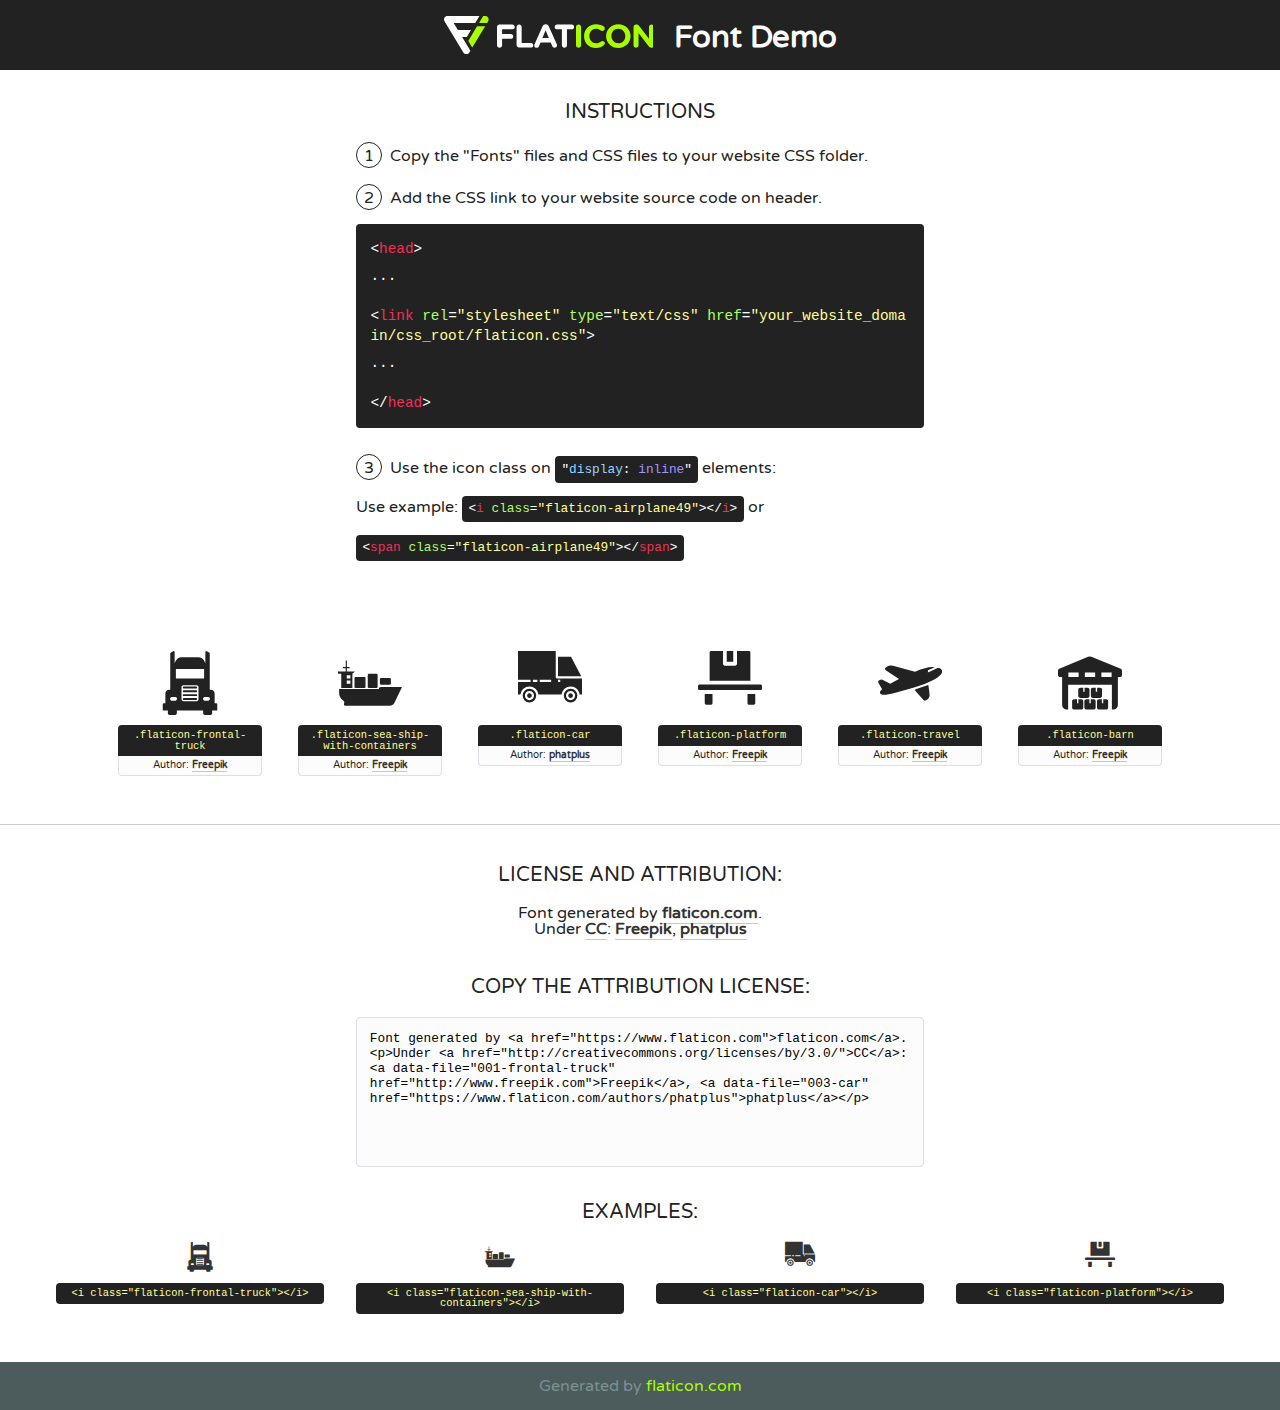
<file: fonts/flaticon/font/flaticon.html>
<!DOCTYPE html>
<!--
  Flaticon icon font: Flaticon
  Creation date: 24/01/2019 09:02
-->
<html>
<!DOCTYPE html>
<html>

<head>
    <title>Flaticon WebFont</title>
    <link href="http://fonts.googleapis.com/css?family=Varela+Round" rel="stylesheet" type="text/css" />
    <link rel="stylesheet" type="text/css" href="flaticon.css">
    <meta charset="UTF-8">
    <style>
    html, body, div, span, applet, object, iframe,
    h1, h2, h3, h4, h5, h6, p, blockquote, pre,
    a, abbr, acronym, address, big, cite, code,
    del, dfn, em, img, ins, kbd, q, s, samp,
    small, strike, strong, sub, sup, tt, var,
    b, u, i, center,
    dl, dt, dd, ol, ul, li,
    fieldset, form, label, legend,
    table, caption, tbody, tfoot, thead, tr, th, td,
    article, aside, canvas, details, embed, 
    figure, figcaption, footer, header, hgroup, 
    menu, nav, output, ruby, section, summary,
    time, mark, audio, video {
        margin: 0;
        padding: 0;
        border: 0;
        font-size: 100%;
        font: inherit;
        vertical-align: baseline;
    }
    /* HTML5 display-role reset for older browsers */
    article, aside, details, figcaption, figure, 
    footer, header, hgroup, menu, nav, section {
        display: block;
    }
    body {
        line-height: 1;
    }
    ol, ul {
        list-style: none;
    }
    blockquote, q {
        quotes: none;
    }
    blockquote:before, blockquote:after,
    q:before, q:after {
        content: '';
        content: none;
    }
    table {
        border-collapse: collapse;
        border-spacing: 0;
    }
    body {
        font-family: 'Varela Round', Helvetica, Arial, sans-serif;
        font-size: 16px;
        color: #222;
    }
    a {
        color: #333;
        border-bottom: 1px solid #a9fd00;
        font-weight: bold;
        text-decoration: none;
    }
    * {
        -moz-box-sizing: border-box;
        -webkit-box-sizing: border-box;
        box-sizing: border-box;
        margin: 0;
        padding: 0;
    }
    [class^="flaticon-"]:before, [class*=" flaticon-"]:before, [class^="flaticon-"]:after, [class*=" flaticon-"]:after {
        font-family: Flaticon;
        font-size: 30px;
        font-style: normal;
        margin-left: 20px;
        color: #333;
    }
    .wrapper {
        max-width: 600px;
        margin: auto;
        padding: 0 1em;
    }
    .title {
        font-size: 1.25em;
        text-align: center;
        margin-bottom: 1em;
        text-transform: uppercase;
    }
    header {
        text-align: center;
        background-color: #222;
        color: #fff;
        padding: 1em;
    }
    header .logo {
        width: 210px;
        height: 38px;
        display: inline-block;
        vertical-align: middle;
        margin-right: 1em;
        border: none;
    }
    header strong {
        font-size: 1.95em;
        font-weight: bold;
        vertical-align: middle;
        margin-top: 5px;
        display: inline-block;
    }
    .demo {
        margin: 2em auto;
        line-height: 1.25em;
    }
    .demo ul li {
        margin-bottom: 1em;
    }
    .demo ul li .num {
        color: #222;
        border-radius: 20px;
        display: inline-block;
        width: 26px;
        padding: 3px;
        height: 26px;
        text-align: center;
        margin-right: 0.5em;
        border: 1px solid #222;
    }
    .demo ul li code {
        background-color: #222;
        border-radius: 4px;
        padding: 0.25em 0.5em;
        display: inline-block;
        color: #fff;
        font-family: Consolas,Monaco,Lucida Console,Liberation Mono,DejaVu Sans Mono,Bitstream Vera Sans Mono,Courier New, monospace;
        font-weight: lighter;
        margin-top: 1em;
        font-size: 0.8em;
        word-break: break-all;
    }
    .demo ul li code.big {
        padding: 1em;
        font-size: 0.9em;
    }
    .demo ul li code .red {
        color: #EF3159;
    }
    .demo ul li code .green {
        color: #ACFF65;
    }
    .demo ul li code .yellow {
        color: #FFFF99;
    }
    .demo ul li code .blue {
        color: #99D3FF;
    }
    .demo ul li code .purple {
        color: #A295FF;
    }
    .demo ul li code .dots {
        margin-top: 0.5em;
        display: block;
    }
    #glyphs {
        border-bottom: 1px solid #ccc;
        padding: 2em 0;
        text-align: center;
    }
    .glyph {
        display: inline-block;
        width: 9em;
        margin: 1em;
        text-align: center;
        vertical-align: top;
        background: #FFF;
    }
    .glyph .glyph-icon {
        padding: 10px;
        display: block;
        font-family:"Flaticon";
        font-size: 64px;
        line-height: 1;
    }
    .glyph .glyph-icon:before {
        font-size: 64px;
        color: #222;
        margin-left: 0;
    }
    .class-name {
        font-size: 0.65em;
        background-color: #222;
        color: #fff;
        border-radius: 4px 4px 0 0;
        padding: 0.5em;
        color: #FFFF99;
        font-family: Consolas,Monaco,Lucida Console,Liberation Mono,DejaVu Sans Mono,Bitstream Vera Sans Mono,Courier New, monospace;
    }
    .author-name {
        font-size: 0.6em;
        background-color: #fcfcfd;
        border: 1px solid #DEDEE4;
        border-top: 0;
        border-radius: 0 0 4px 4px;
        padding: 0.5em;
    }
    .class-name:last-child {
        font-size: 10px;
        color:#888;
    }
    .class-name:last-child a {
        font-size: 10px;
        color:#555;
    }
    .class-name:last-child a:hover {
        color:#a9fd00;
    }
    .glyph > input {
        display: block;
        width: 100px;
        margin: 5px auto;
        text-align: center;
        font-size: 12px;
        cursor: text;
    }
    .glyph > input.icon-input {
        font-family:"Flaticon";
        font-size: 16px;
        margin-bottom: 10px;
    }
    .attribution .title {
        margin-top: 2em;
    }
    .attribution textarea {
        background-color: #fcfcfd;
        padding: 1em;
        border: none;
        box-shadow: none;
        border: 1px solid #DEDEE4;
        border-radius: 4px;
        resize: none;
        width: 100%;
        height: 150px;
        font-size: 0.8em;
        font-family: Consolas,Monaco,Lucida Console,Liberation Mono,DejaVu Sans Mono,Bitstream Vera Sans Mono,Courier New, monospace;
        -webkit-appearance: none;
    }
    .iconsuse {
        margin: 2em auto;
        text-align: center;
        max-width: 1200px;
    }
    .iconsuse:after {
        content: '';
        display: table;
        clear: both;
    }
    .iconsuse .image {
        float: left;
        width: 25%;
        padding: 0 1em;
    }
    .iconsuse .image p {
        margin-bottom: 1em;
    }
    .iconsuse .image span {
        display: block;
        font-size: 0.65em;
        background-color: #222;
        color: #fff;
        border-radius: 4px;
        padding: 0.5em;
        color: #FFFF99;
        margin-top: 1em;
        font-family: Consolas,Monaco,Lucida Console,Liberation Mono,DejaVu Sans Mono,Bitstream Vera Sans Mono,Courier New, monospace;
    }
    #footer {
        text-align: center;
        background-color: #4C5B5C;
        color: #7c9192;
        padding: 1em;
    }
    #footer a {
        border: none;
        color: #a9fd00;
        font-weight: normal;
    }
    @media (max-width: 960px) {
        .iconsuse .image {
            width: 50%;
        }
    }
    @media (max-width: 560px) {
        .iconsuse .image {
            width: 100%;
        }
    }
    </style>
</head>

<body class="characters-off">

    <header>
        <a href="https://www.flaticon.com" target="_blank" class="logo">
            <svg version="1.1" xmlns="http://www.w3.org/2000/svg" xmlns:xlink="http://www.w3.org/1999/xlink" xmlns:a="http://ns.adobe.com/AdobeSVGViewerExtensions/3.0/" viewBox="0 0 560.875 102.036" enable-background="new 0 0 560.875 102.036" xml:space="preserve">
                <defs>
                </defs>
                <g>
                    <g class="letters">
                        <path fill="#ffffff" d="M141.596,29.675c0-3.777,2.985-6.767,6.764-6.767h34.438c3.426,0,6.15,2.728,6.15,6.15
                        c0,3.43-2.724,6.149-6.15,6.149h-27.674v13.091h23.719c3.429,0,6.151,2.724,6.151,6.15c0,3.43-2.723,6.149-6.151,6.149h-23.719
                        v17.574c0,3.773-2.986,6.761-6.764,6.761c-3.779,0-6.764-2.989-6.764-6.761V29.675z"></path>
                        <path fill="#ffffff" d="M193.844,29.149c0-3.781,2.985-6.767,6.764-6.767c3.776,0,6.763,2.985,6.763,6.767v42.957h25.039
                        c3.426,0,6.149,2.726,6.149,6.153c0,3.425-2.723,6.15-6.149,6.15h-31.802c-3.779,0-6.764-2.986-6.764-6.768V29.149z"></path>
                        <path fill="#ffffff" d="M241.891,75.71l21.438-48.407c1.492-3.341,4.215-5.357,7.906-5.357h0.792
                        c3.686,0,6.323,2.017,7.815,5.357l21.439,48.407c0.436,0.967,0.701,1.845,0.701,2.723c0,3.602-2.809,6.501-6.414,6.501
                        c-3.161,0-5.269-1.845-6.499-4.655l-4.132-9.661h-27.059l-4.301,10.102c-1.144,2.631-3.426,4.214-6.237,4.214
                        c-3.517,0-6.24-2.81-6.24-6.325C241.1,77.64,241.451,76.677,241.891,75.71z M279.932,58.666l-8.521-20.297l-8.526,20.297H279.932
                        z"></path>
                        <path fill="#ffffff" d="M314.864,35.387H301.86c-3.429,0-6.239-2.813-6.239-6.238c0-3.429,2.811-6.24,6.239-6.24h39.533
                        c3.426,0,6.237,2.811,6.237,6.24c0,3.425-2.811,6.238-6.237,6.238h-13.001v42.785c0,3.773-2.99,6.761-6.764,6.761
                        c-3.779,0-6.764-2.989-6.764-6.761V35.387z"></path>
                        <path fill="#A9FD00" d="M352.615,29.149c0-3.781,2.985-6.767,6.767-6.767c3.774,0,6.761,2.985,6.761,6.767v49.024
                        c0,3.773-2.987,6.761-6.761,6.761c-3.781,0-6.767-2.989-6.767-6.761V29.149z"></path>
                        <path fill="#A9FD00" d="M374.132,53.836v-0.179c0-17.481,13.178-31.801,32.065-31.801c9.22,0,15.459,2.458,20.557,6.238
                        c1.402,1.054,2.637,2.985,2.637,5.357c0,3.692-2.985,6.59-6.681,6.59c-1.845,0-3.071-0.702-4.044-1.319
                        c-3.776-2.813-7.729-4.393-12.562-4.393c-10.364,0-17.831,8.611-17.831,19.154v0.173c0,10.542,7.291,19.329,17.831,19.329
                        c5.715,0,9.492-1.756,13.359-4.834c1.049-0.874,2.458-1.491,4.039-1.491c3.429,0,6.325,2.813,6.325,6.236
                        c0,2.106-1.056,3.78-2.282,4.834c-5.539,4.834-12.036,7.733-21.878,7.733C387.572,85.464,374.132,71.493,374.132,53.836z"></path>
                        <path fill="#A9FD00" d="M433.009,53.836v-0.179c0-17.481,13.79-31.801,32.766-31.801c18.981,0,32.592,14.143,32.592,31.628v0.173
                        c0,17.483-13.785,31.807-32.769,31.807C446.625,85.464,433.009,71.32,433.009,53.836z M484.224,53.836v-0.179
                        c0-10.539-7.725-19.326-18.626-19.326c-10.893,0-18.449,8.611-18.449,19.154v0.173c0,10.542,7.73,19.329,18.626,19.329
                        C476.676,72.986,484.224,64.378,484.224,53.836z"></path>
                        <path fill="#A9FD00" d="M506.233,29.321c0-3.774,2.99-6.763,6.767-6.763h1.401c3.252,0,5.183,1.583,7.029,3.953l26.093,34.265
                        V29.059c0-3.692,2.99-6.677,6.681-6.677c3.683,0,6.671,2.985,6.671,6.677v48.934c0,3.78-2.987,6.765-6.764,6.765h-0.436
                        c-3.257,0-5.188-1.581-7.034-3.953l-27.056-35.492v32.944c0,3.687-2.985,6.676-6.678,6.676c-3.683,0-6.673-2.989-6.673-6.676
                        V29.321z"></path>
                    </g>
                    <g class="insignia">
                        <path fill="#ffffff" d="M48.372,56.137h12.517l11.156-18.537H37.186L25.688,18.539h57.825L94.668,0H9.271
                        C5.925,0,2.842,1.801,1.198,4.716c-1.644,2.907-1.593,6.482,0.134,9.343l50.38,83.501c1.678,2.781,4.689,4.476,7.938,4.476
                        c3.246,0,6.257-1.695,7.935-4.476l2.898-4.804L48.372,56.137z"></path>
                        <g class="i">
                            <path fill="#A9FD00" d="M93.575,18.539h0.031v0.004l21.652,0.004l2.705-4.488c1.727-2.861,1.778-6.436,0.133-9.343
                            C116.454,1.801,113.371,0,110.026,0h-5.294L93.575,18.539z"></path>
                            <polygon fill="#A9FD00" points="88.291,27.356 64.725,66.486 75.519,84.404 109.942,27.356"></polygon>
                        </g>
                    </g>
                </g>
            </svg>
        </a>
        <strong>Font Demo</strong>
    </header>


    <section class="demo wrapper">

        <p class="title">Instructions</p>

        <ul>
            <li>
                <span class="num">1</span>Copy the "Fonts" files and CSS files to your website CSS folder.
            </li>
            <li>
                <span class="num">2</span>Add the CSS link to your website source code on header.
                <code class="big">
                    &lt;<span class="red">head</span>&gt;
                    <br/><span class="dots">...</span>
                    <br/>&lt;<span class="red">link</span> <span class="green">rel</span>=<span class="yellow">"stylesheet"</span> <span class="green">type</span>=<span class="yellow">"text/css"</span> <span class="green">href</span>=<span class="yellow">"your_website_domain/css_root/flaticon.css"</span>&gt;
                    <br/><span class="dots">...</span>
                    <br/>&lt;/<span class="red">head</span>&gt;
                </code>
            </li>

            <li>
                <p>
                    <span class="num">3</span>Use the icon class on <code>"<span class="blue">display</span>:<span class="purple"> inline</span>"</code> elements:
                    <br />
                    Use example: <code>&lt;<span class="red">i</span> <span class="green">class</span>=<span class="yellow">&quot;flaticon-airplane49&quot;</span>&gt;&lt;/<span class="red">i</span>&gt;</code> or <code>&lt;<span class="red">span</span> <span class="green">class</span>=<span class="yellow">&quot;flaticon-airplane49&quot;</span>&gt;&lt;/<span class="red">span</span>&gt;</code>
            </li>
        </ul>

    </section>




   <section id="glyphs">          
    
      
        <div class="glyph"><div class="glyph-icon flaticon-frontal-truck"></div>
            <div class="class-name">.flaticon-frontal-truck</div>
            <div class="author-name">Author: <a data-file="001-frontal-truck" href="http://www.freepik.com">Freepik</a> </div> 
        </div>        
        
        <div class="glyph"><div class="glyph-icon flaticon-sea-ship-with-containers"></div>
            <div class="class-name">.flaticon-sea-ship-with-containers</div>
            <div class="author-name">Author: <a data-file="002-sea-ship-with-containers" href="http://www.freepik.com">Freepik</a> </div> 
        </div>        
        
        <div class="glyph"><div class="glyph-icon flaticon-car"></div>
            <div class="class-name">.flaticon-car</div>
            <div class="author-name">Author: <a data-file="003-car" href="https://www.flaticon.com/authors/phatplus">phatplus</a> </div> 
        </div>        
        
        <div class="glyph"><div class="glyph-icon flaticon-platform"></div>
            <div class="class-name">.flaticon-platform</div>
            <div class="author-name">Author: <a data-file="004-platform" href="http://www.freepik.com">Freepik</a> </div> 
        </div>        
        
        <div class="glyph"><div class="glyph-icon flaticon-travel"></div>
            <div class="class-name">.flaticon-travel</div>
            <div class="author-name">Author: <a data-file="005-travel" href="http://www.freepik.com">Freepik</a> </div> 
        </div>        
        
        <div class="glyph"><div class="glyph-icon flaticon-barn"></div>
            <div class="class-name">.flaticon-barn</div>
            <div class="author-name">Author: <a data-file="006-barn" href="http://www.freepik.com">Freepik</a> </div> 
        </div>        
        

    </section>



    <section class="attribution wrapper"   style="text-align:center;">

      <div class="title">License and attribution:</div><div class="attrDiv">Font generated by <a href="https://www.flaticon.com">flaticon.com</a>. <div><p>Under <a href="http://creativecommons.org/licenses/by/3.0/">CC</a>: <a data-file="001-frontal-truck" href="http://www.freepik.com">Freepik</a>, <a data-file="003-car" href="https://www.flaticon.com/authors/phatplus">phatplus</a></p>  </div>
      </div>
      <div class="title">Copy the Attribution License:</div>

    <textarea onclick="this.focus();this.select();">Font generated by &lt;a href=&quot;https://www.flaticon.com&quot;&gt;flaticon.com&lt;/a&gt;. <p>Under <a href="http://creativecommons.org/licenses/by/3.0/">CC</a>: <a data-file="001-frontal-truck" href="http://www.freepik.com">Freepik</a>, <a data-file="003-car" href="https://www.flaticon.com/authors/phatplus">phatplus</a></p>  
     </textarea>

    </section>

    <section class="iconsuse">

          <div class="title">Examples:</div>            
             
            <div class="image">
                <p>
                    <i class="glyph-icon flaticon-frontal-truck"></i> 
                    <span>&lt;i class=&quot;flaticon-frontal-truck&quot;&gt;&lt;/i&gt;</span>
                </p>
            </div>
            
            <div class="image">
                <p>
                    <i class="glyph-icon flaticon-sea-ship-with-containers"></i> 
                    <span>&lt;i class=&quot;flaticon-sea-ship-with-containers&quot;&gt;&lt;/i&gt;</span>
                </p>
            </div>
            
            <div class="image">
                <p>
                    <i class="glyph-icon flaticon-car"></i> 
                    <span>&lt;i class=&quot;flaticon-car&quot;&gt;&lt;/i&gt;</span>
                </p>
            </div>
            
            <div class="image">
                <p>
                    <i class="glyph-icon flaticon-platform"></i> 
                    <span>&lt;i class=&quot;flaticon-platform&quot;&gt;&lt;/i&gt;</span>
                </p>
            </div>
                       
        </div>
                            
    </section>

<div id="footer">
    <div>Generated by <a href="https://www.flaticon.com">flaticon.com</a>
    </div>
</div>



</body>
</html>
</file>
<file: fonts/icomoon/style.css>
@font-face {
  font-family: 'icomoon';
  src:  url('fonts/icomoon.eot?10si43');
  src:  url('fonts/icomoon.eot?10si43#iefix') format('embedded-opentype'),
    url('fonts/icomoon.ttf?10si43') format('truetype'),
    url('fonts/icomoon.woff?10si43') format('woff'),
    url('fonts/icomoon.svg?10si43#icomoon') format('svg');
  font-weight: normal;
  font-style: normal;
}

[class^="icon-"], [class*=" icon-"] {
  /* use !important to prevent issues with browser extensions that change fonts */
  font-family: 'icomoon' !important;
  speak: none;
  font-style: normal;
  font-weight: normal;
  font-variant: normal;
  text-transform: none;
  line-height: 1;

  /* Better Font Rendering =========== */
  -webkit-font-smoothing: antialiased;
  -moz-osx-font-smoothing: grayscale;
}

.icon-asterisk:before {
  content: "\f069";
}
.icon-plus:before {
  content: "\f067";
}
.icon-question:before {
  content: "\f128";
}
.icon-minus:before {
  content: "\f068";
}
.icon-glass:before {
  content: "\f000";
}
.icon-music:before {
  content: "\f001";
}
.icon-search:before {
  content: "\f002";
}
.icon-envelope-o:before {
  content: "\f003";
}
.icon-heart:before {
  content: "\f004";
}
.icon-star:before {
  content: "\f005";
}
.icon-star-o:before {
  content: "\f006";
}
.icon-user:before {
  content: "\f007";
}
.icon-film:before {
  content: "\f008";
}
.icon-th-large:before {
  content: "\f009";
}
.icon-th:before {
  content: "\f00a";
}
.icon-th-list:before {
  content: "\f00b";
}
.icon-check:before {
  content: "\f00c";
}
.icon-close:before {
  content: "\f00d";
}
.icon-remove:before {
  content: "\f00d";
}
.icon-times:before {
  content: "\f00d";
}
.icon-search-plus:before {
  content: "\f00e";
}
.icon-search-minus:before {
  content: "\f010";
}
.icon-power-off:before {
  content: "\f011";
}
.icon-signal:before {
  content: "\f012";
}
.icon-cog:before {
  content: "\f013";
}
.icon-gear:before {
  content: "\f013";
}
.icon-trash-o:before {
  content: "\f014";
}
.icon-home:before {
  content: "\f015";
}
.icon-file-o:before {
  content: "\f016";
}
.icon-clock-o:before {
  content: "\f017";
}
.icon-road:before {
  content: "\f018";
}
.icon-download:before {
  content: "\f019";
}
.icon-arrow-circle-o-down:before {
  content: "\f01a";
}
.icon-arrow-circle-o-up:before {
  content: "\f01b";
}
.icon-inbox:before {
  content: "\f01c";
}
.icon-play-circle-o:before {
  content: "\f01d";
}
.icon-repeat:before {
  content: "\f01e";
}
.icon-rotate-right:before {
  content: "\f01e";
}
.icon-refresh:before {
  content: "\f021";
}
.icon-list-alt:before {
  content: "\f022";
}
.icon-lock:before {
  content: "\f023";
}
.icon-flag:before {
  content: "\f024";
}
.icon-headphones:before {
  content: "\f025";
}
.icon-volume-off:before {
  content: "\f026";
}
.icon-volume-down:before {
  content: "\f027";
}
.icon-volume-up:before {
  content: "\f028";
}
.icon-qrcode:before {
  content: "\f029";
}
.icon-barcode:before {
  content: "\f02a";
}
.icon-tag:before {
  content: "\f02b";
}
.icon-tags:before {
  content: "\f02c";
}
.icon-book:before {
  content: "\f02d";
}
.icon-bookmark:before {
  content: "\f02e";
}
.icon-print:before {
  content: "\f02f";
}
.icon-camera:before {
  content: "\f030";
}
.icon-font:before {
  content: "\f031";
}
.icon-bold:before {
  content: "\f032";
}
.icon-italic:before {
  content: "\f033";
}
.icon-text-height:before {
  content: "\f034";
}
.icon-text-width:before {
  content: "\f035";
}
.icon-align-left:before {
  content: "\f036";
}
.icon-align-center:before {
  content: "\f037";
}
.icon-align-right:before {
  content: "\f038";
}
.icon-align-justify:before {
  content: "\f039";
}
.icon-list:before {
  content: "\f03a";
}
.icon-dedent:before {
  content: "\f03b";
}
.icon-outdent:before {
  content: "\f03b";
}
.icon-indent:before {
  content: "\f03c";
}
.icon-video-camera:before {
  content: "\f03d";
}
.icon-image:before {
  content: "\f03e";
}
.icon-photo:before {
  content: "\f03e";
}
.icon-picture-o:before {
  content: "\f03e";
}
.icon-pencil:before {
  content: "\f040";
}
.icon-map-marker:before {
  content: "\f041";
}
.icon-adjust:before {
  content: "\f042";
}
.icon-tint:before {
  content: "\f043";
}
.icon-edit:before {
  content: "\f044";
}
.icon-pencil-square-o:before {
  content: "\f044";
}
.icon-share-square-o:before {
  content: "\f045";
}
.icon-check-square-o:before {
  content: "\f046";
}
.icon-arrows:before {
  content: "\f047";
}
.icon-step-backward:before {
  content: "\f048";
}
.icon-fast-backward:before {
  content: "\f049";
}
.icon-backward:before {
  content: "\f04a";
}
.icon-play:before {
  content: "\f04b";
}
.icon-pause:before {
  content: "\f04c";
}
.icon-stop:before {
  content: "\f04d";
}
.icon-forward:before {
  content: "\f04e";
}
.icon-fast-forward:before {
  content: "\f050";
}
.icon-step-forward:before {
  content: "\f051";
}
.icon-eject:before {
  content: "\f052";
}
.icon-chevron-left:before {
  content: "\f053";
}
.icon-chevron-right:before {
  content: "\f054";
}
.icon-plus-circle:before {
  content: "\f055";
}
.icon-minus-circle:before {
  content: "\f056";
}
.icon-times-circle:before {
  content: "\f057";
}
.icon-check-circle:before {
  content: "\f058";
}
.icon-question-circle:before {
  content: "\f059";
}
.icon-info-circle:before {
  content: "\f05a";
}
.icon-crosshairs:before {
  content: "\f05b";
}
.icon-times-circle-o:before {
  content: "\f05c";
}
.icon-check-circle-o:before {
  content: "\f05d";
}
.icon-ban:before {
  content: "\f05e";
}
.icon-arrow-left:before {
  content: "\f060";
}
.icon-arrow-right:before {
  content: "\f061";
}
.icon-arrow-up:before {
  content: "\f062";
}
.icon-arrow-down:before {
  content: "\f063";
}
.icon-mail-forward:before {
  content: "\f064";
}
.icon-share:before {
  content: "\f064";
}
.icon-expand:before {
  content: "\f065";
}
.icon-compress:before {
  content: "\f066";
}
.icon-exclamation-circle:before {
  content: "\f06a";
}
.icon-gift:before {
  content: "\f06b";
}
.icon-leaf:before {
  content: "\f06c";
}
.icon-fire:before {
  content: "\f06d";
}
.icon-eye:before {
  content: "\f06e";
}
.icon-eye-slash:before {
  content: "\f070";
}
.icon-exclamation-triangle:before {
  content: "\f071";
}
.icon-warning:before {
  content: "\f071";
}
.icon-plane:before {
  content: "\f072";
}
.icon-calendar:before {
  content: "\f073";
}
.icon-random:before {
  content: "\f074";
}
.icon-comment:before {
  content: "\f075";
}
.icon-magnet:before {
  content: "\f076";
}
.icon-chevron-up:before {
  content: "\f077";
}
.icon-chevron-down:before {
  content: "\f078";
}
.icon-retweet:before {
  content: "\f079";
}
.icon-shopping-cart:before {
  content: "\f07a";
}
.icon-folder:before {
  content: "\f07b";
}
.icon-folder-open:before {
  content: "\f07c";
}
.icon-arrows-v:before {
  content: "\f07d";
}
.icon-arrows-h:before {
  content: "\f07e";
}
.icon-bar-chart:before {
  content: "\f080";
}
.icon-bar-chart-o:before {
  content: "\f080";
}
.icon-twitter-square:before {
  content: "\f081";
}
.icon-facebook-square:before {
  content: "\f082";
}
.icon-camera-retro:before {
  content: "\f083";
}
.icon-key:before {
  content: "\f084";
}
.icon-cogs:before {
  content: "\f085";
}
.icon-gears:before {
  content: "\f085";
}
.icon-comments:before {
  content: "\f086";
}
.icon-thumbs-o-up:before {
  content: "\f087";
}
.icon-thumbs-o-down:before {
  content: "\f088";
}
.icon-star-half:before {
  content: "\f089";
}
.icon-heart-o:before {
  content: "\f08a";
}
.icon-sign-out:before {
  content: "\f08b";
}
.icon-linkedin-square:before {
  content: "\f08c";
}
.icon-thumb-tack:before {
  content: "\f08d";
}
.icon-external-link:before {
  content: "\f08e";
}
.icon-sign-in:before {
  content: "\f090";
}
.icon-trophy:before {
  content: "\f091";
}
.icon-github-square:before {
  content: "\f092";
}
.icon-upload:before {
  content: "\f093";
}
.icon-lemon-o:before {
  content: "\f094";
}
.icon-phone:before {
  content: "\f095";
}
.icon-square-o:before {
  content: "\f096";
}
.icon-bookmark-o:before {
  content: "\f097";
}
.icon-phone-square:before {
  content: "\f098";
}
.icon-twitter:before {
  content: "\f099";
}
.icon-facebook:before {
  content: "\f09a";
}
.icon-facebook-f:before {
  content: "\f09a";
}
.icon-github:before {
  content: "\f09b";
}
.icon-unlock:before {
  content: "\f09c";
}
.icon-credit-card:before {
  content: "\f09d";
}
.icon-feed:before {
  content: "\f09e";
}
.icon-rss:before {
  content: "\f09e";
}
.icon-hdd-o:before {
  content: "\f0a0";
}
.icon-bullhorn:before {
  content: "\f0a1";
}
.icon-bell-o:before {
  content: "\f0a2";
}
.icon-certificate:before {
  content: "\f0a3";
}
.icon-hand-o-right:before {
  content: "\f0a4";
}
.icon-hand-o-left:before {
  content: "\f0a5";
}
.icon-hand-o-up:before {
  content: "\f0a6";
}
.icon-hand-o-down:before {
  content: "\f0a7";
}
.icon-arrow-circle-left:before {
  content: "\f0a8";
}
.icon-arrow-circle-right:before {
  content: "\f0a9";
}
.icon-arrow-circle-up:before {
  content: "\f0aa";
}
.icon-arrow-circle-down:before {
  content: "\f0ab";
}
.icon-globe:before {
  content: "\f0ac";
}
.icon-wrench:before {
  content: "\f0ad";
}
.icon-tasks:before {
  content: "\f0ae";
}
.icon-filter:before {
  content: "\f0b0";
}
.icon-briefcase:before {
  content: "\f0b1";
}
.icon-arrows-alt:before {
  content: "\f0b2";
}
.icon-group:before {
  content: "\f0c0";
}
.icon-users:before {
  content: "\f0c0";
}
.icon-chain:before {
  content: "\f0c1";
}
.icon-link:before {
  content: "\f0c1";
}
.icon-cloud:before {
  content: "\f0c2";
}
.icon-flask:before {
  content: "\f0c3";
}
.icon-cut:before {
  content: "\f0c4";
}
.icon-scissors:before {
  content: "\f0c4";
}
.icon-copy:before {
  content: "\f0c5";
}
.icon-files-o:before {
  content: "\f0c5";
}
.icon-paperclip:before {
  content: "\f0c6";
}
.icon-floppy-o:before {
  content: "\f0c7";
}
.icon-save:before {
  content: "\f0c7";
}
.icon-square:before {
  content: "\f0c8";
}
.icon-bars:before {
  content: "\f0c9";
}
.icon-navicon:before {
  content: "\f0c9";
}
.icon-reorder:before {
  content: "\f0c9";
}
.icon-list-ul:before {
  content: "\f0ca";
}
.icon-list-ol:before {
  content: "\f0cb";
}
.icon-strikethrough:before {
  content: "\f0cc";
}
.icon-underline:before {
  content: "\f0cd";
}
.icon-table:before {
  content: "\f0ce";
}
.icon-magic:before {
  content: "\f0d0";
}
.icon-truck:before {
  content: "\f0d1";
}
.icon-pinterest:before {
  content: "\f0d2";
}
.icon-pinterest-square:before {
  content: "\f0d3";
}
.icon-google-plus-square:before {
  content: "\f0d4";
}
.icon-google-plus:before {
  content: "\f0d5";
}
.icon-money:before {
  content: "\f0d6";
}
.icon-caret-down:before {
  content: "\f0d7";
}
.icon-caret-up:before {
  content: "\f0d8";
}
.icon-caret-left:before {
  content: "\f0d9";
}
.icon-caret-right:before {
  content: "\f0da";
}
.icon-columns:before {
  content: "\f0db";
}
.icon-sort:before {
  content: "\f0dc";
}
.icon-unsorted:before {
  content: "\f0dc";
}
.icon-sort-desc:before {
  content: "\f0dd";
}
.icon-sort-down:before {
  content: "\f0dd";
}
.icon-sort-asc:before {
  content: "\f0de";
}
.icon-sort-up:before {
  content: "\f0de";
}
.icon-envelope:before {
  content: "\f0e0";
}
.icon-linkedin:before {
  content: "\f0e1";
}
.icon-rotate-left:before {
  content: "\f0e2";
}
.icon-undo:before {
  content: "\f0e2";
}
.icon-gavel:before {
  content: "\f0e3";
}
.icon-legal:before {
  content: "\f0e3";
}
.icon-dashboard:before {
  content: "\f0e4";
}
.icon-tachometer:before {
  content: "\f0e4";
}
.icon-comment-o:before {
  content: "\f0e5";
}
.icon-comments-o:before {
  content: "\f0e6";
}
.icon-bolt:before {
  content: "\f0e7";
}
.icon-flash:before {
  content: "\f0e7";
}
.icon-sitemap:before {
  content: "\f0e8";
}
.icon-umbrella:before {
  content: "\f0e9";
}
.icon-clipboard:before {
  content: "\f0ea";
}
.icon-paste:before {
  content: "\f0ea";
}
.icon-lightbulb-o:before {
  content: "\f0eb";
}
.icon-exchange:before {
  content: "\f0ec";
}
.icon-cloud-download:before {
  content: "\f0ed";
}
.icon-cloud-upload:before {
  content: "\f0ee";
}
.icon-user-md:before {
  content: "\f0f0";
}
.icon-stethoscope:before {
  content: "\f0f1";
}
.icon-suitcase:before {
  content: "\f0f2";
}
.icon-bell:before {
  content: "\f0f3";
}
.icon-coffee:before {
  content: "\f0f4";
}
.icon-cutlery:before {
  content: "\f0f5";
}
.icon-file-text-o:before {
  content: "\f0f6";
}
.icon-building-o:before {
  content: "\f0f7";
}
.icon-hospital-o:before {
  content: "\f0f8";
}
.icon-ambulance:before {
  content: "\f0f9";
}
.icon-medkit:before {
  content: "\f0fa";
}
.icon-fighter-jet:before {
  content: "\f0fb";
}
.icon-beer:before {
  content: "\f0fc";
}
.icon-h-square:before {
  content: "\f0fd";
}
.icon-plus-square:before {
  content: "\f0fe";
}
.icon-angle-double-left:before {
  content: "\f100";
}
.icon-angle-double-right:before {
  content: "\f101";
}
.icon-angle-double-up:before {
  content: "\f102";
}
.icon-angle-double-down:before {
  content: "\f103";
}
.icon-angle-left:before {
  content: "\f104";
}
.icon-angle-right:before {
  content: "\f105";
}
.icon-angle-up:before {
  content: "\f106";
}
.icon-angle-down:before {
  content: "\f107";
}
.icon-desktop:before {
  content: "\f108";
}
.icon-laptop:before {
  content: "\f109";
}
.icon-tablet:before {
  content: "\f10a";
}
.icon-mobile:before {
  content: "\f10b";
}
.icon-mobile-phone:before {
  content: "\f10b";
}
.icon-circle-o:before {
  content: "\f10c";
}
.icon-quote-left:before {
  content: "\f10d";
}
.icon-quote-right:before {
  content: "\f10e";
}
.icon-spinner:before {
  content: "\f110";
}
.icon-circle:before {
  content: "\f111";
}
.icon-mail-reply:before {
  content: "\f112";
}
.icon-reply:before {
  content: "\f112";
}
.icon-github-alt:before {
  content: "\f113";
}
.icon-folder-o:before {
  content: "\f114";
}
.icon-folder-open-o:before {
  content: "\f115";
}
.icon-smile-o:before {
  content: "\f118";
}
.icon-frown-o:before {
  content: "\f119";
}
.icon-meh-o:before {
  content: "\f11a";
}
.icon-gamepad:before {
  content: "\f11b";
}
.icon-keyboard-o:before {
  content: "\f11c";
}
.icon-flag-o:before {
  content: "\f11d";
}
.icon-flag-checkered:before {
  content: "\f11e";
}
.icon-terminal:before {
  content: "\f120";
}
.icon-code:before {
  content: "\f121";
}
.icon-mail-reply-all:before {
  content: "\f122";
}
.icon-reply-all:before {
  content: "\f122";
}
.icon-star-half-empty:before {
  content: "\f123";
}
.icon-star-half-full:before {
  content: "\f123";
}
.icon-star-half-o:before {
  content: "\f123";
}
.icon-location-arrow:before {
  content: "\f124";
}
.icon-crop:before {
  content: "\f125";
}
.icon-code-fork:before {
  content: "\f126";
}
.icon-chain-broken:before {
  content: "\f127";
}
.icon-unlink:before {
  content: "\f127";
}
.icon-info:before {
  content: "\f129";
}
.icon-exclamation:before {
  content: "\f12a";
}
.icon-superscript:before {
  content: "\f12b";
}
.icon-subscript:before {
  content: "\f12c";
}
.icon-eraser:before {
  content: "\f12d";
}
.icon-puzzle-piece:before {
  content: "\f12e";
}
.icon-microphone:before {
  content: "\f130";
}
.icon-microphone-slash:before {
  content: "\f131";
}
.icon-shield:before {
  content: "\f132";
}
.icon-calendar-o:before {
  content: "\f133";
}
.icon-fire-extinguisher:before {
  content: "\f134";
}
.icon-rocket:before {
  content: "\f135";
}
.icon-maxcdn:before {
  content: "\f136";
}
.icon-chevron-circle-left:before {
  content: "\f137";
}
.icon-chevron-circle-right:before {
  content: "\f138";
}
.icon-chevron-circle-up:before {
  content: "\f139";
}
.icon-chevron-circle-down:before {
  content: "\f13a";
}
.icon-html5:before {
  content: "\f13b";
}
.icon-css3:before {
  content: "\f13c";
}
.icon-anchor:before {
  content: "\f13d";
}
.icon-unlock-alt:before {
  content: "\f13e";
}
.icon-bullseye:before {
  content: "\f140";
}
.icon-ellipsis-h:before {
  content: "\f141";
}
.icon-ellipsis-v:before {
  content: "\f142";
}
.icon-rss-square:before {
  content: "\f143";
}
.icon-play-circle:before {
  content: "\f144";
}
.icon-ticket:before {
  content: "\f145";
}
.icon-minus-square:before {
  content: "\f146";
}
.icon-minus-square-o:before {
  content: "\f147";
}
.icon-level-up:before {
  content: "\f148";
}
.icon-level-down:before {
  content: "\f149";
}
.icon-check-square:before {
  content: "\f14a";
}
.icon-pencil-square:before {
  content: "\f14b";
}
.icon-external-link-square:before {
  content: "\f14c";
}
.icon-share-square:before {
  content: "\f14d";
}
.icon-compass:before {
  content: "\f14e";
}
.icon-caret-square-o-down:before {
  content: "\f150";
}
.icon-toggle-down:before {
  content: "\f150";
}
.icon-caret-square-o-up:before {
  content: "\f151";
}
.icon-toggle-up:before {
  content: "\f151";
}
.icon-caret-square-o-right:before {
  content: "\f152";
}
.icon-toggle-right:before {
  content: "\f152";
}
.icon-eur:before {
  content: "\f153";
}
.icon-euro:before {
  content: "\f153";
}
.icon-gbp:before {
  content: "\f154";
}
.icon-dollar:before {
  content: "\f155";
}
.icon-usd:before {
  content: "\f155";
}
.icon-inr:before {
  content: "\f156";
}
.icon-rupee:before {
  content: "\f156";
}
.icon-cny:before {
  content: "\f157";
}
.icon-jpy:before {
  content: "\f157";
}
.icon-rmb:before {
  content: "\f157";
}
.icon-yen:before {
  content: "\f157";
}
.icon-rouble:before {
  content: "\f158";
}
.icon-rub:before {
  content: "\f158";
}
.icon-ruble:before {
  content: "\f158";
}
.icon-krw:before {
  content: "\f159";
}
.icon-won:before {
  content: "\f159";
}
.icon-bitcoin:before {
  content: "\f15a";
}
.icon-btc:before {
  content: "\f15a";
}
.icon-file:before {
  content: "\f15b";
}
.icon-file-text:before {
  content: "\f15c";
}
.icon-sort-alpha-asc:before {
  content: "\f15d";
}
.icon-sort-alpha-desc:before {
  content: "\f15e";
}
.icon-sort-amount-asc:before {
  content: "\f160";
}
.icon-sort-amount-desc:before {
  content: "\f161";
}
.icon-sort-numeric-asc:before {
  content: "\f162";
}
.icon-sort-numeric-desc:before {
  content: "\f163";
}
.icon-thumbs-up:before {
  content: "\f164";
}
.icon-thumbs-down:before {
  content: "\f165";
}
.icon-youtube-square:before {
  content: "\f166";
}
.icon-youtube:before {
  content: "\f167";
}
.icon-xing:before {
  content: "\f168";
}
.icon-xing-square:before {
  content: "\f169";
}
.icon-youtube-play:before {
  content: "\f16a";
}
.icon-dropbox:before {
  content: "\f16b";
}
.icon-stack-overflow:before {
  content: "\f16c";
}
.icon-instagram:before {
  content: "\f16d";
}
.icon-flickr:before {
  content: "\f16e";
}
.icon-adn:before {
  content: "\f170";
}
.icon-bitbucket:before {
  content: "\f171";
}
.icon-bitbucket-square:before {
  content: "\f172";
}
.icon-tumblr:before {
  content: "\f173";
}
.icon-tumblr-square:before {
  content: "\f174";
}
.icon-long-arrow-down:before {
  content: "\f175";
}
.icon-long-arrow-up:before {
  content: "\f176";
}
.icon-long-arrow-left:before {
  content: "\f177";
}
.icon-long-arrow-right:before {
  content: "\f178";
}
.icon-apple:before {
  content: "\f179";
}
.icon-windows:before {
  content: "\f17a";
}
.icon-android:before {
  content: "\f17b";
}
.icon-linux:before {
  content: "\f17c";
}
.icon-dribbble:before {
  content: "\f17d";
}
.icon-skype:before {
  content: "\f17e";
}
.icon-foursquare:before {
  content: "\f180";
}
.icon-trello:before {
  content: "\f181";
}
.icon-female:before {
  content: "\f182";
}
.icon-male:before {
  content: "\f183";
}
.icon-gittip:before {
  content: "\f184";
}
.icon-gratipay:before {
  content: "\f184";
}
.icon-sun-o:before {
  content: "\f185";
}
.icon-moon-o:before {
  content: "\f186";
}
.icon-archive:before {
  content: "\f187";
}
.icon-bug:before {
  content: "\f188";
}
.icon-vk:before {
  content: "\f189";
}
.icon-weibo:before {
  content: "\f18a";
}
.icon-renren:before {
  content: "\f18b";
}
.icon-pagelines:before {
  content: "\f18c";
}
.icon-stack-exchange:before {
  content: "\f18d";
}
.icon-arrow-circle-o-right:before {
  content: "\f18e";
}
.icon-arrow-circle-o-left:before {
  content: "\f190";
}
.icon-caret-square-o-left:before {
  content: "\f191";
}
.icon-toggle-left:before {
  content: "\f191";
}
.icon-dot-circle-o:before {
  content: "\f192";
}
.icon-wheelchair:before {
  content: "\f193";
}
.icon-vimeo-square:before {
  content: "\f194";
}
.icon-try:before {
  content: "\f195";
}
.icon-turkish-lira:before {
  content: "\f195";
}
.icon-plus-square-o:before {
  content: "\f196";
}
.icon-space-shuttle:before {
  content: "\f197";
}
.icon-slack:before {
  content: "\f198";
}
.icon-envelope-square:before {
  content: "\f199";
}
.icon-wordpress:before {
  content: "\f19a";
}
.icon-openid:before {
  content: "\f19b";
}
.icon-bank:before {
  content: "\f19c";
}
.icon-institution:before {
  content: "\f19c";
}
.icon-university:before {
  content: "\f19c";
}
.icon-graduation-cap:before {
  content: "\f19d";
}
.icon-mortar-board:before {
  content: "\f19d";
}
.icon-yahoo:before {
  content: "\f19e";
}
.icon-google:before {
  content: "\f1a0";
}
.icon-reddit:before {
  content: "\f1a1";
}
.icon-reddit-square:before {
  content: "\f1a2";
}
.icon-stumbleupon-circle:before {
  content: "\f1a3";
}
.icon-stumbleupon:before {
  content: "\f1a4";
}
.icon-delicious:before {
  content: "\f1a5";
}
.icon-digg:before {
  content: "\f1a6";
}
.icon-pied-piper-pp:before {
  content: "\f1a7";
}
.icon-pied-piper-alt:before {
  content: "\f1a8";
}
.icon-drupal:before {
  content: "\f1a9";
}
.icon-joomla:before {
  content: "\f1aa";
}
.icon-language:before {
  content: "\f1ab";
}
.icon-fax:before {
  content: "\f1ac";
}
.icon-building:before {
  content: "\f1ad";
}
.icon-child:before {
  content: "\f1ae";
}
.icon-paw:before {
  content: "\f1b0";
}
.icon-spoon:before {
  content: "\f1b1";
}
.icon-cube:before {
  content: "\f1b2";
}
.icon-cubes:before {
  content: "\f1b3";
}
.icon-behance:before {
  content: "\f1b4";
}
.icon-behance-square:before {
  content: "\f1b5";
}
.icon-steam:before {
  content: "\f1b6";
}
.icon-steam-square:before {
  content: "\f1b7";
}
.icon-recycle:before {
  content: "\f1b8";
}
.icon-automobile:before {
  content: "\f1b9";
}
.icon-car:before {
  content: "\f1b9";
}
.icon-cab:before {
  content: "\f1ba";
}
.icon-taxi:before {
  content: "\f1ba";
}
.icon-tree:before {
  content: "\f1bb";
}
.icon-spotify:before {
  content: "\f1bc";
}
.icon-deviantart:before {
  content: "\f1bd";
}
.icon-soundcloud:before {
  content: "\f1be";
}
.icon-database:before {
  content: "\f1c0";
}
.icon-file-pdf-o:before {
  content: "\f1c1";
}
.icon-file-word-o:before {
  content: "\f1c2";
}
.icon-file-excel-o:before {
  content: "\f1c3";
}
.icon-file-powerpoint-o:before {
  content: "\f1c4";
}
.icon-file-image-o:before {
  content: "\f1c5";
}
.icon-file-photo-o:before {
  content: "\f1c5";
}
.icon-file-picture-o:before {
  content: "\f1c5";
}
.icon-file-archive-o:before {
  content: "\f1c6";
}
.icon-file-zip-o:before {
  content: "\f1c6";
}
.icon-file-audio-o:before {
  content: "\f1c7";
}
.icon-file-sound-o:before {
  content: "\f1c7";
}
.icon-file-movie-o:before {
  content: "\f1c8";
}
.icon-file-video-o:before {
  content: "\f1c8";
}
.icon-file-code-o:before {
  content: "\f1c9";
}
.icon-vine:before {
  content: "\f1ca";
}
.icon-codepen:before {
  content: "\f1cb";
}
.icon-jsfiddle:before {
  content: "\f1cc";
}
.icon-life-bouy:before {
  content: "\f1cd";
}
.icon-life-buoy:before {
  content: "\f1cd";
}
.icon-life-ring:before {
  content: "\f1cd";
}
.icon-life-saver:before {
  content: "\f1cd";
}
.icon-support:before {
  content: "\f1cd";
}
.icon-circle-o-notch:before {
  content: "\f1ce";
}
.icon-ra:before {
  content: "\f1d0";
}
.icon-rebel:before {
  content: "\f1d0";
}
.icon-resistance:before {
  content: "\f1d0";
}
.icon-empire:before {
  content: "\f1d1";
}
.icon-ge:before {
  content: "\f1d1";
}
.icon-git-square:before {
  content: "\f1d2";
}
.icon-git:before {
  content: "\f1d3";
}
.icon-hacker-news:before {
  content: "\f1d4";
}
.icon-y-combinator-square:before {
  content: "\f1d4";
}
.icon-yc-square:before {
  content: "\f1d4";
}
.icon-tencent-weibo:before {
  content: "\f1d5";
}
.icon-qq:before {
  content: "\f1d6";
}
.icon-wechat:before {
  content: "\f1d7";
}
.icon-weixin:before {
  content: "\f1d7";
}
.icon-paper-plane:before {
  content: "\f1d8";
}
.icon-send:before {
  content: "\f1d8";
}
.icon-paper-plane-o:before {
  content: "\f1d9";
}
.icon-send-o:before {
  content: "\f1d9";
}
.icon-history:before {
  content: "\f1da";
}
.icon-circle-thin:before {
  content: "\f1db";
}
.icon-header:before {
  content: "\f1dc";
}
.icon-paragraph:before {
  content: "\f1dd";
}
.icon-sliders:before {
  content: "\f1de";
}
.icon-share-alt:before {
  content: "\f1e0";
}
.icon-share-alt-square:before {
  content: "\f1e1";
}
.icon-bomb:before {
  content: "\f1e2";
}
.icon-futbol-o:before {
  content: "\f1e3";
}
.icon-soccer-ball-o:before {
  content: "\f1e3";
}
.icon-tty:before {
  content: "\f1e4";
}
.icon-binoculars:before {
  content: "\f1e5";
}
.icon-plug:before {
  content: "\f1e6";
}
.icon-slideshare:before {
  content: "\f1e7";
}
.icon-twitch:before {
  content: "\f1e8";
}
.icon-yelp:before {
  content: "\f1e9";
}
.icon-newspaper-o:before {
  content: "\f1ea";
}
.icon-wifi:before {
  content: "\f1eb";
}
.icon-calculator:before {
  content: "\f1ec";
}
.icon-paypal:before {
  content: "\f1ed";
}
.icon-google-wallet:before {
  content: "\f1ee";
}
.icon-cc-visa:before {
  content: "\f1f0";
}
.icon-cc-mastercard:before {
  content: "\f1f1";
}
.icon-cc-discover:before {
  content: "\f1f2";
}
.icon-cc-amex:before {
  content: "\f1f3";
}
.icon-cc-paypal:before {
  content: "\f1f4";
}
.icon-cc-stripe:before {
  content: "\f1f5";
}
.icon-bell-slash:before {
  content: "\f1f6";
}
.icon-bell-slash-o:before {
  content: "\f1f7";
}
.icon-trash:before {
  content: "\f1f8";
}
.icon-copyright:before {
  content: "\f1f9";
}
.icon-at:before {
  content: "\f1fa";
}
.icon-eyedropper:before {
  content: "\f1fb";
}
.icon-paint-brush:before {
  content: "\f1fc";
}
.icon-birthday-cake:before {
  content: "\f1fd";
}
.icon-area-chart:before {
  content: "\f1fe";
}
.icon-pie-chart:before {
  content: "\f200";
}
.icon-line-chart:before {
  content: "\f201";
}
.icon-lastfm:before {
  content: "\f202";
}
.icon-lastfm-square:before {
  content: "\f203";
}
.icon-toggle-off:before {
  content: "\f204";
}
.icon-toggle-on:before {
  content: "\f205";
}
.icon-bicycle:before {
  content: "\f206";
}
.icon-bus:before {
  content: "\f207";
}
.icon-ioxhost:before {
  content: "\f208";
}
.icon-angellist:before {
  content: "\f209";
}
.icon-cc:before {
  content: "\f20a";
}
.icon-ils:before {
  content: "\f20b";
}
.icon-shekel:before {
  content: "\f20b";
}
.icon-sheqel:before {
  content: "\f20b";
}
.icon-meanpath:before {
  content: "\f20c";
}
.icon-buysellads:before {
  content: "\f20d";
}
.icon-connectdevelop:before {
  content: "\f20e";
}
.icon-dashcube:before {
  content: "\f210";
}
.icon-forumbee:before {
  content: "\f211";
}
.icon-leanpub:before {
  content: "\f212";
}
.icon-sellsy:before {
  content: "\f213";
}
.icon-shirtsinbulk:before {
  content: "\f214";
}
.icon-simplybuilt:before {
  content: "\f215";
}
.icon-skyatlas:before {
  content: "\f216";
}
.icon-cart-plus:before {
  content: "\f217";
}
.icon-cart-arrow-down:before {
  content: "\f218";
}
.icon-diamond:before {
  content: "\f219";
}
.icon-ship:before {
  content: "\f21a";
}
.icon-user-secret:before {
  content: "\f21b";
}
.icon-motorcycle:before {
  content: "\f21c";
}
.icon-street-view:before {
  content: "\f21d";
}
.icon-heartbeat:before {
  content: "\f21e";
}
.icon-venus:before {
  content: "\f221";
}
.icon-mars:before {
  content: "\f222";
}
.icon-mercury:before {
  content: "\f223";
}
.icon-intersex:before {
  content: "\f224";
}
.icon-transgender:before {
  content: "\f224";
}
.icon-transgender-alt:before {
  content: "\f225";
}
.icon-venus-double:before {
  content: "\f226";
}
.icon-mars-double:before {
  content: "\f227";
}
.icon-venus-mars:before {
  content: "\f228";
}
.icon-mars-stroke:before {
  content: "\f229";
}
.icon-mars-stroke-v:before {
  content: "\f22a";
}
.icon-mars-stroke-h:before {
  content: "\f22b";
}
.icon-neuter:before {
  content: "\f22c";
}
.icon-genderless:before {
  content: "\f22d";
}
.icon-facebook-official:before {
  content: "\f230";
}
.icon-pinterest-p:before {
  content: "\f231";
}
.icon-whatsapp:before {
  content: "\f232";
}
.icon-server:before {
  content: "\f233";
}
.icon-user-plus:before {
  content: "\f234";
}
.icon-user-times:before {
  content: "\f235";
}
.icon-bed:before {
  content: "\f236";
}
.icon-hotel:before {
  content: "\f236";
}
.icon-viacoin:before {
  content: "\f237";
}
.icon-train:before {
  content: "\f238";
}
.icon-subway:before {
  content: "\f239";
}
.icon-medium:before {
  content: "\f23a";
}
.icon-y-combinator:before {
  content: "\f23b";
}
.icon-yc:before {
  content: "\f23b";
}
.icon-optin-monster:before {
  content: "\f23c";
}
.icon-opencart:before {
  content: "\f23d";
}
.icon-expeditedssl:before {
  content: "\f23e";
}
.icon-battery:before {
  content: "\f240";
}
.icon-battery-4:before {
  content: "\f240";
}
.icon-battery-full:before {
  content: "\f240";
}
.icon-battery-3:before {
  content: "\f241";
}
.icon-battery-three-quarters:before {
  content: "\f241";
}
.icon-battery-2:before {
  content: "\f242";
}
.icon-battery-half:before {
  content: "\f242";
}
.icon-battery-1:before {
  content: "\f243";
}
.icon-battery-quarter:before {
  content: "\f243";
}
.icon-battery-0:before {
  content: "\f244";
}
.icon-battery-empty:before {
  content: "\f244";
}
.icon-mouse-pointer:before {
  content: "\f245";
}
.icon-i-cursor:before {
  content: "\f246";
}
.icon-object-group:before {
  content: "\f247";
}
.icon-object-ungroup:before {
  content: "\f248";
}
.icon-sticky-note:before {
  content: "\f249";
}
.icon-sticky-note-o:before {
  content: "\f24a";
}
.icon-cc-jcb:before {
  content: "\f24b";
}
.icon-cc-diners-club:before {
  content: "\f24c";
}
.icon-clone:before {
  content: "\f24d";
}
.icon-balance-scale:before {
  content: "\f24e";
}
.icon-hourglass-o:before {
  content: "\f250";
}
.icon-hourglass-1:before {
  content: "\f251";
}
.icon-hourglass-start:before {
  content: "\f251";
}
.icon-hourglass-2:before {
  content: "\f252";
}
.icon-hourglass-half:before {
  content: "\f252";
}
.icon-hourglass-3:before {
  content: "\f253";
}
.icon-hourglass-end:before {
  content: "\f253";
}
.icon-hourglass:before {
  content: "\f254";
}
.icon-hand-grab-o:before {
  content: "\f255";
}
.icon-hand-rock-o:before {
  content: "\f255";
}
.icon-hand-paper-o:before {
  content: "\f256";
}
.icon-hand-stop-o:before {
  content: "\f256";
}
.icon-hand-scissors-o:before {
  content: "\f257";
}
.icon-hand-lizard-o:before {
  content: "\f258";
}
.icon-hand-spock-o:before {
  content: "\f259";
}
.icon-hand-pointer-o:before {
  content: "\f25a";
}
.icon-hand-peace-o:before {
  content: "\f25b";
}
.icon-trademark:before {
  content: "\f25c";
}
.icon-registered:before {
  content: "\f25d";
}
.icon-creative-commons:before {
  content: "\f25e";
}
.icon-gg:before {
  content: "\f260";
}
.icon-gg-circle:before {
  content: "\f261";
}
.icon-tripadvisor:before {
  content: "\f262";
}
.icon-odnoklassniki:before {
  content: "\f263";
}
.icon-odnoklassniki-square:before {
  content: "\f264";
}
.icon-get-pocket:before {
  content: "\f265";
}
.icon-wikipedia-w:before {
  content: "\f266";
}
.icon-safari:before {
  content: "\f267";
}
.icon-chrome:before {
  content: "\f268";
}
.icon-firefox:before {
  content: "\f269";
}
.icon-opera:before {
  content: "\f26a";
}
.icon-internet-explorer:before {
  content: "\f26b";
}
.icon-television:before {
  content: "\f26c";
}
.icon-tv:before {
  content: "\f26c";
}
.icon-contao:before {
  content: "\f26d";
}
.icon-500px:before {
  content: "\f26e";
}
.icon-amazon:before {
  content: "\f270";
}
.icon-calendar-plus-o:before {
  content: "\f271";
}
.icon-calendar-minus-o:before {
  content: "\f272";
}
.icon-calendar-times-o:before {
  content: "\f273";
}
.icon-calendar-check-o:before {
  content: "\f274";
}
.icon-industry:before {
  content: "\f275";
}
.icon-map-pin:before {
  content: "\f276";
}
.icon-map-signs:before {
  content: "\f277";
}
.icon-map-o:before {
  content: "\f278";
}
.icon-map:before {
  content: "\f279";
}
.icon-commenting:before {
  content: "\f27a";
}
.icon-commenting-o:before {
  content: "\f27b";
}
.icon-houzz:before {
  content: "\f27c";
}
.icon-vimeo:before {
  content: "\f27d";
}
.icon-black-tie:before {
  content: "\f27e";
}
.icon-fonticons:before {
  content: "\f280";
}
.icon-reddit-alien:before {
  content: "\f281";
}
.icon-edge:before {
  content: "\f282";
}
.icon-credit-card-alt:before {
  content: "\f283";
}
.icon-codiepie:before {
  content: "\f284";
}
.icon-modx:before {
  content: "\f285";
}
.icon-fort-awesome:before {
  content: "\f286";
}
.icon-usb:before {
  content: "\f287";
}
.icon-product-hunt:before {
  content: "\f288";
}
.icon-mixcloud:before {
  content: "\f289";
}
.icon-scribd:before {
  content: "\f28a";
}
.icon-pause-circle:before {
  content: "\f28b";
}
.icon-pause-circle-o:before {
  content: "\f28c";
}
.icon-stop-circle:before {
  content: "\f28d";
}
.icon-stop-circle-o:before {
  content: "\f28e";
}
.icon-shopping-bag:before {
  content: "\f290";
}
.icon-shopping-basket:before {
  content: "\f291";
}
.icon-hashtag:before {
  content: "\f292";
}
.icon-bluetooth:before {
  content: "\f293";
}
.icon-bluetooth-b:before {
  content: "\f294";
}
.icon-percent:before {
  content: "\f295";
}
.icon-gitlab:before {
  content: "\f296";
}
.icon-wpbeginner:before {
  content: "\f297";
}
.icon-wpforms:before {
  content: "\f298";
}
.icon-envira:before {
  content: "\f299";
}
.icon-universal-access:before {
  content: "\f29a";
}
.icon-wheelchair-alt:before {
  content: "\f29b";
}
.icon-question-circle-o:before {
  content: "\f29c";
}
.icon-blind:before {
  content: "\f29d";
}
.icon-audio-description:before {
  content: "\f29e";
}
.icon-volume-control-phone:before {
  content: "\f2a0";
}
.icon-braille:before {
  content: "\f2a1";
}
.icon-assistive-listening-systems:before {
  content: "\f2a2";
}
.icon-american-sign-language-interpreting:before {
  content: "\f2a3";
}
.icon-asl-interpreting:before {
  content: "\f2a3";
}
.icon-deaf:before {
  content: "\f2a4";
}
.icon-deafness:before {
  content: "\f2a4";
}
.icon-hard-of-hearing:before {
  content: "\f2a4";
}
.icon-glide:before {
  content: "\f2a5";
}
.icon-glide-g:before {
  content: "\f2a6";
}
.icon-sign-language:before {
  content: "\f2a7";
}
.icon-signing:before {
  content: "\f2a7";
}
.icon-low-vision:before {
  content: "\f2a8";
}
.icon-viadeo:before {
  content: "\f2a9";
}
.icon-viadeo-square:before {
  content: "\f2aa";
}
.icon-snapchat:before {
  content: "\f2ab";
}
.icon-snapchat-ghost:before {
  content: "\f2ac";
}
.icon-snapchat-square:before {
  content: "\f2ad";
}
.icon-pied-piper:before {
  content: "\f2ae";
}
.icon-first-order:before {
  content: "\f2b0";
}
.icon-yoast:before {
  content: "\f2b1";
}
.icon-themeisle:before {
  content: "\f2b2";
}
.icon-google-plus-circle:before {
  content: "\f2b3";
}
.icon-google-plus-official:before {
  content: "\f2b3";
}
.icon-fa:before {
  content: "\f2b4";
}
.icon-font-awesome:before {
  content: "\f2b4";
}
.icon-handshake-o:before {
  content: "\f2b5";
}
.icon-envelope-open:before {
  content: "\f2b6";
}
.icon-envelope-open-o:before {
  content: "\f2b7";
}
.icon-linode:before {
  content: "\f2b8";
}
.icon-address-book:before {
  content: "\f2b9";
}
.icon-address-book-o:before {
  content: "\f2ba";
}
.icon-address-card:before {
  content: "\f2bb";
}
.icon-vcard:before {
  content: "\f2bb";
}
.icon-address-card-o:before {
  content: "\f2bc";
}
.icon-vcard-o:before {
  content: "\f2bc";
}
.icon-user-circle:before {
  content: "\f2bd";
}
.icon-user-circle-o:before {
  content: "\f2be";
}
.icon-user-o:before {
  content: "\f2c0";
}
.icon-id-badge:before {
  content: "\f2c1";
}
.icon-drivers-license:before {
  content: "\f2c2";
}
.icon-id-card:before {
  content: "\f2c2";
}
.icon-drivers-license-o:before {
  content: "\f2c3";
}
.icon-id-card-o:before {
  content: "\f2c3";
}
.icon-quora:before {
  content: "\f2c4";
}
.icon-free-code-camp:before {
  content: "\f2c5";
}
.icon-telegram:before {
  content: "\f2c6";
}
.icon-thermometer:before {
  content: "\f2c7";
}
.icon-thermometer-4:before {
  content: "\f2c7";
}
.icon-thermometer-full:before {
  content: "\f2c7";
}
.icon-thermometer-3:before {
  content: "\f2c8";
}
.icon-thermometer-three-quarters:before {
  content: "\f2c8";
}
.icon-thermometer-2:before {
  content: "\f2c9";
}
.icon-thermometer-half:before {
  content: "\f2c9";
}
.icon-thermometer-1:before {
  content: "\f2ca";
}
.icon-thermometer-quarter:before {
  content: "\f2ca";
}
.icon-thermometer-0:before {
  content: "\f2cb";
}
.icon-thermometer-empty:before {
  content: "\f2cb";
}
.icon-shower:before {
  content: "\f2cc";
}
.icon-bath:before {
  content: "\f2cd";
}
.icon-bathtub:before {
  content: "\f2cd";
}
.icon-s15:before {
  content: "\f2cd";
}
.icon-podcast:before {
  content: "\f2ce";
}
.icon-window-maximize:before {
  content: "\f2d0";
}
.icon-window-minimize:before {
  content: "\f2d1";
}
.icon-window-restore:before {
  content: "\f2d2";
}
.icon-times-rectangle:before {
  content: "\f2d3";
}
.icon-window-close:before {
  content: "\f2d3";
}
.icon-times-rectangle-o:before {
  content: "\f2d4";
}
.icon-window-close-o:before {
  content: "\f2d4";
}
.icon-bandcamp:before {
  content: "\f2d5";
}
.icon-grav:before {
  content: "\f2d6";
}
.icon-etsy:before {
  content: "\f2d7";
}
.icon-imdb:before {
  content: "\f2d8";
}
.icon-ravelry:before {
  content: "\f2d9";
}
.icon-eercast:before {
  content: "\f2da";
}
.icon-microchip:before {
  content: "\f2db";
}
.icon-snowflake-o:before {
  content: "\f2dc";
}
.icon-superpowers:before {
  content: "\f2dd";
}
.icon-wpexplorer:before {
  content: "\f2de";
}
.icon-meetup:before {
  content: "\f2e0";
}
.icon-3d_rotation:before {
  content: "\e84d";
}
.icon-ac_unit:before {
  content: "\eb3b";
}
.icon-alarm:before {
  content: "\e855";
}
.icon-access_alarms:before {
  content: "\e191";
}
.icon-schedule:before {
  content: "\e8b5";
}
.icon-accessibility:before {
  content: "\e84e";
}
.icon-accessible:before {
  content: "\e914";
}
.icon-account_balance:before {
  content: "\e84f";
}
.icon-account_balance_wallet:before {
  content: "\e850";
}
.icon-account_box:before {
  content: "\e851";
}
.icon-account_circle:before {
  content: "\e853";
}
.icon-adb:before {
  content: "\e60e";
}
.icon-add:before {
  content: "\e145";
}
.icon-add_a_photo:before {
  content: "\e439";
}
.icon-alarm_add:before {
  content: "\e856";
}
.icon-add_alert:before {
  content: "\e003";
}
.icon-add_box:before {
  content: "\e146";
}
.icon-add_circle:before {
  content: "\e147";
}
.icon-control_point:before {
  content: "\e3ba";
}
.icon-add_location:before {
  content: "\e567";
}
.icon-add_shopping_cart:before {
  content: "\e854";
}
.icon-queue:before {
  content: "\e03c";
}
.icon-add_to_queue:before {
  content: "\e05c";
}
.icon-adjust2:before {
  content: "\e39e";
}
.icon-airline_seat_flat:before {
  content: "\e630";
}
.icon-airline_seat_flat_angled:before {
  content: "\e631";
}
.icon-airline_seat_individual_suite:before {
  content: "\e632";
}
.icon-airline_seat_legroom_extra:before {
  content: "\e633";
}
.icon-airline_seat_legroom_normal:before {
  content: "\e634";
}
.icon-airline_seat_legroom_reduced:before {
  content: "\e635";
}
.icon-airline_seat_recline_extra:before {
  content: "\e636";
}
.icon-airline_seat_recline_normal:before {
  content: "\e637";
}
.icon-flight:before {
  content: "\e539";
}
.icon-airplanemode_inactive:before {
  content: "\e194";
}
.icon-airplay:before {
  content: "\e055";
}
.icon-airport_shuttle:before {
  content: "\eb3c";
}
.icon-alarm_off:before {
  content: "\e857";
}
.icon-alarm_on:before {
  content: "\e858";
}
.icon-album:before {
  content: "\e019";
}
.icon-all_inclusive:before {
  content: "\eb3d";
}
.icon-all_out:before {
  content: "\e90b";
}
.icon-android2:before {
  content: "\e859";
}
.icon-announcement:before {
  content: "\e85a";
}
.icon-apps:before {
  content: "\e5c3";
}
.icon-archive2:before {
  content: "\e149";
}
.icon-arrow_back:before {
  content: "\e5c4";
}
.icon-arrow_downward:before {
  content: "\e5db";
}
.icon-arrow_drop_down:before {
  content: "\e5c5";
}
.icon-arrow_drop_down_circle:before {
  content: "\e5c6";
}
.icon-arrow_drop_up:before {
  content: "\e5c7";
}
.icon-arrow_forward:before {
  content: "\e5c8";
}
.icon-arrow_upward:before {
  content: "\e5d8";
}
.icon-art_track:before {
  content: "\e060";
}
.icon-aspect_ratio:before {
  content: "\e85b";
}
.icon-poll:before {
  content: "\e801";
}
.icon-assignment:before {
  content: "\e85d";
}
.icon-assignment_ind:before {
  content: "\e85e";
}
.icon-assignment_late:before {
  content: "\e85f";
}
.icon-assignment_return:before {
  content: "\e860";
}
.icon-assignment_returned:before {
  content: "\e861";
}
.icon-assignment_turned_in:before {
  content: "\e862";
}
.icon-assistant:before {
  content: "\e39f";
}
.icon-flag2:before {
  content: "\e153";
}
.icon-attach_file:before {
  content: "\e226";
}
.icon-attach_money:before {
  content: "\e227";
}
.icon-attachment:before {
  content: "\e2bc";
}
.icon-audiotrack:before {
  content: "\e3a1";
}
.icon-autorenew:before {
  content: "\e863";
}
.icon-av_timer:before {
  content: "\e01b";
}
.icon-backspace:before {
  content: "\e14a";
}
.icon-cloud_upload:before {
  content: "\e2c3";
}
.icon-battery_alert:before {
  content: "\e19c";
}
.icon-battery_charging_full:before {
  content: "\e1a3";
}
.icon-battery_std:before {
  content: "\e1a5";
}
.icon-battery_unknown:before {
  content: "\e1a6";
}
.icon-beach_access:before {
  content: "\eb3e";
}
.icon-beenhere:before {
  content: "\e52d";
}
.icon-block:before {
  content: "\e14b";
}
.icon-bluetooth2:before {
  content: "\e1a7";
}
.icon-bluetooth_searching:before {
  content: "\e1aa";
}
.icon-bluetooth_connected:before {
  content: "\e1a8";
}
.icon-bluetooth_disabled:before {
  content: "\e1a9";
}
.icon-blur_circular:before {
  content: "\e3a2";
}
.icon-blur_linear:before {
  content: "\e3a3";
}
.icon-blur_off:before {
  content: "\e3a4";
}
.icon-blur_on:before {
  content: "\e3a5";
}
.icon-class:before {
  content: "\e86e";
}
.icon-turned_in:before {
  content: "\e8e6";
}
.icon-turned_in_not:before {
  content: "\e8e7";
}
.icon-border_all:before {
  content: "\e228";
}
.icon-border_bottom:before {
  content: "\e229";
}
.icon-border_clear:before {
  content: "\e22a";
}
.icon-border_color:before {
  content: "\e22b";
}
.icon-border_horizontal:before {
  content: "\e22c";
}
.icon-border_inner:before {
  content: "\e22d";
}
.icon-border_left:before {
  content: "\e22e";
}
.icon-border_outer:before {
  content: "\e22f";
}
.icon-border_right:before {
  content: "\e230";
}
.icon-border_style:before {
  content: "\e231";
}
.icon-border_top:before {
  content: "\e232";
}
.icon-border_vertical:before {
  content: "\e233";
}
.icon-branding_watermark:before {
  content: "\e06b";
}
.icon-brightness_1:before {
  content: "\e3a6";
}
.icon-brightness_2:before {
  content: "\e3a7";
}
.icon-brightness_3:before {
  content: "\e3a8";
}
.icon-brightness_4:before {
  content: "\e3a9";
}
.icon-brightness_low:before {
  content: "\e1ad";
}
.icon-brightness_medium:before {
  content: "\e1ae";
}
.icon-brightness_high:before {
  content: "\e1ac";
}
.icon-brightness_auto:before {
  content: "\e1ab";
}
.icon-broken_image:before {
  content: "\e3ad";
}
.icon-brush:before {
  content: "\e3ae";
}
.icon-bubble_chart:before {
  content: "\e6dd";
}
.icon-bug_report:before {
  content: "\e868";
}
.icon-build:before {
  content: "\e869";
}
.icon-burst_mode:before {
  content: "\e43c";
}
.icon-domain:before {
  content: "\e7ee";
}
.icon-business_center:before {
  content: "\eb3f";
}
.icon-cached:before {
  content: "\e86a";
}
.icon-cake:before {
  content: "\e7e9";
}
.icon-phone2:before {
  content: "\e0cd";
}
.icon-call_end:before {
  content: "\e0b1";
}
.icon-call_made:before {
  content: "\e0b2";
}
.icon-merge_type:before {
  content: "\e252";
}
.icon-call_missed:before {
  content: "\e0b4";
}
.icon-call_missed_outgoing:before {
  content: "\e0e4";
}
.icon-call_received:before {
  content: "\e0b5";
}
.icon-call_split:before {
  content: "\e0b6";
}
.icon-call_to_action:before {
  content: "\e06c";
}
.icon-camera2:before {
  content: "\e3af";
}
.icon-photo_camera:before {
  content: "\e412";
}
.icon-camera_enhance:before {
  content: "\e8fc";
}
.icon-camera_front:before {
  content: "\e3b1";
}
.icon-camera_rear:before {
  content: "\e3b2";
}
.icon-camera_roll:before {
  content: "\e3b3";
}
.icon-cancel:before {
  content: "\e5c9";
}
.icon-redeem:before {
  content: "\e8b1";
}
.icon-card_membership:before {
  content: "\e8f7";
}
.icon-card_travel:before {
  content: "\e8f8";
}
.icon-casino:before {
  content: "\eb40";
}
.icon-cast:before {
  content: "\e307";
}
.icon-cast_connected:before {
  content: "\e308";
}
.icon-center_focus_strong:before {
  content: "\e3b4";
}
.icon-center_focus_weak:before {
  content: "\e3b5";
}
.icon-change_history:before {
  content: "\e86b";
}
.icon-chat:before {
  content: "\e0b7";
}
.icon-chat_bubble:before {
  content: "\e0ca";
}
.icon-chat_bubble_outline:before {
  content: "\e0cb";
}
.icon-check2:before {
  content: "\e5ca";
}
.icon-check_box:before {
  content: "\e834";
}
.icon-check_box_outline_blank:before {
  content: "\e835";
}
.icon-check_circle:before {
  content: "\e86c";
}
.icon-navigate_before:before {
  content: "\e408";
}
.icon-navigate_next:before {
  content: "\e409";
}
.icon-child_care:before {
  content: "\eb41";
}
.icon-child_friendly:before {
  content: "\eb42";
}
.icon-chrome_reader_mode:before {
  content: "\e86d";
}
.icon-close2:before {
  content: "\e5cd";
}
.icon-clear_all:before {
  content: "\e0b8";
}
.icon-closed_caption:before {
  content: "\e01c";
}
.icon-wb_cloudy:before {
  content: "\e42d";
}
.icon-cloud_circle:before {
  content: "\e2be";
}
.icon-cloud_done:before {
  content: "\e2bf";
}
.icon-cloud_download:before {
  content: "\e2c0";
}
.icon-cloud_off:before {
  content: "\e2c1";
}
.icon-cloud_queue:before {
  content: "\e2c2";
}
.icon-code2:before {
  content: "\e86f";
}
.icon-photo_library:before {
  content: "\e413";
}
.icon-collections_bookmark:before {
  content: "\e431";
}
.icon-palette:before {
  content: "\e40a";
}
.icon-colorize:before {
  content: "\e3b8";
}
.icon-comment2:before {
  content: "\e0b9";
}
.icon-compare:before {
  content: "\e3b9";
}
.icon-compare_arrows:before {
  content: "\e915";
}
.icon-laptop2:before {
  content: "\e31e";
}
.icon-confirmation_number:before {
  content: "\e638";
}
.icon-contact_mail:before {
  content: "\e0d0";
}
.icon-contact_phone:before {
  content: "\e0cf";
}
.icon-contacts:before {
  content: "\e0ba";
}
.icon-content_copy:before {
  content: "\e14d";
}
.icon-content_cut:before {
  content: "\e14e";
}
.icon-content_paste:before {
  content: "\e14f";
}
.icon-control_point_duplicate:before {
  content: "\e3bb";
}
.icon-copyright2:before {
  content: "\e90c";
}
.icon-mode_edit:before {
  content: "\e254";
}
.icon-create_new_folder:before {
  content: "\e2cc";
}
.icon-payment:before {
  content: "\e8a1";
}
.icon-crop2:before {
  content: "\e3be";
}
.icon-crop_16_9:before {
  content: "\e3bc";
}
.icon-crop_3_2:before {
  content: "\e3bd";
}
.icon-crop_landscape:before {
  content: "\e3c3";
}
.icon-crop_7_5:before {
  content: "\e3c0";
}
.icon-crop_din:before {
  content: "\e3c1";
}
.icon-crop_free:before {
  content: "\e3c2";
}
.icon-crop_original:before {
  content: "\e3c4";
}
.icon-crop_portrait:before {
  content: "\e3c5";
}
.icon-crop_rotate:before {
  content: "\e437";
}
.icon-crop_square:before {
  content: "\e3c6";
}
.icon-dashboard2:before {
  content: "\e871";
}
.icon-data_usage:before {
  content: "\e1af";
}
.icon-date_range:before {
  content: "\e916";
}
.icon-dehaze:before {
  content: "\e3c7";
}
.icon-delete:before {
  content: "\e872";
}
.icon-delete_forever:before {
  content: "\e92b";
}
.icon-delete_sweep:before {
  content: "\e16c";
}
.icon-description:before {
  content: "\e873";
}
.icon-desktop_mac:before {
  content: "\e30b";
}
.icon-desktop_windows:before {
  content: "\e30c";
}
.icon-details:before {
  content: "\e3c8";
}
.icon-developer_board:before {
  content: "\e30d";
}
.icon-developer_mode:before {
  content: "\e1b0";
}
.icon-device_hub:before {
  content: "\e335";
}
.icon-phonelink:before {
  content: "\e326";
}
.icon-devices_other:before {
  content: "\e337";
}
.icon-dialer_sip:before {
  content: "\e0bb";
}
.icon-dialpad:before {
  content: "\e0bc";
}
.icon-directions:before {
  content: "\e52e";
}
.icon-directions_bike:before {
  content: "\e52f";
}
.icon-directions_boat:before {
  content: "\e532";
}
.icon-directions_bus:before {
  content: "\e530";
}
.icon-directions_car:before {
  content: "\e531";
}
.icon-directions_railway:before {
  content: "\e534";
}
.icon-directions_run:before {
  content: "\e566";
}
.icon-directions_transit:before {
  content: "\e535";
}
.icon-directions_walk:before {
  content: "\e536";
}
.icon-disc_full:before {
  content: "\e610";
}
.icon-dns:before {
  content: "\e875";
}
.icon-not_interested:before {
  content: "\e033";
}
.icon-do_not_disturb_alt:before {
  content: "\e611";
}
.icon-do_not_disturb_off:before {
  content: "\e643";
}
.icon-remove_circle:before {
  content: "\e15c";
}
.icon-dock:before {
  content: "\e30e";
}
.icon-done:before {
  content: "\e876";
}
.icon-done_all:before {
  content: "\e877";
}
.icon-donut_large:before {
  content: "\e917";
}
.icon-donut_small:before {
  content: "\e918";
}
.icon-drafts:before {
  content: "\e151";
}
.icon-drag_handle:before {
  content: "\e25d";
}
.icon-time_to_leave:before {
  content: "\e62c";
}
.icon-dvr:before {
  content: "\e1b2";
}
.icon-edit_location:before {
  content: "\e568";
}
.icon-eject2:before {
  content: "\e8fb";
}
.icon-markunread:before {
  content: "\e159";
}
.icon-enhanced_encryption:before {
  content: "\e63f";
}
.icon-equalizer:before {
  content: "\e01d";
}
.icon-error:before {
  content: "\e000";
}
.icon-error_outline:before {
  content: "\e001";
}
.icon-euro_symbol:before {
  content: "\e926";
}
.icon-ev_station:before {
  content: "\e56d";
}
.icon-insert_invitation:before {
  content: "\e24f";
}
.icon-event_available:before {
  content: "\e614";
}
.icon-event_busy:before {
  content: "\e615";
}
.icon-event_note:before {
  content: "\e616";
}
.icon-event_seat:before {
  content: "\e903";
}
.icon-exit_to_app:before {
  content: "\e879";
}
.icon-expand_less:before {
  content: "\e5ce";
}
.icon-expand_more:before {
  content: "\e5cf";
}
.icon-explicit:before {
  content: "\e01e";
}
.icon-explore:before {
  content: "\e87a";
}
.icon-exposure:before {
  content: "\e3ca";
}
.icon-exposure_neg_1:before {
  content: "\e3cb";
}
.icon-exposure_neg_2:before {
  content: "\e3cc";
}
.icon-exposure_plus_1:before {
  content: "\e3cd";
}
.icon-exposure_plus_2:before {
  content: "\e3ce";
}
.icon-exposure_zero:before {
  content: "\e3cf";
}
.icon-extension:before {
  content: "\e87b";
}
.icon-face:before {
  content: "\e87c";
}
.icon-fast_forward:before {
  content: "\e01f";
}
.icon-fast_rewind:before {
  content: "\e020";
}
.icon-favorite:before {
  content: "\e87d";
}
.icon-favorite_border:before {
  content: "\e87e";
}
.icon-featured_play_list:before {
  content: "\e06d";
}
.icon-featured_video:before {
  content: "\e06e";
}
.icon-sms_failed:before {
  content: "\e626";
}
.icon-fiber_dvr:before {
  content: "\e05d";
}
.icon-fiber_manual_record:before {
  content: "\e061";
}
.icon-fiber_new:before {
  content: "\e05e";
}
.icon-fiber_pin:before {
  content: "\e06a";
}
.icon-fiber_smart_record:before {
  content: "\e062";
}
.icon-get_app:before {
  content: "\e884";
}
.icon-file_upload:before {
  content: "\e2c6";
}
.icon-filter2:before {
  content: "\e3d3";
}
.icon-filter_1:before {
  content: "\e3d0";
}
.icon-filter_2:before {
  content: "\e3d1";
}
.icon-filter_3:before {
  content: "\e3d2";
}
.icon-filter_4:before {
  content: "\e3d4";
}
.icon-filter_5:before {
  content: "\e3d5";
}
.icon-filter_6:before {
  content: "\e3d6";
}
.icon-filter_7:before {
  content: "\e3d7";
}
.icon-filter_8:before {
  content: "\e3d8";
}
.icon-filter_9:before {
  content: "\e3d9";
}
.icon-filter_9_plus:before {
  content: "\e3da";
}
.icon-filter_b_and_w:before {
  content: "\e3db";
}
.icon-filter_center_focus:before {
  content: "\e3dc";
}
.icon-filter_drama:before {
  content: "\e3dd";
}
.icon-filter_frames:before {
  content: "\e3de";
}
.icon-terrain:before {
  content: "\e564";
}
.icon-filter_list:before {
  content: "\e152";
}
.icon-filter_none:before {
  content: "\e3e0";
}
.icon-filter_tilt_shift:before {
  content: "\e3e2";
}
.icon-filter_vintage:before {
  content: "\e3e3";
}
.icon-find_in_page:before {
  content: "\e880";
}
.icon-find_replace:before {
  content: "\e881";
}
.icon-fingerprint:before {
  content: "\e90d";
}
.icon-first_page:before {
  content: "\e5dc";
}
.icon-fitness_center:before {
  content: "\eb43";
}
.icon-flare:before {
  content: "\e3e4";
}
.icon-flash_auto:before {
  content: "\e3e5";
}
.icon-flash_off:before {
  content: "\e3e6";
}
.icon-flash_on:before {
  content: "\e3e7";
}
.icon-flight_land:before {
  content: "\e904";
}
.icon-flight_takeoff:before {
  content: "\e905";
}
.icon-flip:before {
  content: "\e3e8";
}
.icon-flip_to_back:before {
  content: "\e882";
}
.icon-flip_to_front:before {
  content: "\e883";
}
.icon-folder2:before {
  content: "\e2c7";
}
.icon-folder_open:before {
  content: "\e2c8";
}
.icon-folder_shared:before {
  content: "\e2c9";
}
.icon-folder_special:before {
  content: "\e617";
}
.icon-font_download:before {
  content: "\e167";
}
.icon-format_align_center:before {
  content: "\e234";
}
.icon-format_align_justify:before {
  content: "\e235";
}
.icon-format_align_left:before {
  content: "\e236";
}
.icon-format_align_right:before {
  content: "\e237";
}
.icon-format_bold:before {
  content: "\e238";
}
.icon-format_clear:before {
  content: "\e239";
}
.icon-format_color_fill:before {
  content: "\e23a";
}
.icon-format_color_reset:before {
  content: "\e23b";
}
.icon-format_color_text:before {
  content: "\e23c";
}
.icon-format_indent_decrease:before {
  content: "\e23d";
}
.icon-format_indent_increase:before {
  content: "\e23e";
}
.icon-format_italic:before {
  content: "\e23f";
}
.icon-format_line_spacing:before {
  content: "\e240";
}
.icon-format_list_bulleted:before {
  content: "\e241";
}
.icon-format_list_numbered:before {
  content: "\e242";
}
.icon-format_paint:before {
  content: "\e243";
}
.icon-format_quote:before {
  content: "\e244";
}
.icon-format_shapes:before {
  content: "\e25e";
}
.icon-format_size:before {
  content: "\e245";
}
.icon-format_strikethrough:before {
  content: "\e246";
}
.icon-format_textdirection_l_to_r:before {
  content: "\e247";
}
.icon-format_textdirection_r_to_l:before {
  content: "\e248";
}
.icon-format_underlined:before {
  content: "\e249";
}
.icon-question_answer:before {
  content: "\e8af";
}
.icon-forward2:before {
  content: "\e154";
}
.icon-forward_10:before {
  content: "\e056";
}
.icon-forward_30:before {
  content: "\e057";
}
.icon-forward_5:before {
  content: "\e058";
}
.icon-free_breakfast:before {
  content: "\eb44";
}
.icon-fullscreen:before {
  content: "\e5d0";
}
.icon-fullscreen_exit:before {
  content: "\e5d1";
}
.icon-functions:before {
  content: "\e24a";
}
.icon-g_translate:before {
  content: "\e927";
}
.icon-games:before {
  content: "\e021";
}
.icon-gavel2:before {
  content: "\e90e";
}
.icon-gesture:before {
  content: "\e155";
}
.icon-gif:before {
  content: "\e908";
}
.icon-goat:before {
  content: "\e900";
}
.icon-golf_course:before {
  content: "\eb45";
}
.icon-my_location:before {
  content: "\e55c";
}
.icon-location_searching:before {
  content: "\e1b7";
}
.icon-location_disabled:before {
  content: "\e1b6";
}
.icon-star2:before {
  content: "\e838";
}
.icon-gradient:before {
  content: "\e3e9";
}
.icon-grain:before {
  content: "\e3ea";
}
.icon-graphic_eq:before {
  content: "\e1b8";
}
.icon-grid_off:before {
  content: "\e3eb";
}
.icon-grid_on:before {
  content: "\e3ec";
}
.icon-people:before {
  content: "\e7fb";
}
.icon-group_add:before {
  content: "\e7f0";
}
.icon-group_work:before {
  content: "\e886";
}
.icon-hd:before {
  content: "\e052";
}
.icon-hdr_off:before {
  content: "\e3ed";
}
.icon-hdr_on:before {
  content: "\e3ee";
}
.icon-hdr_strong:before {
  content: "\e3f1";
}
.icon-hdr_weak:before {
  content: "\e3f2";
}
.icon-headset:before {
  content: "\e310";
}
.icon-headset_mic:before {
  content: "\e311";
}
.icon-healing:before {
  content: "\e3f3";
}
.icon-hearing:before {
  content: "\e023";
}
.icon-help:before {
  content: "\e887";
}
.icon-help_outline:before {
  content: "\e8fd";
}
.icon-high_quality:before {
  content: "\e024";
}
.icon-highlight:before {
  content: "\e25f";
}
.icon-highlight_off:before {
  content: "\e888";
}
.icon-restore:before {
  content: "\e8b3";
}
.icon-home2:before {
  content: "\e88a";
}
.icon-hot_tub:before {
  content: "\eb46";
}
.icon-local_hotel:before {
  content: "\e549";
}
.icon-hourglass_empty:before {
  content: "\e88b";
}
.icon-hourglass_full:before {
  content: "\e88c";
}
.icon-http:before {
  content: "\e902";
}
.icon-lock2:before {
  content: "\e897";
}
.icon-photo2:before {
  content: "\e410";
}
.icon-image_aspect_ratio:before {
  content: "\e3f5";
}
.icon-import_contacts:before {
  content: "\e0e0";
}
.icon-import_export:before {
  content: "\e0c3";
}
.icon-important_devices:before {
  content: "\e912";
}
.icon-inbox2:before {
  content: "\e156";
}
.icon-indeterminate_check_box:before {
  content: "\e909";
}
.icon-info2:before {
  content: "\e88e";
}
.icon-info_outline:before {
  content: "\e88f";
}
.icon-input:before {
  content: "\e890";
}
.icon-insert_comment:before {
  content: "\e24c";
}
.icon-insert_drive_file:before {
  content: "\e24d";
}
.icon-tag_faces:before {
  content: "\e420";
}
.icon-link2:before {
  content: "\e157";
}
.icon-invert_colors:before {
  content: "\e891";
}
.icon-invert_colors_off:before {
  content: "\e0c4";
}
.icon-iso:before {
  content: "\e3f6";
}
.icon-keyboard:before {
  content: "\e312";
}
.icon-keyboard_arrow_down:before {
  content: "\e313";
}
.icon-keyboard_arrow_left:before {
  content: "\e314";
}
.icon-keyboard_arrow_right:before {
  content: "\e315";
}
.icon-keyboard_arrow_up:before {
  content: "\e316";
}
.icon-keyboard_backspace:before {
  content: "\e317";
}
.icon-keyboard_capslock:before {
  content: "\e318";
}
.icon-keyboard_hide:before {
  content: "\e31a";
}
.icon-keyboard_return:before {
  content: "\e31b";
}
.icon-keyboard_tab:before {
  content: "\e31c";
}
.icon-keyboard_voice:before {
  content: "\e31d";
}
.icon-kitchen:before {
  content: "\eb47";
}
.icon-label:before {
  content: "\e892";
}
.icon-label_outline:before {
  content: "\e893";
}
.icon-language2:before {
  content: "\e894";
}
.icon-laptop_chromebook:before {
  content: "\e31f";
}
.icon-laptop_mac:before {
  content: "\e320";
}
.icon-laptop_windows:before {
  content: "\e321";
}
.icon-last_page:before {
  content: "\e5dd";
}
.icon-open_in_new:before {
  content: "\e89e";
}
.icon-layers:before {
  content: "\e53b";
}
.icon-layers_clear:before {
  content: "\e53c";
}
.icon-leak_add:before {
  content: "\e3f8";
}
.icon-leak_remove:before {
  content: "\e3f9";
}
.icon-lens:before {
  content: "\e3fa";
}
.icon-library_books:before {
  content: "\e02f";
}
.icon-library_music:before {
  content: "\e030";
}
.icon-lightbulb_outline:before {
  content: "\e90f";
}
.icon-line_style:before {
  content: "\e919";
}
.icon-line_weight:before {
  content: "\e91a";
}
.icon-linear_scale:before {
  content: "\e260";
}
.icon-linked_camera:before {
  content: "\e438";
}
.icon-list2:before {
  content: "\e896";
}
.icon-live_help:before {
  content: "\e0c6";
}
.icon-live_tv:before {
  content: "\e639";
}
.icon-local_play:before {
  content: "\e553";
}
.icon-local_airport:before {
  content: "\e53d";
}
.icon-local_atm:before {
  content: "\e53e";
}
.icon-local_bar:before {
  content: "\e540";
}
.icon-local_cafe:before {
  content: "\e541";
}
.icon-local_car_wash:before {
  content: "\e542";
}
.icon-local_convenience_store:before {
  content: "\e543";
}
.icon-restaurant_menu:before {
  content: "\e561";
}
.icon-local_drink:before {
  content: "\e544";
}
.icon-local_florist:before {
  content: "\e545";
}
.icon-local_gas_station:before {
  content: "\e546";
}
.icon-shopping_cart:before {
  content: "\e8cc";
}
.icon-local_hospital:before {
  content: "\e548";
}
.icon-local_laundry_service:before {
  content: "\e54a";
}
.icon-local_library:before {
  content: "\e54b";
}
.icon-local_mall:before {
  content: "\e54c";
}
.icon-theaters:before {
  content: "\e8da";
}
.icon-local_offer:before {
  content: "\e54e";
}
.icon-local_parking:before {
  content: "\e54f";
}
.icon-local_pharmacy:before {
  content: "\e550";
}
.icon-local_pizza:before {
  content: "\e552";
}
.icon-print2:before {
  content: "\e8ad";
}
.icon-local_shipping:before {
  content: "\e558";
}
.icon-local_taxi:before {
  content: "\e559";
}
.icon-location_city:before {
  content: "\e7f1";
}
.icon-location_off:before {
  content: "\e0c7";
}
.icon-room:before {
  content: "\e8b4";
}
.icon-lock_open:before {
  content: "\e898";
}
.icon-lock_outline:before {
  content: "\e899";
}
.icon-looks:before {
  content: "\e3fc";
}
.icon-looks_3:before {
  content: "\e3fb";
}
.icon-looks_4:before {
  content: "\e3fd";
}
.icon-looks_5:before {
  content: "\e3fe";
}
.icon-looks_6:before {
  content: "\e3ff";
}
.icon-looks_one:before {
  content: "\e400";
}
.icon-looks_two:before {
  content: "\e401";
}
.icon-sync:before {
  content: "\e627";
}
.icon-loupe:before {
  content: "\e402";
}
.icon-low_priority:before {
  content: "\e16d";
}
.icon-loyalty:before {
  content: "\e89a";
}
.icon-mail_outline:before {
  content: "\e0e1";
}
.icon-map2:before {
  content: "\e55b";
}
.icon-markunread_mailbox:before {
  content: "\e89b";
}
.icon-memory:before {
  content: "\e322";
}
.icon-menu:before {
  content: "\e5d2";
}
.icon-message:before {
  content: "\e0c9";
}
.icon-mic:before {
  content: "\e029";
}
.icon-mic_none:before {
  content: "\e02a";
}
.icon-mic_off:before {
  content: "\e02b";
}
.icon-mms:before {
  content: "\e618";
}
.icon-mode_comment:before {
  content: "\e253";
}
.icon-monetization_on:before {
  content: "\e263";
}
.icon-money_off:before {
  content: "\e25c";
}
.icon-monochrome_photos:before {
  content: "\e403";
}
.icon-mood_bad:before {
  content: "\e7f3";
}
.icon-more:before {
  content: "\e619";
}
.icon-more_horiz:before {
  content: "\e5d3";
}
.icon-more_vert:before {
  content: "\e5d4";
}
.icon-motorcycle2:before {
  content: "\e91b";
}
.icon-mouse:before {
  content: "\e323";
}
.icon-move_to_inbox:before {
  content: "\e168";
}
.icon-movie_creation:before {
  content: "\e404";
}
.icon-movie_filter:before {
  content: "\e43a";
}
.icon-multiline_chart:before {
  content: "\e6df";
}
.icon-music_note:before {
  content: "\e405";
}
.icon-music_video:before {
  content: "\e063";
}
.icon-nature:before {
  content: "\e406";
}
.icon-nature_people:before {
  content: "\e407";
}
.icon-navigation:before {
  content: "\e55d";
}
.icon-near_me:before {
  content: "\e569";
}
.icon-network_cell:before {
  content: "\e1b9";
}
.icon-network_check:before {
  content: "\e640";
}
.icon-network_locked:before {
  content: "\e61a";
}
.icon-network_wifi:before {
  content: "\e1ba";
}
.icon-new_releases:before {
  content: "\e031";
}
.icon-next_week:before {
  content: "\e16a";
}
.icon-nfc:before {
  content: "\e1bb";
}
.icon-no_encryption:before {
  content: "\e641";
}
.icon-signal_cellular_no_sim:before {
  content: "\e1ce";
}
.icon-note:before {
  content: "\e06f";
}
.icon-note_add:before {
  content: "\e89c";
}
.icon-notifications:before {
  content: "\e7f4";
}
.icon-notifications_active:before {
  content: "\e7f7";
}
.icon-notifications_none:before {
  content: "\e7f5";
}
.icon-notifications_off:before {
  content: "\e7f6";
}
.icon-notifications_paused:before {
  content: "\e7f8";
}
.icon-offline_pin:before {
  content: "\e90a";
}
.icon-ondemand_video:before {
  content: "\e63a";
}
.icon-opacity:before {
  content: "\e91c";
}
.icon-open_in_browser:before {
  content: "\e89d";
}
.icon-open_with:before {
  content: "\e89f";
}
.icon-pages:before {
  content: "\e7f9";
}
.icon-pageview:before {
  content: "\e8a0";
}
.icon-pan_tool:before {
  content: "\e925";
}
.icon-panorama:before {
  content: "\e40b";
}
.icon-radio_button_unchecked:before {
  content: "\e836";
}
.icon-panorama_horizontal:before {
  content: "\e40d";
}
.icon-panorama_vertical:before {
  content: "\e40e";
}
.icon-panorama_wide_angle:before {
  content: "\e40f";
}
.icon-party_mode:before {
  content: "\e7fa";
}
.icon-pause2:before {
  content: "\e034";
}
.icon-pause_circle_filled:before {
  content: "\e035";
}
.icon-pause_circle_outline:before {
  content: "\e036";
}
.icon-people_outline:before {
  content: "\e7fc";
}
.icon-perm_camera_mic:before {
  content: "\e8a2";
}
.icon-perm_contact_calendar:before {
  content: "\e8a3";
}
.icon-perm_data_setting:before {
  content: "\e8a4";
}
.icon-perm_device_information:before {
  content: "\e8a5";
}
.icon-person_outline:before {
  content: "\e7ff";
}
.icon-perm_media:before {
  content: "\e8a7";
}
.icon-perm_phone_msg:before {
  content: "\e8a8";
}
.icon-perm_scan_wifi:before {
  content: "\e8a9";
}
.icon-person:before {
  content: "\e7fd";
}
.icon-person_add:before {
  content: "\e7fe";
}
.icon-person_pin:before {
  content: "\e55a";
}
.icon-person_pin_circle:before {
  content: "\e56a";
}
.icon-personal_video:before {
  content: "\e63b";
}
.icon-pets:before {
  content: "\e91d";
}
.icon-phone_android:before {
  content: "\e324";
}
.icon-phone_bluetooth_speaker:before {
  content: "\e61b";
}
.icon-phone_forwarded:before {
  content: "\e61c";
}
.icon-phone_in_talk:before {
  content: "\e61d";
}
.icon-phone_iphone:before {
  content: "\e325";
}
.icon-phone_locked:before {
  content: "\e61e";
}
.icon-phone_missed:before {
  content: "\e61f";
}
.icon-phone_paused:before {
  content: "\e620";
}
.icon-phonelink_erase:before {
  content: "\e0db";
}
.icon-phonelink_lock:before {
  content: "\e0dc";
}
.icon-phonelink_off:before {
  content: "\e327";
}
.icon-phonelink_ring:before {
  content: "\e0dd";
}
.icon-phonelink_setup:before {
  content: "\e0de";
}
.icon-photo_album:before {
  content: "\e411";
}
.icon-photo_filter:before {
  content: "\e43b";
}
.icon-photo_size_select_actual:before {
  content: "\e432";
}
.icon-photo_size_select_large:before {
  content: "\e433";
}
.icon-photo_size_select_small:before {
  content: "\e434";
}
.icon-picture_as_pdf:before {
  content: "\e415";
}
.icon-picture_in_picture:before {
  content: "\e8aa";
}
.icon-picture_in_picture_alt:before {
  content: "\e911";
}
.icon-pie_chart:before {
  content: "\e6c4";
}
.icon-pie_chart_outlined:before {
  content: "\e6c5";
}
.icon-pin_drop:before {
  content: "\e55e";
}
.icon-play_arrow:before {
  content: "\e037";
}
.icon-play_circle_filled:before {
  content: "\e038";
}
.icon-play_circle_outline:before {
  content: "\e039";
}
.icon-play_for_work:before {
  content: "\e906";
}
.icon-playlist_add:before {
  content: "\e03b";
}
.icon-playlist_add_check:before {
  content: "\e065";
}
.icon-playlist_play:before {
  content: "\e05f";
}
.icon-plus_one:before {
  content: "\e800";
}
.icon-polymer:before {
  content: "\e8ab";
}
.icon-pool:before {
  content: "\eb48";
}
.icon-portable_wifi_off:before {
  content: "\e0ce";
}
.icon-portrait:before {
  content: "\e416";
}
.icon-power:before {
  content: "\e63c";
}
.icon-power_input:before {
  content: "\e336";
}
.icon-power_settings_new:before {
  content: "\e8ac";
}
.icon-pregnant_woman:before {
  content: "\e91e";
}
.icon-present_to_all:before {
  content: "\e0df";
}
.icon-priority_high:before {
  content: "\e645";
}
.icon-public:before {
  content: "\e80b";
}
.icon-publish:before {
  content: "\e255";
}
.icon-queue_music:before {
  content: "\e03d";
}
.icon-queue_play_next:before {
  content: "\e066";
}
.icon-radio:before {
  content: "\e03e";
}
.icon-radio_button_checked:before {
  content: "\e837";
}
.icon-rate_review:before {
  content: "\e560";
}
.icon-receipt:before {
  content: "\e8b0";
}
.icon-recent_actors:before {
  content: "\e03f";
}
.icon-record_voice_over:before {
  content: "\e91f";
}
.icon-redo:before {
  content: "\e15a";
}
.icon-refresh2:before {
  content: "\e5d5";
}
.icon-remove2:before {
  content: "\e15b";
}
.icon-remove_circle_outline:before {
  content: "\e15d";
}
.icon-remove_from_queue:before {
  content: "\e067";
}
.icon-visibility:before {
  content: "\e8f4";
}
.icon-remove_shopping_cart:before {
  content: "\e928";
}
.icon-reorder2:before {
  content: "\e8fe";
}
.icon-repeat2:before {
  content: "\e040";
}
.icon-repeat_one:before {
  content: "\e041";
}
.icon-replay:before {
  content: "\e042";
}
.icon-replay_10:before {
  content: "\e059";
}
.icon-replay_30:before {
  content: "\e05a";
}
.icon-replay_5:before {
  content: "\e05b";
}
.icon-reply2:before {
  content: "\e15e";
}
.icon-reply_all:before {
  content: "\e15f";
}
.icon-report:before {
  content: "\e160";
}
.icon-warning2:before {
  content: "\e002";
}
.icon-restaurant:before {
  content: "\e56c";
}
.icon-restore_page:before {
  content: "\e929";
}
.icon-ring_volume:before {
  content: "\e0d1";
}
.icon-room_service:before {
  content: "\eb49";
}
.icon-rotate_90_degrees_ccw:before {
  content: "\e418";
}
.icon-rotate_left:before {
  content: "\e419";
}
.icon-rotate_right:before {
  content: "\e41a";
}
.icon-rounded_corner:before {
  content: "\e920";
}
.icon-router:before {
  content: "\e328";
}
.icon-rowing:before {
  content: "\e921";
}
.icon-rss_feed:before {
  content: "\e0e5";
}
.icon-rv_hookup:before {
  content: "\e642";
}
.icon-satellite:before {
  content: "\e562";
}
.icon-save2:before {
  content: "\e161";
}
.icon-scanner:before {
  content: "\e329";
}
.icon-school:before {
  content: "\e80c";
}
.icon-screen_lock_landscape:before {
  content: "\e1be";
}
.icon-screen_lock_portrait:before {
  content: "\e1bf";
}
.icon-screen_lock_rotation:before {
  content: "\e1c0";
}
.icon-screen_rotation:before {
  content: "\e1c1";
}
.icon-screen_share:before {
  content: "\e0e2";
}
.icon-sd_storage:before {
  content: "\e1c2";
}
.icon-search2:before {
  content: "\e8b6";
}
.icon-security:before {
  content: "\e32a";
}
.icon-select_all:before {
  content: "\e162";
}
.icon-send2:before {
  content: "\e163";
}
.icon-sentiment_dissatisfied:before {
  content: "\e811";
}
.icon-sentiment_neutral:before {
  content: "\e812";
}
.icon-sentiment_satisfied:before {
  content: "\e813";
}
.icon-sentiment_very_dissatisfied:before {
  content: "\e814";
}
.icon-sentiment_very_satisfied:before {
  content: "\e815";
}
.icon-settings:before {
  content: "\e8b8";
}
.icon-settings_applications:before {
  content: "\e8b9";
}
.icon-settings_backup_restore:before {
  content: "\e8ba";
}
.icon-settings_bluetooth:before {
  content: "\e8bb";
}
.icon-settings_brightness:before {
  content: "\e8bd";
}
.icon-settings_cell:before {
  content: "\e8bc";
}
.icon-settings_ethernet:before {
  content: "\e8be";
}
.icon-settings_input_antenna:before {
  content: "\e8bf";
}
.icon-settings_input_composite:before {
  content: "\e8c1";
}
.icon-settings_input_hdmi:before {
  content: "\e8c2";
}
.icon-settings_input_svideo:before {
  content: "\e8c3";
}
.icon-settings_overscan:before {
  content: "\e8c4";
}
.icon-settings_phone:before {
  content: "\e8c5";
}
.icon-settings_power:before {
  content: "\e8c6";
}
.icon-settings_remote:before {
  content: "\e8c7";
}
.icon-settings_system_daydream:before {
  content: "\e1c3";
}
.icon-settings_voice:before {
  content: "\e8c8";
}
.icon-share2:before {
  content: "\e80d";
}
.icon-shop:before {
  content: "\e8c9";
}
.icon-shop_two:before {
  content: "\e8ca";
}
.icon-shopping_basket:before {
  content: "\e8cb";
}
.icon-short_text:before {
  content: "\e261";
}
.icon-show_chart:before {
  content: "\e6e1";
}
.icon-shuffle:before {
  content: "\e043";
}
.icon-signal_cellular_4_bar:before {
  content: "\e1c8";
}
.icon-signal_cellular_connected_no_internet_4_bar:before {
  content: "\e1cd";
}
.icon-signal_cellular_null:before {
  content: "\e1cf";
}
.icon-signal_cellular_off:before {
  content: "\e1d0";
}
.icon-signal_wifi_4_bar:before {
  content: "\e1d8";
}
.icon-signal_wifi_4_bar_lock:before {
  content: "\e1d9";
}
.icon-signal_wifi_off:before {
  content: "\e1da";
}
.icon-sim_card:before {
  content: "\e32b";
}
.icon-sim_card_alert:before {
  content: "\e624";
}
.icon-skip_next:before {
  content: "\e044";
}
.icon-skip_previous:before {
  content: "\e045";
}
.icon-slideshow:before {
  content: "\e41b";
}
.icon-slow_motion_video:before {
  content: "\e068";
}
.icon-stay_primary_portrait:before {
  content: "\e0d6";
}
.icon-smoke_free:before {
  content: "\eb4a";
}
.icon-smoking_rooms:before {
  content: "\eb4b";
}
.icon-textsms:before {
  content: "\e0d8";
}
.icon-snooze:before {
  content: "\e046";
}
.icon-sort2:before {
  content: "\e164";
}
.icon-sort_by_alpha:before {
  content: "\e053";
}
.icon-spa:before {
  content: "\eb4c";
}
.icon-space_bar:before {
  content: "\e256";
}
.icon-speaker:before {
  content: "\e32d";
}
.icon-speaker_group:before {
  content: "\e32e";
}
.icon-speaker_notes:before {
  content: "\e8cd";
}
.icon-speaker_notes_off:before {
  content: "\e92a";
}
.icon-speaker_phone:before {
  content: "\e0d2";
}
.icon-spellcheck:before {
  content: "\e8ce";
}
.icon-star_border:before {
  content: "\e83a";
}
.icon-star_half:before {
  content: "\e839";
}
.icon-stars:before {
  content: "\e8d0";
}
.icon-stay_primary_landscape:before {
  content: "\e0d5";
}
.icon-stop2:before {
  content: "\e047";
}
.icon-stop_screen_share:before {
  content: "\e0e3";
}
.icon-storage:before {
  content: "\e1db";
}
.icon-store_mall_directory:before {
  content: "\e563";
}
.icon-straighten:before {
  content: "\e41c";
}
.icon-streetview:before {
  content: "\e56e";
}
.icon-strikethrough_s:before {
  content: "\e257";
}
.icon-style:before {
  content: "\e41d";
}
.icon-subdirectory_arrow_left:before {
  content: "\e5d9";
}
.icon-subdirectory_arrow_right:before {
  content: "\e5da";
}
.icon-subject:before {
  content: "\e8d2";
}
.icon-subscriptions:before {
  content: "\e064";
}
.icon-subtitles:before {
  content: "\e048";
}
.icon-subway2:before {
  content: "\e56f";
}
.icon-supervisor_account:before {
  content: "\e8d3";
}
.icon-surround_sound:before {
  content: "\e049";
}
.icon-swap_calls:before {
  content: "\e0d7";
}
.icon-swap_horiz:before {
  content: "\e8d4";
}
.icon-swap_vert:before {
  content: "\e8d5";
}
.icon-swap_vertical_circle:before {
  content: "\e8d6";
}
.icon-switch_camera:before {
  content: "\e41e";
}
.icon-switch_video:before {
  content: "\e41f";
}
.icon-sync_disabled:before {
  content: "\e628";
}
.icon-sync_problem:before {
  content: "\e629";
}
.icon-system_update:before {
  content: "\e62a";
}
.icon-system_update_alt:before {
  content: "\e8d7";
}
.icon-tab:before {
  content: "\e8d8";
}
.icon-tab_unselected:before {
  content: "\e8d9";
}
.icon-tablet2:before {
  content: "\e32f";
}
.icon-tablet_android:before {
  content: "\e330";
}
.icon-tablet_mac:before {
  content: "\e331";
}
.icon-tap_and_play:before {
  content: "\e62b";
}
.icon-text_fields:before {
  content: "\e262";
}
.icon-text_format:before {
  content: "\e165";
}
.icon-texture:before {
  content: "\e421";
}
.icon-thumb_down:before {
  content: "\e8db";
}
.icon-thumb_up:before {
  content: "\e8dc";
}
.icon-thumbs_up_down:before {
  content: "\e8dd";
}
.icon-timelapse:before {
  content: "\e422";
}
.icon-timeline:before {
  content: "\e922";
}
.icon-timer:before {
  content: "\e425";
}
.icon-timer_10:before {
  content: "\e423";
}
.icon-timer_3:before {
  content: "\e424";
}
.icon-timer_off:before {
  content: "\e426";
}
.icon-title:before {
  content: "\e264";
}
.icon-toc:before {
  content: "\e8de";
}
.icon-today:before {
  content: "\e8df";
}
.icon-toll:before {
  content: "\e8e0";
}
.icon-tonality:before {
  content: "\e427";
}
.icon-touch_app:before {
  content: "\e913";
}
.icon-toys:before {
  content: "\e332";
}
.icon-track_changes:before {
  content: "\e8e1";
}
.icon-traffic:before {
  content: "\e565";
}
.icon-train2:before {
  content: "\e570";
}
.icon-tram:before {
  content: "\e571";
}
.icon-transfer_within_a_station:before {
  content: "\e572";
}
.icon-transform:before {
  content: "\e428";
}
.icon-translate:before {
  content: "\e8e2";
}
.icon-trending_down:before {
  content: "\e8e3";
}
.icon-trending_flat:before {
  content: "\e8e4";
}
.icon-trending_up:before {
  content: "\e8e5";
}
.icon-tune:before {
  content: "\e429";
}
.icon-tv2:before {
  content: "\e333";
}
.icon-unarchive:before {
  content: "\e169";
}
.icon-undo2:before {
  content: "\e166";
}
.icon-unfold_less:before {
  content: "\e5d6";
}
.icon-unfold_more:before {
  content: "\e5d7";
}
.icon-update:before {
  content: "\e923";
}
.icon-usb2:before {
  content: "\e1e0";
}
.icon-verified_user:before {
  content: "\e8e8";
}
.icon-vertical_align_bottom:before {
  content: "\e258";
}
.icon-vertical_align_center:before {
  content: "\e259";
}
.icon-vertical_align_top:before {
  content: "\e25a";
}
.icon-vibration:before {
  content: "\e62d";
}
.icon-video_call:before {
  content: "\e070";
}
.icon-video_label:before {
  content: "\e071";
}
.icon-video_library:before {
  content: "\e04a";
}
.icon-videocam:before {
  content: "\e04b";
}
.icon-videocam_off:before {
  content: "\e04c";
}
.icon-videogame_asset:before {
  content: "\e338";
}
.icon-view_agenda:before {
  content: "\e8e9";
}
.icon-view_array:before {
  content: "\e8ea";
}
.icon-view_carousel:before {
  content: "\e8eb";
}
.icon-view_column:before {
  content: "\e8ec";
}
.icon-view_comfy:before {
  content: "\e42a";
}
.icon-view_compact:before {
  content: "\e42b";
}
.icon-view_day:before {
  content: "\e8ed";
}
.icon-view_headline:before {
  content: "\e8ee";
}
.icon-view_list:before {
  content: "\e8ef";
}
.icon-view_module:before {
  content: "\e8f0";
}
.icon-view_quilt:before {
  content: "\e8f1";
}
.icon-view_stream:before {
  content: "\e8f2";
}
.icon-view_week:before {
  content: "\e8f3";
}
.icon-vignette:before {
  content: "\e435";
}
.icon-visibility_off:before {
  content: "\e8f5";
}
.icon-voice_chat:before {
  content: "\e62e";
}
.icon-voicemail:before {
  content: "\e0d9";
}
.icon-volume_down:before {
  content: "\e04d";
}
.icon-volume_mute:before {
  content: "\e04e";
}
.icon-volume_off:before {
  content: "\e04f";
}
.icon-volume_up:before {
  content: "\e050";
}
.icon-vpn_key:before {
  content: "\e0da";
}
.icon-vpn_lock:before {
  content: "\e62f";
}
.icon-wallpaper:before {
  content: "\e1bc";
}
.icon-watch:before {
  content: "\e334";
}
.icon-watch_later:before {
  content: "\e924";
}
.icon-wb_auto:before {
  content: "\e42c";
}
.icon-wb_incandescent:before {
  content: "\e42e";
}
.icon-wb_iridescent:before {
  content: "\e436";
}
.icon-wb_sunny:before {
  content: "\e430";
}
.icon-wc:before {
  content: "\e63d";
}
.icon-web:before {
  content: "\e051";
}
.icon-web_asset:before {
  content: "\e069";
}
.icon-weekend:before {
  content: "\e16b";
}
.icon-whatshot:before {
  content: "\e80e";
}
.icon-widgets:before {
  content: "\e1bd";
}
.icon-wifi2:before {
  content: "\e63e";
}
.icon-wifi_lock:before {
  content: "\e1e1";
}
.icon-wifi_tethering:before {
  content: "\e1e2";
}
.icon-work:before {
  content: "\e8f9";
}
.icon-wrap_text:before {
  content: "\e25b";
}
.icon-youtube_searched_for:before {
  content: "\e8fa";
}
.icon-zoom_in:before {
  content: "\e8ff";
}
.icon-zoom_out:before {
  content: "\e901";
}
.icon-zoom_out_map:before {
  content: "\e56b";
}
</file>
<file: fonts/flaticon/font/flaticon.css>
/*
  	Flaticon icon font: Flaticon
  	Creation date: 24/01/2019 09:02
  	*/

@font-face {
  font-family: "Flaticon";
  src: url("./Flaticon.eot");
  src: url("./Flaticon.eot?#iefix") format("embedded-opentype"),
       url("./Flaticon.woff2") format("woff2"),
       url("./Flaticon.woff") format("woff"),
       url("./Flaticon.ttf") format("truetype"),
       url("./Flaticon.svg#Flaticon") format("svg");
  font-weight: normal;
  font-style: normal;
}

@media screen and (-webkit-min-device-pixel-ratio:0) {
  @font-face {
    font-family: "Flaticon";
    src: url("./Flaticon.svg#Flaticon") format("svg");
  }
}

[class^="flaticon-"]:before, [class*=" flaticon-"]:before,
[class^="flaticon-"]:after, [class*=" flaticon-"]:after {   
  font-family: Flaticon;
        font-style: normal;
  font-weight: normal;
  font-variant: normal;
  text-transform: none;
  line-height: 1;

  /* Better Font Rendering =========== */
  -webkit-font-smoothing: antialiased;
  -moz-osx-font-smoothing: grayscale;
}

.flaticon-frontal-truck:before { content: "\f100"; }
.flaticon-sea-ship-with-containers:before { content: "\f101"; }
.flaticon-car:before { content: "\f102"; }
.flaticon-platform:before { content: "\f103"; }
.flaticon-travel:before { content: "\f104"; }
.flaticon-barn:before { content: "\f105"; }
</file>
<file: css/style.css>
/* Base */
body {
  line-height: 1.7;
  color: #cfcfd1;
  font-weight: 300;
  font-size: 1rem;
  background: #000;
  /*background: #232531;*/
  font-family: "Roboto Mono", -apple-system, BlinkMacSystemFont, "Segoe UI", Roboto, "Helvetica Neue", Arial, sans-serif, "Apple Color Emoji", "Segoe UI Emoji", "Segoe UI Symbol", "Noto Color Emoji"; }

::-moz-selection {
  background: #000;
  color: #fff; }

::selection {
  background: #000;
  color: #fff; }

a {
  -webkit-transition: .3s all ease;
  -o-transition: .3s all ease;
  transition: .3s all ease; }
  a:hover {
    text-decoration: none; }

h1, h2, h3, h4, h5,
.h1, .h2, .h3, .h4, .h5 {
  font-family: "Roboto Mono", -apple-system, BlinkMacSystemFont, "Segoe UI", Roboto, "Helvetica Neue", Arial, sans-serif, "Apple Color Emoji", "Segoe UI Emoji", "Segoe UI Symbol", "Noto Color Emoji"; }

.border-2 {
  border-width: 2px; }

.text-black {
  color: #000 !important; }

.bg-black {
  background: #000 !important; }

.color-black-opacity-5 {
  color: rgba(0, 0, 0, 0.5); }

.color-white-opacity-5 {
  color: rgba(255, 255, 255, 0.5); }

.site-wrap:before {
  -webkit-transition: .3s all ease-in-out;
  -o-transition: .3s all ease-in-out;
  transition: .3s all ease-in-out;
  background: rgba(0, 0, 0, 0.6);
  content: "";
  position: absolute;
  z-index: 2000;
  top: 0;
  left: 0;
  right: 0;
  bottom: 0;
  opacity: 0;
  visibility: hidden; }

.offcanvas-menu .site-wrap {
  position: absolute;
  height: 100%;
  width: 100%;
  z-index: 2;
  overflow: hidden; }
  .offcanvas-menu .site-wrap:before {
    opacity: 1;
    visibility: visible; }

.btn {
  text-transform: uppercase;
  letter-spacing: .2em;
  border-radius: 0; }
  .btn:hover, .btn:active, .btn:focus {
    outline: none;
    -webkit-box-shadow: none !important;
    box-shadow: none !important; }

.line-height-1 {
  line-height: 1 !important; }

.bg-black {
  background: #000; }

.form-control {
  height: 43px;
  border-radius: 0; }
  .form-control:active, .form-control:focus {
    border-color: #00A0D8; }
  .form-control:hover, .form-control:active, .form-control:focus {
    -webkit-box-shadow: none !important;
    box-shadow: none !important; }

.site-section {
  padding: 2.5em 0; }
  @media (min-width: 768px) {
    .site-section {
      padding: 3em 0; } }
  .site-section.site-section-sm {
    padding: 4em 0; }

.site-section-heading h2 {
  position: relative;
  font-size: 2.5rem;
  color: #fff;
  padding-bottom: 30px; }
  @media (min-width: 768px) {
    .site-section-heading h2 {
      font-size: 3rem; } }
  .site-section-heading h2:after {
    content: "";
    left: 0%;
    bottom: 0;
    position: absolute;
    width: 100px;
    height: 2px;
    background: -webkit-gradient(linear, left top, right top, from(#0254D9), color-stop(70%, #00A0D8));
    background: -webkit-linear-gradient(left, #0254D9, #00A0D8 70%);
    background: -o-linear-gradient(left, #0254D9, #00A0D8 70%);
    background: linear-gradient(to right, #0254D9, #00A0D8 70%); }
    @media (min-width: 992px) {
      .site-section-heading h2:after {
        left: -20%; } }
  .site-section-heading h2.text-center:after {
    content: "";
    -webkit-transform: translateX(-50%);
    -ms-transform: translateX(-50%);
    transform: translateX(-50%);
    content: "";
    left: 50%;
    bottom: 0;
    position: absolute;
    width: 100px;
    height: 2px; }

.border-top {
  border-top: 1px solid #edf0f5 !important; }

.site-footer {
  padding: 4em 0;
  background: #000; }
  @media (min-width: 768px) {
    .site-footer {
      padding: 1em 0; } }
  .site-footer .border-top {
    border-top: 1px solid rgba(255, 255, 255, 0.1) !important; }
  .site-footer h2, .site-footer h3, .site-footer h4, .site-footer h5 {
    color: #fff; }
  .site-footer a {
    color: #fff; }
    .site-footer a:hover {
      color: #00A0D8; }
  .site-footer ul li {
    margin-bottom: 10px; }
  .site-footer .footer-heading {
    font-size: 16px;
    color: #818186 !important; }

.bg-text-line {
  display: inline;
  background: #000;
  -webkit-box-shadow: 20px 0 0 #000, -20px 0 0 #000;
  box-shadow: 20px 0 0 #000, -20px 0 0 #000; }

.text-white-opacity-05 {
  color: rgba(255, 255, 255, 0.5); }

.text-black-opacity-05 {
  color: rgba(0, 0, 0, 0.5); }

.hover-bg-enlarge {
  overflow: hidden;
  position: relative; }
  @media (max-width: 991.98px) {
    .hover-bg-enlarge {
      height: auto !important; } }
  .hover-bg-enlarge > div {
    -webkit-transform: scale(1);
    -ms-transform: scale(1);
    transform: scale(1);
    -webkit-transition: .8s all ease-in-out;
    -o-transition: .8s all ease-in-out;
    transition: .8s all ease-in-out; }
  .hover-bg-enlarge:hover > div, .hover-bg-enlarge:focus > div, .hover-bg-enlarge:active > div {
    -webkit-transform: scale(1.2);
    -ms-transform: scale(1.2);
    transform: scale(1.2); }
  @media (max-width: 991.98px) {
    .hover-bg-enlarge .bg-image-md-height {
      height: 300px !important; } }

.bg-image {
  background-size: cover;
  background-position: center center;
  background-repeat: no-repeat;
  background-attachment: fixed; }
  .bg-image.overlay {
    position: relative; }
    .bg-image.overlay:after {
      position: absolute;
      content: "";
      top: 0;
      left: 0;
      right: 0;
      bottom: 0;
      z-index: 0;
      width: 100%;
      background: rgba(0, 0, 0, 0.7); }
  .bg-image > .container {
    position: relative;
    z-index: 1; }

@media (max-width: 991.98px) {
  .img-md-fluid {
    max-width: 100%; } }

@media (max-width: 991.98px) {
  .display-1, .display-3 {
    font-size: 3rem; } }

.play-single-big {
  width: 90px;
  height: 90px;
  display: inline-block;
  border: 2px solid #fff;
  color: #fff !important;
  border-radius: 50%;
  position: relative;
  -webkit-transition: .3s all ease-in-out;
  -o-transition: .3s all ease-in-out;
  transition: .3s all ease-in-out; }
  .play-single-big > span {
    font-size: 50px;
    position: absolute;
    top: 50%;
    left: 50%;
    -webkit-transform: translate(-40%, -50%);
    -ms-transform: translate(-40%, -50%);
    transform: translate(-40%, -50%); }
  .play-single-big:hover {
    width: 120px;
    height: 120px; }

.overlap-to-top {
  margin-top: -150px; }

.ul-check {
  margin-bottom: 50px; }
  .ul-check li {
    position: relative;
    padding-left: 35px;
    margin-bottom: 15px;
    line-height: 1.5; }
    .ul-check li:before {
      left: 0;
      font-size: 20px;
      top: -.3rem;
      font-family: "icomoon";
      content: "\e5ca";
      position: absolute; }
  .ul-check.white li:before {
    color: #fff; }
  .ul-check.success li:before {
    color: #8bc34a; }
  .ul-check.primary li:before {
    color: #00A0D8; }

.program h2 {
  font-size: 1.5rem; }

.program .border-top {
  border-top: 1px solid #383b4f !important; }

.program .border-bottom {
  border-bottom: 1px solid #383b4f !important; }

.blog-entry h2 {
  font-size: 20px; }
  .blog-entry h2 a {
    color: #fff; }

.blog-entry .post-meta {
  font-size: 14px; }
  .blog-entry .post-meta a {
    color: #00A0D8; }
  .blog-entry .post-meta img {
    width: 36px;
    border-radius: 50%; }

/* Navbar */
.site-navbar {
  margin-bottom: 0px;
  z-index: 1999;
  position: absolute;
  width: 100%; }
  .site-navbar.transparent {
    background: transparent; }
  .site-navbar.absolute {
    position: absolute;
    top: 0;
    left: 0;
    width: 100%; }
  .site-navbar .site-logo {
    position: absolute;
    left: 0;
    top: 0;
    margin-top: -20px; }
  .site-navbar .site-navigation.border-bottom {
    border-bottom: 1px solid #f3f3f4 !important; }
  .site-navbar .site-navigation .site-menu {
    margin-bottom: 0; }
    .site-navbar .site-navigation .site-menu .active > a {
      color: #0254D9;
      position: relative; }
      .site-navbar .site-navigation .site-menu .active > a:after {
        content: "";
        background: -webkit-gradient(linear, left top, right top, from(#0254D9), color-stop(70%, #00A0D8));
        background: -webkit-linear-gradient(left, #0254D9, #00A0D8 70%);
        background: -o-linear-gradient(left, #0254D9, #00A0D8 70%);
        background: linear-gradient(to right, #0254D9, #00A0D8 70%);
        width: 100%;
        height: 2px;
        position: absolute;
        left: 0;
        bottom: 0; }
    .site-navbar .site-navigation .site-menu a {
      text-decoration: none !important;
      display: inline-block;
      text-transform: uppercase;
      letter-spacing: .1em;
      font-size: 14px; }
    .site-navbar .site-navigation .site-menu > li {
      display: inline-block;
      padding: 10px 10px; }
      .site-navbar .site-navigation .site-menu > li > a {
        padding: 10px 0px;
        color: #fff;
        text-decoration: none !important;
        position: relative; }
        .site-navbar .site-navigation .site-menu > li > a:after {
          content: "";
          background: -webkit-gradient(linear, left top, right top, from(#0254D9), color-stop(70%, #00A0D8));
          background: -webkit-linear-gradient(left, #0254D9, #00A0D8 70%);
          background: -o-linear-gradient(left, #0254D9, #00A0D8 70%);
          background: linear-gradient(to right, #0254D9, #00A0D8 70%);
          width: 0;
          height: 2px;
          position: absolute;
          left: 0;
          bottom: 0;
          -webkit-transition: .3s all ease-in-out;
          -o-transition: .3s all ease-in-out;
          transition: .3s all ease-in-out; }
        .site-navbar .site-navigation .site-menu > li > a:hover {
          color: #00A0D8; }
          .site-navbar .site-navigation .site-menu > li > a:hover:after {
            width: 100%; }
      .site-navbar .site-navigation .site-menu > li.cta > a {
        border: 2px solid #3f4046;
        padding-left: 20px;
        padding-right: 20px;
        color: #00A0D8; }
        .site-navbar .site-navigation .site-menu > li.cta > a:hover {
          color: #fff; }
          .site-navbar .site-navigation .site-menu > li.cta > a:hover:after {
            display: none; }
    .site-navbar .site-navigation .site-menu .has-children {
      position: relative; }
      .site-navbar .site-navigation .site-menu .has-children > a {
        position: relative;
        padding-right: 20px; }
        .site-navbar .site-navigation .site-menu .has-children > a:before {
          position: absolute;
          content: "\e313";
          font-size: 16px;
          top: 50%;
          right: 0;
          -webkit-transform: translateY(-50%);
          -ms-transform: translateY(-50%);
          transform: translateY(-50%);
          font-family: 'icomoon'; }
      .site-navbar .site-navigation .site-menu .has-children .dropdown {
        visibility: hidden;
        opacity: 0;
        top: 100%;
        position: absolute;
        text-align: left;
        border-top: 2px solid #00A0D8;
        -webkit-box-shadow: 0 2px 10px -2px rgba(0, 0, 0, 0.1);
        box-shadow: 0 2px 10px -2px rgba(0, 0, 0, 0.1);
        border-left: 1px solid #edf0f5;
        border-right: 1px solid #edf0f5;
        border-bottom: 1px solid #edf0f5;
        padding: 0px 0;
        margin-top: 20px;
        margin-left: 0px;
        background: #fff;
        -webkit-transition: 0.2s 0s;
        -o-transition: 0.2s 0s;
        transition: 0.2s 0s; }
        .site-navbar .site-navigation .site-menu .has-children .dropdown.arrow-top {
          position: absolute; }
          .site-navbar .site-navigation .site-menu .has-children .dropdown.arrow-top:before {
            bottom: 100%;
            left: 20%;
            border: solid transparent;
            content: " ";
            height: 0;
            width: 0;
            position: absolute;
            pointer-events: none; }
          .site-navbar .site-navigation .site-menu .has-children .dropdown.arrow-top:before {
            border-color: rgba(136, 183, 213, 0);
            border-bottom-color: #fff;
            border-width: 10px;
            margin-left: -10px; }
        .site-navbar .site-navigation .site-menu .has-children .dropdown a {
          text-transform: none;
          letter-spacing: normal;
          -webkit-transition: 0s all;
          -o-transition: 0s all;
          transition: 0s all;
          color: #343a40; }
        .site-navbar .site-navigation .site-menu .has-children .dropdown .active > a {
          color: #00A0D8 !important; }
        .site-navbar .site-navigation .site-menu .has-children .dropdown > li {
          list-style: none;
          padding: 0;
          margin: 0;
          min-width: 200px; }
          .site-navbar .site-navigation .site-menu .has-children .dropdown > li > a {
            padding: 9px 20px;
            display: block; }
            .site-navbar .site-navigation .site-menu .has-children .dropdown > li > a:hover {
              background: #f4f5f9;
              color: #25262a; }
          .site-navbar .site-navigation .site-menu .has-children .dropdown > li.has-children > a:before {
            content: "\e315";
            right: 20px; }
          .site-navbar .site-navigation .site-menu .has-children .dropdown > li.has-children > .dropdown, .site-navbar .site-navigation .site-menu .has-children .dropdown > li.has-children > ul {
            left: 100%;
            top: 0; }
          .site-navbar .site-navigation .site-menu .has-children .dropdown > li.has-children:hover > a, .site-navbar .site-navigation .site-menu .has-children .dropdown > li.has-children:active > a, .site-navbar .site-navigation .site-menu .has-children .dropdown > li.has-children:focus > a {
            background: #f4f5f9;
            color: #25262a; }
      .site-navbar .site-navigation .site-menu .has-children:hover > a, .site-navbar .site-navigation .site-menu .has-children:focus > a, .site-navbar .site-navigation .site-menu .has-children:active > a {
        color: #00A0D8; }
      .site-navbar .site-navigation .site-menu .has-children:hover, .site-navbar .site-navigation .site-menu .has-children:focus, .site-navbar .site-navigation .site-menu .has-children:active {
        cursor: pointer; }
        .site-navbar .site-navigation .site-menu .has-children:hover > .dropdown, .site-navbar .site-navigation .site-menu .has-children:focus > .dropdown, .site-navbar .site-navigation .site-menu .has-children:active > .dropdown {
          -webkit-transition-delay: 0s;
          -o-transition-delay: 0s;
          transition-delay: 0s;
          margin-top: 0px;
          visibility: visible;
          opacity: 1; }

.site-mobile-menu {
  width: 300px;
  position: fixed;
  right: 0;
  z-index: 2000;
  padding-top: 20px;
  background: #fff;
  height: calc(100vh);
  -webkit-transform: translateX(110%);
  -ms-transform: translateX(110%);
  transform: translateX(110%);
  -webkit-box-shadow: -10px 0 20px -10px rgba(0, 0, 0, 0.1);
  box-shadow: -10px 0 20px -10px rgba(0, 0, 0, 0.1);
  -webkit-transition: .3s all ease-in-out;
  -o-transition: .3s all ease-in-out;
  transition: .3s all ease-in-out; }
  .offcanvas-menu .site-mobile-menu {
    -webkit-transform: translateX(0%);
    -ms-transform: translateX(0%);
    transform: translateX(0%); }
  .site-mobile-menu .site-mobile-menu-header {
    width: 100%;
    float: left;
    padding-left: 20px;
    padding-right: 20px; }
    .site-mobile-menu .site-mobile-menu-header .site-mobile-menu-close {
      float: right;
      margin-top: 8px; }
      .site-mobile-menu .site-mobile-menu-header .site-mobile-menu-close span {
        font-size: 30px;
        display: inline-block;
        padding-left: 10px;
        padding-right: 0px;
        line-height: 1;
        cursor: pointer;
        -webkit-transition: .3s all ease;
        -o-transition: .3s all ease;
        transition: .3s all ease; }
        .site-mobile-menu .site-mobile-menu-header .site-mobile-menu-close span:hover {
          color: #25262a; }
    .site-mobile-menu .site-mobile-menu-header .site-mobile-menu-logo {
      float: left;
      margin-top: 10px;
      margin-left: 0px; }
      .site-mobile-menu .site-mobile-menu-header .site-mobile-menu-logo a {
        display: inline-block;
        text-transform: uppercase; }
        .site-mobile-menu .site-mobile-menu-header .site-mobile-menu-logo a img {
          max-width: 70px; }
        .site-mobile-menu .site-mobile-menu-header .site-mobile-menu-logo a:hover {
          text-decoration: none; }
  .site-mobile-menu .site-mobile-menu-body {
    overflow-y: scroll;
    -webkit-overflow-scrolling: touch;
    position: relative;
    padding: 0 20px 20px 20px;
    height: calc(100vh - 52px);
    padding-bottom: 150px; }
  .site-mobile-menu .site-nav-wrap {
    padding: 0;
    margin: 0;
    list-style: none;
    position: relative; }
    .site-mobile-menu .site-nav-wrap a {
      padding: 10px 20px;
      display: block;
      position: relative;
      color: #212529; }
      .site-mobile-menu .site-nav-wrap a:hover {
        color: #00A0D8; }
    .site-mobile-menu .site-nav-wrap li {
      position: relative;
      display: block; }
      .site-mobile-menu .site-nav-wrap li.active > a {
        color: #00A0D8; }
    .site-mobile-menu .site-nav-wrap .arrow-collapse {
      position: absolute;
      right: 0px;
      top: 10px;
      z-index: 20;
      width: 36px;
      height: 36px;
      text-align: center;
      cursor: pointer;
      border-radius: 50%; }
      .site-mobile-menu .site-nav-wrap .arrow-collapse:hover {
        background: #f8f9fa; }
      .site-mobile-menu .site-nav-wrap .arrow-collapse:before {
        font-size: 12px;
        z-index: 20;
        font-family: "icomoon";
        content: "\f078";
        position: absolute;
        top: 50%;
        left: 50%;
        -webkit-transform: translate(-50%, -50%) rotate(-180deg);
        -ms-transform: translate(-50%, -50%) rotate(-180deg);
        transform: translate(-50%, -50%) rotate(-180deg);
        -webkit-transition: .3s all ease;
        -o-transition: .3s all ease;
        transition: .3s all ease; }
      .site-mobile-menu .site-nav-wrap .arrow-collapse.collapsed:before {
        -webkit-transform: translate(-50%, -50%);
        -ms-transform: translate(-50%, -50%);
        transform: translate(-50%, -50%); }
    .site-mobile-menu .site-nav-wrap > li {
      display: block;
      position: relative;
      float: left;
      width: 100%; }
      .site-mobile-menu .site-nav-wrap > li > a {
        padding-left: 20px;
        font-size: 20px; }
      .site-mobile-menu .site-nav-wrap > li > ul {
        padding: 0;
        margin: 0;
        list-style: none; }
        .site-mobile-menu .site-nav-wrap > li > ul > li {
          display: block; }
          .site-mobile-menu .site-nav-wrap > li > ul > li > a {
            padding-left: 40px;
            font-size: 16px; }
          .site-mobile-menu .site-nav-wrap > li > ul > li > ul {
            padding: 0;
            margin: 0; }
            .site-mobile-menu .site-nav-wrap > li > ul > li > ul > li {
              display: block; }
              .site-mobile-menu .site-nav-wrap > li > ul > li > ul > li > a {
                font-size: 16px;
                padding-left: 60px; }
    .site-mobile-menu .site-nav-wrap[data-class="social"] {
      float: left;
      width: 100%;
      margin-top: 30px;
      padding-bottom: 5em; }
      .site-mobile-menu .site-nav-wrap[data-class="social"] > li {
        width: auto; }
        .site-mobile-menu .site-nav-wrap[data-class="social"] > li:first-child a {
          padding-left: 15px !important; }

/* Blocks */
.container-fluid {
  max-width: 1400px; }

.site-hero {
  margin-bottom: 10rem; }
  .site-hero, .site-hero .row {
    min-height: 700px;
    height: calc(100vh - 95px); }
  .site-hero.inner, .site-hero.inner .row {
    min-height: 400px;
    height: calc(50vh - 95px); }
  .site-hero h1 {
    font-size: 2rem;
    background: -webkit-gradient(linear, left top, right top, from(#0254D9), color-stop(70%, #00A0D8));
    background: -webkit-linear-gradient(left, #0254D9, #00A0D8 70%);
    background: -o-linear-gradient(left, #0254D9, #00A0D8 70%);
    background: linear-gradient(to right, #0254D9, #00A0D8 70%);
    -webkit-background-clip: text;
    -webkit-text-fill-color: transparent; }
    @media (min-width: 992px) {
      .site-hero h1 {
        font-size: 6rem; } }
  .site-hero .caption {
    color: #fff; }
    @media (min-width: 768px) {
      .site-hero .caption {
        font-size: 1.7rem; } }

.btn-custom {
  text-transform: uppercase;
  color: #fff !important;
  background: #3f4046;
  padding: 16px 30px;
  display: inline-block;
  letter-spacing: .2em;
  position: relative; }
  .btn-custom > span {
    position: relative;
    z-index: 2; }
  .btn-custom:before {
    background: -webkit-gradient(linear, left top, right top, from(#0254D9), color-stop(70%, #00A0D8));
    background: -webkit-linear-gradient(left, #0254D9, #00A0D8 70%);
    background: -o-linear-gradient(left, #0254D9, #00A0D8 70%);
    background: linear-gradient(to right, #0254D9, #00A0D8 70%);
    content: "";
    position: absolute;
    left: 0;
    bottom: 0;
    top: 0;
    width: 0;
    -webkit-transition: .3s all ease-in-out;
    -o-transition: .3s all ease-in-out;
    transition: .3s all ease-in-out;
    z-index: 1; }
  .btn-custom:hover:before {
    width: 100%; }

.coordinator img {
  max-width: 50px;
  border-radius: 50%; }

.speaker {
  margin-bottom: 50px; }
  .speaker .name {
    left: -80px;
    position: relative; }
    @media (max-width: 1199.98px) {
      .speaker .name {
        left: 0; } }

.testimony {
  max-width: 500px; }
  .testimony figure {
    margin-bottom: 40px;
    text-align: center; }
    .testimony figure img {
      margin: 0 auto;
      max-width: 150px;
      border-radius: 50%; }
  .testimony .author {
    margin-top: 50px;
    color: #fff; }
  .testimony .text-muted {
    color: #e9e9ea; }

.form-group .form-control {
  color: #fff !important;
  background: none;
  border: 2px solid #fff; }
  .form-group .form-control:active, .form-group .form-control:focus {
    background: none; }

.pricing {
  border: 2px solid #00A0D8;
  padding: 30px; }
  .pricing h2 {
    font-size: 26px;
    color: #fff;
    margin-bottom: 30px; }
  .pricing .amount {
    color: #00A0D8;
    margin-bottom: 30px; }
    .pricing .amount sup {
      top: -30px;
      font-size: 18px; }
    .pricing .amount .number {
      font-size: 3rem; }
  .pricing ul li {
    margin-bottom: 10px; }

.block-13, .slide-one-item {
  position: relative;
  z-index: 1; }
  .block-13 .owl-nav, .slide-one-item .owl-nav {
    position: relative;
    position: absolute;
    bottom: -90px;
    left: 50%;
    -webkit-transform: translateX(-50%);
    -ms-transform: translateX(-50%);
    transform: translateX(-50%); }
    .block-13 .owl-nav .owl-prev, .block-13 .owl-nav .owl-next, .slide-one-item .owl-nav .owl-prev, .slide-one-item .owl-nav .owl-next {
      position: relative;
      display: inline-block;
      padding: 20px;
      font-size: 30px;
      color: #000; }
      .block-13 .owl-nav .owl-prev.disabled, .block-13 .owl-nav .owl-next.disabled, .slide-one-item .owl-nav .owl-prev.disabled, .slide-one-item .owl-nav .owl-next.disabled {
        opacity: .2; }

.slide-one-item.home-slider .owl-nav {
  position: absolute !important;
  top: 50% !important;
  bottom: auto !important;
  width: 100%; }

.slide-one-item.home-slider .owl-prev {
  left: 10px !important; }

.slide-one-item.home-slider .owl-next {
  right: 10px !important; }

.slide-one-item.home-slider .owl-prev, .slide-one-item.home-slider .owl-next {
  color: #fff;
  position: absolute !important;
  top: 50%;
  padding: 0px;
  height: 50px;
  width: 50px;
  border-radius: 50%;
  -webkit-transform: translateY(-50%);
  -ms-transform: translateY(-50%);
  transform: translateY(-50%);
  background: rgba(0, 0, 0, 0.2);
  -webkit-transition: .3s all ease-in-out;
  -o-transition: .3s all ease-in-out;
  transition: .3s all ease-in-out;
  line-height: 0;
  text-align: center;
  font-size: 25px; }
  @media (min-width: 768px) {
    .slide-one-item.home-slider .owl-prev, .slide-one-item.home-slider .owl-next {
      font-size: 25px; } }
  .slide-one-item.home-slider .owl-prev > span, .slide-one-item.home-slider .owl-next > span {
    position: absolute;
    line-height: 0;
    top: 50%;
    left: 50%;
    -webkit-transform: translate(-50%, -50%);
    -ms-transform: translate(-50%, -50%);
    transform: translate(-50%, -50%); }
  .slide-one-item.home-slider .owl-prev:hover, .slide-one-item.home-slider .owl-prev:focus, .slide-one-item.home-slider .owl-next:hover, .slide-one-item.home-slider .owl-next:focus {
    background: black; }

.slide-one-item.home-slider:hover .owl-nav, .slide-one-item.home-slider:focus .owl-nav, .slide-one-item.home-slider:active .owl-nav {
  opacity: 10;
  visibility: visible; }

.custom-pagination a, .custom-pagination span {
  display: inline-block;
  width: 40px;
  height: 40px;
  line-height: 40px; }
</file>
